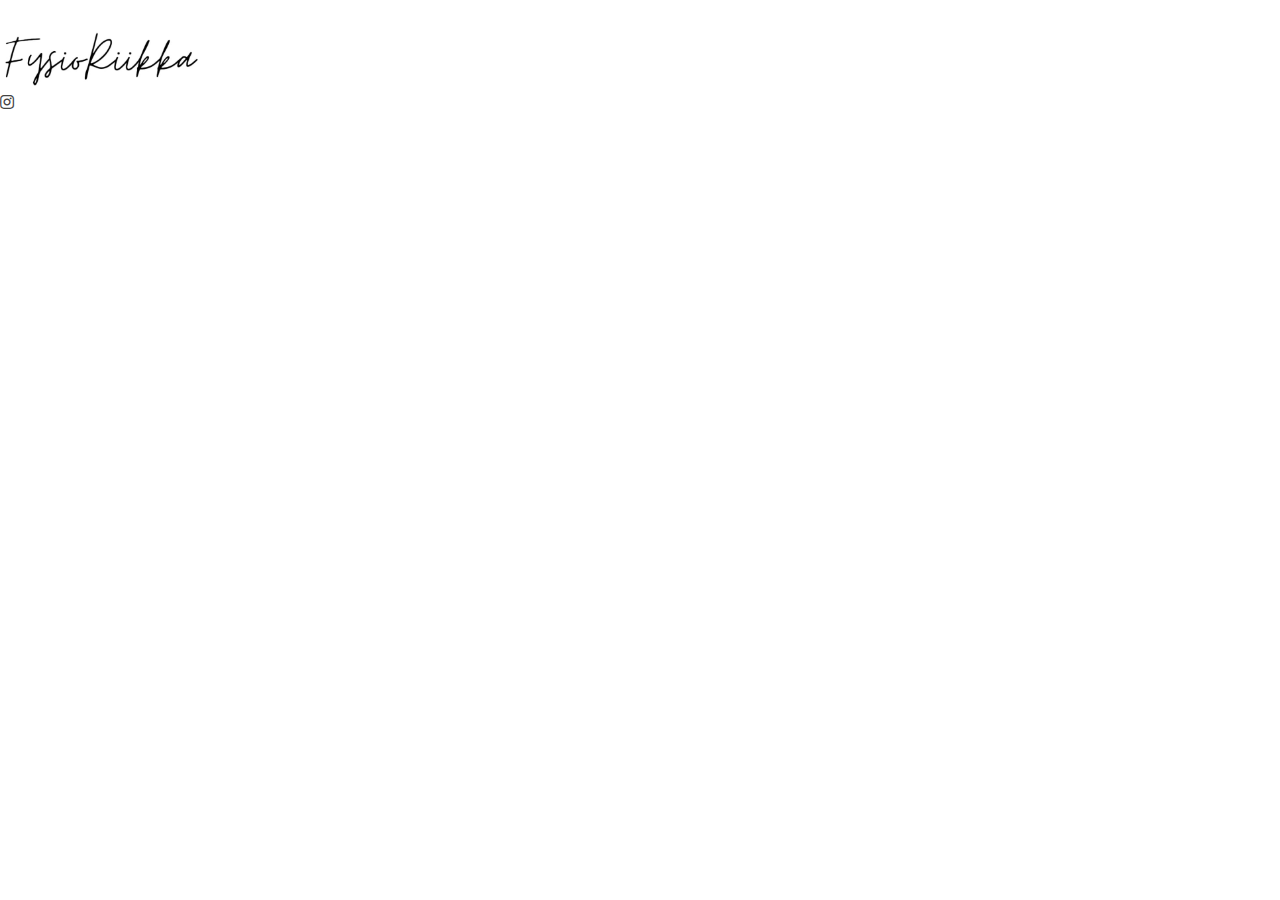
<file: index.html>
<!DOCTYPE html>
<html>
  <head>
    <title>FysioRiikka</title>
    <meta
      name="viewport"
      content="width=device-width, height=device-height, initial-scale=1.0"
      charset="UTF-8"
    />
    <link
      rel="stylesheet"
      href="https://stackpath.bootstrapcdn.com/bootstrap/4.1.3/css/bootstrap.min.css"
      integrity="sha384-MCw98/SFnGE8fJT3GXwEOngsV7Zt27NXFoaoApmYm81iuXoPkFOJwJ8ERdknLPMO"
      crossorigin="anonymous"
    />
    <link
      href="https://fonts.googleapis.com/css?family=Lato"
      rel="stylesheet"
    />
    <link
      rel="stylesheet"
      href="https://use.fontawesome.com/releases/v5.3.1/css/all.css"
    />
    <link type="text/css" rel="stylesheet" href="css/ux_blocks.css" />
    <style>
      .Ux-block {
        border-bottom: 1px solid var(--light);
      }
    </style>
    <link rel="icon" href="./images/accessibility-outline.svg">
  </head>

  <body>
    <header>
      <div class="container text-center fr-navbar">
        <nav class="navbar">
          <a href="https://fysioriikka.fi">
            <img src="./images/logo1.png" height="70" alt="fysioriikka-logo" />
          </a>
        </nav>
      </div>
    </header>

    <section class="Ux-block">
      <div class="container">
        <div class="row text-center">
          <div class="col-12">                        
              <h1>Monipuoliset Fysioterapiapalvelut Turun alueella</h1>                                        
          </div>
        </div>
    </section>
    
    <section class="Ux-block team-2">
      <div class="container">
        <div class="row text-center justify-content-center">
          <div class="col-sm-3 m-sm-auto">
            <img alt="image" class="img-fluid main-image" src="./images/riikka1-crop.jpg">
            <p class="lead">
              Fysioterapeutti Riikka Heinonen              
            </p>
            <p class="lead">
              <a href="mailto:ftriikka@gmail.com">ftriikka@gmail.com</a>
            </p>
            <p class="lead">
              0400 420 555
            </p>
            <p class="lead">
              Instagram <a target="_blank" ref="noopener noreferer" href="https://www.instagram.com/fysioriikka/">@fysioriikka</a>
            </p>                              
          </div>
        </div>
      </div>
    </section>
    <section class="Ux-block py-0 fr-main-section"">
      <div
        class="container py-5 my-5"
        style="background-image: url(images/shapes/2.svg)"
      >
        <div class="row justify-content-center py-5">
          <div class="col-12 col-md-10 col-lg-8 text-center">
            <div class="Ux-box">
              <h1>Tervetuloa FysioRiikan kotisivuille!</h1>                                             
              <p class="lead">
                Hienoa, että saavuit sivuilleni! Olen Riikka, fysioterapeutti ja kuntoutusalan ammattilainen.
              </p>
              <p class="lead">
                Olen erikoistunut purentaelimistön toimintahäiriöiden hoitoon sekä työfysioterapiaan. Hoidan laajasti tuki- ja liikuntaelimistön ongelmia ja kiputiloja. Ohjaan myös ryhmiä ja luennoin mielelläni. Löydät lisätietoja palveluistani rullaamalla sivua eteenpäin.
              </p>
              <p class="lead">
                En valitettavasti ota tällä hetkellä uusia asiakkaita tai uusia ajanvarauksia.
                Mikäli sinulla on jotakin kysyttävää, voit laittaa minulle sähköpostia, viestiä tai soittaa.
              </p>
              <p class="lead">
                Lämpimästi tervetuloa vastaanotolleni! Mietitään yhdessä Sinulle sopiva kokonaisuus.
              </p>                
            </div>
          </div>
        </div>
      </div>
    </section>
    <section class="Ux-block">
      <div class="container">
        <div class="row text-center">
          <div class="col-12">            
            <p class="h2">              
              Ajanvaraus:              
            </p>
          </div>
        </div>
    </section>
    <section class="Ux-block py-5 fr-section-1">
      <div
        class="container py-5"
        style="background-image: url(images/shapes/1.svg)"
      >

          <div class="col-lg-9 col-xl-6 mt-4 mt-xl-0">
            <div class="Ux-box">
              <div class="row">
                <div class="col-8 col-sm-6 col-md-4 col-xl-3 ml-auto mr-auto">
                  <img
                    alt="image"
                    class="img-fluid rounded"
                    src="./images/mmclogo.png"
                  />
                </div>

                <div class="col-md-8 mt-4 mt-md-0">
                  <p class="lead">
                    Modern Movement Clinic
                  </p>
                  <p><a class="lead" target="_blank" href="https://mmclinic.fi/ajanvaraus/">Tästä nettiajanvaraukseen</a></p>
                  <p class="lead">Löydät palveluni kategorioista ”Fysioterapia” ja ”Klassinen hieronta”. Valitse tekijäksi <b>Riikka Heinonen</b>.</p>

                  <p class="h3 mt-4 mt-xl-5"><strong>Verkahovi, Verkatehtaankatu 4, 20100 Turku</strong></p>                  
                </div>
              </div>
            </div>
          </div>
        </div>
      </div>
    </section>

    <section class="Ux-block py-5 fr-section-1">
      <div
        class="container py-5"
        style="background-image: url(images/shapes/1.svg)"
      >
        <div class="row align-items-center justify-content-center">
          <div class="col-lg-9 col-xl-6">
            <div class="Ux-box">
              <div class="row">
                <div class="col-md-8 mt-4 mt-md-0">
                  <h2>
                    Purentaelimistön fysioterapia
                  </h2>
                  <p>Purentaelimistön fysioterapia (TMD-fysioterapia) voi olla hyödyksi sinulle, jos kärsit mm.</p>
                  
                  <ul>
                    <li>
                      <p>hampaiden narskuttelusta</p>
                    </li>
                    <li>
                      <p>kasvojen, kaulan tai purentaelimistön lihasten kivuista tai jännityksestä</p>
                    </li>
                    <li>
                      <p>leukanivelongelmista</p>
                    </li>
                    <li>
                      <p>päänsärystä tai migreenistä</p>
                    </li>
                    <li>
                      <p>kallonpohjan kivuista</p>
                    </li>
                  </ul>
                  <p>Purentaelimistön fysioterapia alkaa aina yksilöllisellä tutkimuksella, jossa selvitetään mm. oireiden taustaa, lihasten toimintaa ja nivelten liikkuvuutta. Fysioterapia sisältää yksilöllisen tarpeen mukaan mm. manuaalista käsittelyä, liikeharjoitteita, rentoutusta sekä omahoito-ohjeita. Fysioterapiaprosessi on kokonaisuus, yhteistyötä fysioterapeutin ja asiakkaan välillä.</p>
                </div>
              </div>
            </div>
          </div>
        </div>
      </div>
    </section>

    <section class="Ux-block fr-section-1">
      <div class="container">
        <div class="row text-center">
          <div class="col-12">
            <h1>Palvelut</h1>
          </div>
        </div>
        <div class="row text-left mt-5">
          <div class="col-12 col-sm-6 col-lg-3">
            <div class="row">
              <div class="col-3">
                <img alt="image" class="img-fluid" src="./images/heart-circle-outline.svg">                
              </div>
              <div class="col-9">
                <h3><strong>Tuki- ja liikuntaelimistön fysioterapia</strong></h3>
                <p>Niska-hartiaseudun oireyhtymät, selkäkivut, ylä- ja alaraajaongelmat, nivelrikko, post-
                  operatiivinen kuntoutus.</p>
              </div>
            </div>
          </div>
          <div class="col-12 col-sm-6 col-lg-3 pt-3 pt-sm-0">
            <div class="row">
              <div class="col-3">
                <img alt="image" class="img-fluid" src="./images/teeth-solid.svg">
              </div>
              <div class="col-9">
                <h3><strong>Purentaelimistön fysioterapia (TMD)</strong></h3>
                <p>Kasvojen ja leuan alueen kiputilat, narskutus, päänsärky,
                  migreeni, tinnitus.</p>
              </div>
            </div>
          </div>
          <div class="col-12 col-sm-6 col-lg-3 pt-3 pt-lg-0">
            <div class="row">
              <div class="col-3">
                <img alt="image" class="img-fluid" src="./images/neuro.svg">                
              </div>
              <div class="col-9">
                <h3><strong>Neurologinen fysioterapia, allasterapia</strong></h3>
                <p>Toimintakyvyn ylläpito neurologisen sairauden kanssa. Allasterapia hyvä treenimuoto monille.</p>
              </div>
            </div>
          </div>
          <div class="col-12 col-sm-6 col-lg-3 pt-3 pt-lg-0">
            <div class="row">
              <div class="col-3">
                <img alt="image" class="img-fluid" src="./images/body-outline.svg">
              </div>
              <div class="col-9">
                <h3><strong>Klassinen hieronta</strong></h3>
                <p>Jännittyneiden lihasten rentouttaminen. Mielen ja hermoston rentoutus. Kehonhuoltoa
                  liikkujalle.</p>
              </div>
            </div>
          </div>
        </div>
  
        <div class="row text-left pt-3 pt-lg-5">
          <div class="col-12 col-sm-6 col-lg-3">
            <div class="row">
              <div class="col-3">
                <img alt="image" class="img-fluid" src="./images/walk-outline.svg">
              </div>
              <div class="col-9">
                <h3><strong>Vesijumppa ja allastreenit</strong></h3>
                <p>Tule liikkumaan fysioterapeutin ohjauksessa yksin tai ystävän kanssa. Käytössä viihtyisät Verkahovin allastilat.</p>
              </div>
            </div>
          </div>
          <div class="col-12 col-sm-6 col-lg-3 pt-3 pt-sm-0">
            <div class="row">
              <div class="col-3">
                <img alt="image" class="img-fluid" src="./images/home-outline.svg">
              </div>
              <div class="col-9">
                <h3><strong>Koti- ja etäkuntoutuspalvelut</strong></h3>
                <p>Palvelua joustavasti, oikea-aikaisesti ja paikkariippumattomasti.</p>
              </div>
            </div>
          </div>
          <div class="col-12 col-sm-6 col-lg-3 pt-3 pt-lg-0">
            <div class="row">
              <div class="col-3">
                <img alt="image" class="img-fluid" src="./images/business.svg">
              </div>
              <div class="col-9">
                <h3><strong>Työhyvinvointi ja virkistyspäivät</strong></h3>
                <p>Ryhmälle räätälöidyt palvelut toiveidenne mukaan, esim.
                  hierontapalvelut työpaikalla 1x kk:ssa tai treenipäivä.</p>
              </div>
            </div>
          </div>
          <div class="col-12 col-sm-6 col-lg-3 pt-3 pt-lg-0">
            <div class="row">
              <div class="col-3">
                <img alt="image" class="img-fluid" src="./images/people-circle-outline.svg">
              </div>
              <div class="col-9">
                <h3><strong>Liikuntaryhmien ohjaus</strong></h3>
                <p>Tule liikkumaan fysioterapeutin ohjaukseen kaveriporukalla tai vaikka
                  puolison kanssa. Treenien sisältö määritellään teidän toiveidenne mukaan.</p>
              </div>
            </div>
          </div>
        </div>
      </div>
    </section>

    <section class="Ux-block py-0 fr-section-1">
      <div
        class="container py-5 my-5"
        style="background-image: url(images/shapes/10.svg)"
      >
        <div class="row text-left py-5">
          <div class="col-12 col-sm-10 m-auto ml-md-5 col-md-8 col-lg-6">
            <div class="Ux-box Ux-touch">
              <div class="row justify-content-center">
                <div class="col-12 col-xl-8 text-center">
                  <h1>Sinua varten</h1>
                  <p class="lead">
                    Olen toiminut fysioterapeuttina vuodesta 2014 lähtien. Voit tulla luokseni esimerkiksi
                    rentoutumaan hierontaan tai treenaamaan fysioterapeuttisessa ohjauksessa. Suunnittelen
                    jokaisen asiakkaani hoidon ja tavoitteet Sinua kokonaisvaltaisesti kuunnellen.
                  </p>
                </div>
              </div>
            </div>
          </div>
        </div>
      </div>
    </section>

    <section class="Ux-block py-0 fr-section-1">
      <div
        class="container py-5 my-5 bg-r"
        style="background-image: url(images/shapes/7.svg);"
      >
        <div class="row text-left py-5">
          <div class="col-12 col-md-8 col-lg-6 ml-sm-auto">
            <div class="Ux-box Ux-touch">
              <div class="row justify-content-center">
                <div class="col-12 col-xl-8 text-center">
                  <h1>Yksilöllisyys</h1>
                  <p class="lead">
                    Ohjaustapani on lempeän kannustava, mutta napakka. Koko ammattitaitoni ja
                    palveluvalikoimani on Sinun käytettävissäsi toiveidesi mukaan.
                  </p>
                </div>
              </div>
            </div>
          </div>
        </div>
      </div>
    </section>

    <section class="Ux-block" style="background-image: url(images/hero/pink1.svg);">
      <div class="container">
        <div class="row text-center">
          <div class="col">
            <h1 class="text-white">Hinnasto Modern Movement Clinic</h1>
          </div>
        </div>
    
        <div class="row mt-5 align-items-center">
          <div class="col-12 col-sm-10 col-md-8 m-auto col-lg-4 text-center">
            <div class="Ux-box p-4">
              <h2>Fysioterapia</h2>              
              <p class="lead">30 minuuttia 50€</p>              
              <p class="lead">45 minuuttia 60€</p>
              <p class="lead">60 minuuttia 70€</p>        
              
              <p class="lead mt-5 mb-5">Ergonomiakartoitus alk. 79€/60min</p>
              
              <p class="lead mt-5 mb-5">Käytössä Kelan suorakorvausjärjestelmä. Allasmaksu +5€</p>
                  
            </div>
          </div>
    
          <div class="col-12 col-sm-10 col-md-8 m-auto col-lg-4 text-center pt-4 pt-lg-0">
            <div class="Ux-box p-4">
              <h2>Purentaelimistön Fysioterapia</h2>              
              <p class="lead">45 minuuttia 70€</p>
              <p class="lead">60 minuuttia 76€</p>              
              
    
              <p class="lead mt-5 mb-5">Ensimmäiseksi käynniksi suosittelen 60 minuutin varausta.</p>
                  
            </div>
          </div>
    
          <div class="col-12 col-sm-10 col-md-8 m-auto col-lg-4 text-center pt-4 pt-lg-0">
            <div class="Ux-box p-4">
              <h2>Klassinen Hieronta</h2>              
              <p class="lead">30 minuuttia 35€</p>              
              <p class="lead">45 minuuttia 42€</p>
              <p class="lead">60 minuuttia 50€</p>
              <p class="lead">75 minuuttia 65€</p>
              <p class="lead">90 minuuttia 75€</p>
              
    
              <p class="lead mt-5 mb-5">Jos toiveissasi on useamman ongelma-alueen käsittely, niin varaa vähintään 60 minuuttia.</p>
                  
            </div>
          </div>
        </div>
      </div>
    </section>
    <section class="Ux-block">
      <div class="container">
        <div class="row text-center">
          <div class="col-12">            
            <p class="h2">              
                Teen erillisen sopimuksen mukaan kotikäyntejä, järjestän työhyvinvointipäiviä sekä pienryhmätreenejä. Kysy lisää!              
            </p>
          </div>
        </div>
    </section>

    <section class="Ux-block">
      <div class="container">
        <div class="row text-center">
          <div class="col-12">            
            <p class="h2">              
              Peruutukset viimeistään edellisenä päivänä. Peruuttamaton aika laskutetaan.              
            </p>
          </div>
        </div>
    </section>

    <section class="Ux-block fr-section-1">
      <div class="container">
        <div class="row justify-content-center">
          <div class="col col-md-8 text-center">
            <p class="lead">Maksutavat: yleisimmät maksukortit, käteinen, E-passi, Edenred ja Smartum.</p>           
            <p class="lead"><b>
              Lahjakortti on aina hyvä valinta. Kun haluat ostaa lahjakortin palveluihini, laita minulle
              sähköpostia ftriikka@gmail.com.</b>
            </p>
          </div>
        </div>
      </div>
    </section>

    <section class="Ux-block">
      <div class="container">
        <div class="row text-center">
          <div class="col-12">            
            <p class="h2">              
              Asiakaskokemuksia              
            </p>
          </div>
        </div>
    </section>

    <section class="Ux-block team-2">
      <div class="container">
    
        <div class="row-50"></div>
    
        <div class="row text-center justify-content-center">
          <div class="col-sm-3 m-sm-auto">
            <img alt="image" class="img-fluid main-image" src="./images/riikka2.jpg">                        
          </div>
        </div>
      </div>
    </section>

    <!-- Contents 21 -->
    
    <section class="Ux-block py-5 fr-section-1">
      <div
        class="container py-5"
        style="background-image: url(images/shapes/7.svg)"
      >
        <div class="row align-items-center justify-content-center">
          <div class="col-lg-9 col-xl-6">
            <div class="Ux-box">
              <div class="row">
                <div class="col-8 col-sm-6 col-md-4 col-xl-3 ml-auto mr-auto">
                </div>

                <div class="col-md-8 mt-4 mt-md-0">
                  <p class="lead">
                    ”Fysioterapiajakso Riikan ohjauksessa on saanut minut innostumaan liikunnasta.
                      Polvivaivani ovat helpottuneet ja askel keventynyt!”
                  </p>

                  <p class="h3 mt-4 mt-xl-5"><strong>Leila</strong></p>                  
                </div>
              </div>
            </div>
          </div>

          <div class="col-lg-9 col-xl-6 mt-4 mt-xl-0">
            <div class="Ux-box">
              <div class="row">
                <div class="col-8 col-sm-6 col-md-4 col-xl-3 ml-auto mr-auto">
                </div>

                <div class="col-md-8 mt-4 mt-md-0">
                  <p class="lead">
                    ”Rentouttavin hieronta missä olen ikinä ollut! Saavuin stressaantuneena, lähdin
                    rentoutuneena ja vain 30min hieronnan jälkeen. Iso suositus Riikalle!”
                  </p>
                  <p class="h3 mt-4 mt-xl-5"><strong>Mika</strong></p>                  
                </div>
              </div>
            </div>
          </div>
        </div>
      </div>
    </section>
    <section class="Ux-block py-5 fr-section-1">
      <div
        class="container py-5"
        style="background-image: url(images/shapes/4.svg)"
      >
        <div class="row align-items-center justify-content-center">
          <div class="col-lg-9 col-xl-6">
            <div class="Ux-box">
              <div class="row">
                <div class="col-8 col-sm-6 col-md-4 col-xl-3 ml-auto mr-auto">
                </div>

                <div class="col-md-8 mt-4 mt-md-0">
                  <p class="lead">
                    ”Olen saanut Riikalta vinkkejä arjen toimintoihin ja konkreettista apua selkävaivoihin.
                    Hengitykseni on vapautunut, ryhtini pidentynyt ja syvien lihasten voima sekä hallinta
                    löytyneet.”
                  </p>
                  <p class="h3 mt-4 mt-xl-5"><strong>Niina</strong></p>                  
                </div>
              </div>
            </div>
          </div>

          <div class="col-lg-9 col-xl-6 mt-4 mt-xl-0">
            <div class="Ux-box">
              <div class="row">
                <div class="col-8 col-sm-6 col-md-4 col-xl-3 ml-auto mr-auto">
                </div>

                <div class="col-md-8 mt-4 mt-md-0">
                  <p class="lead">
                    ”Riikka on auttanut minua pärjäämään kotona, vaikka vaivoja on monenlaista. Yhteiset
                    jumppahetket ovat tuoneet iloa ja toimintakykyä arkeeni. Riikan läsnäolo ja iloinen
                    ohjaustapa tuovat hymyn huulille. ”
                  </p>
                  <p class="h3 mt-4 mt-xl-5"><strong>Leena</strong></p>                  
                </div>
              </div>
            </div>
          </div>
        </div>
      </div>
    </section>
    <section class="Ux-block py-0 fr-main-section"">
      <div
        class="container py-5 my-5"
        style="background-image: url(images/shapes/2.svg)"
      >
        <div class="row justify-content-center py-5">
          <div class="col-12 col-md-10 col-lg-8 text-center">
            <div class="Ux-box">
              <h2>Palaute purentafysioterapiasta</h2>                                                          
              <p class="lead">
                ”Jo lukioikäisestä lähtien olen kärsinyt bruksismista eli hampaiden narskuttelusta öisin
                sekä stressaavissa tilanteissa. Purentakiskosta huolimatta aloin keväällä 2020 kärsimään
                voimakkaista päänsäryistä sekä purentalihasten jäykkyydestä niin paljon, että koin
                tarvitsevani lisää apua. Riikkaa suositeltiin minulle. Jo ensikäynnistä alkaen Riikka oli
                todella rento, ammattimainen ja helposti lähestyttävä. Purentalihaksiani on käsitelty
                monipuolisesti. Jo ensimmäisen käynnin jälkeen muutos oli suuri. Riikka on auttanut minua
                myös yläselän sekä hartioiden kipujen kanssa. Olen myös saanut Riikalta vinkkejä
                venytyksistä ja harjoitteista, joita voin tehdä omatoimisesti. Riikan luokse meneminen on
                aina miellyttävää ja helppoa. Suosittelen Riikan palveluita lämmöllä kaikille. ”
              </p>
              <p class="lead">
                <b>Salla</b>
              </p>                
            </div>
          </div>
        </div>
      </div>
    </section>
    <footer class="Ux-block footer-small">
        <div class="container">
          <div class="row text-center align-items-center">
            <div class="col-12 col-sm-6 col-md-4 text-sm-left">
              <img alt="image" src="./images/logo1.png" height="60">
            </div>
      
            <div class="col-12 col-sm-6 col-md-4 mt-4 mt-sm-0 text-center text-sm-right text-md-center">
              
            </div>
      
            <div class="col-12 col-md-4 mt-4 mt-md-0 text-center text-md-right">                            
              <a target="_blank" href="https://www.instagram.com/fysioriikka/" class="mx-2"><i class="fab fa-instagram" aria-hidden="true"></i></a>                            
            </div>
          </div>
        </div>
      </footer>
  </body>  
</html>
</file>
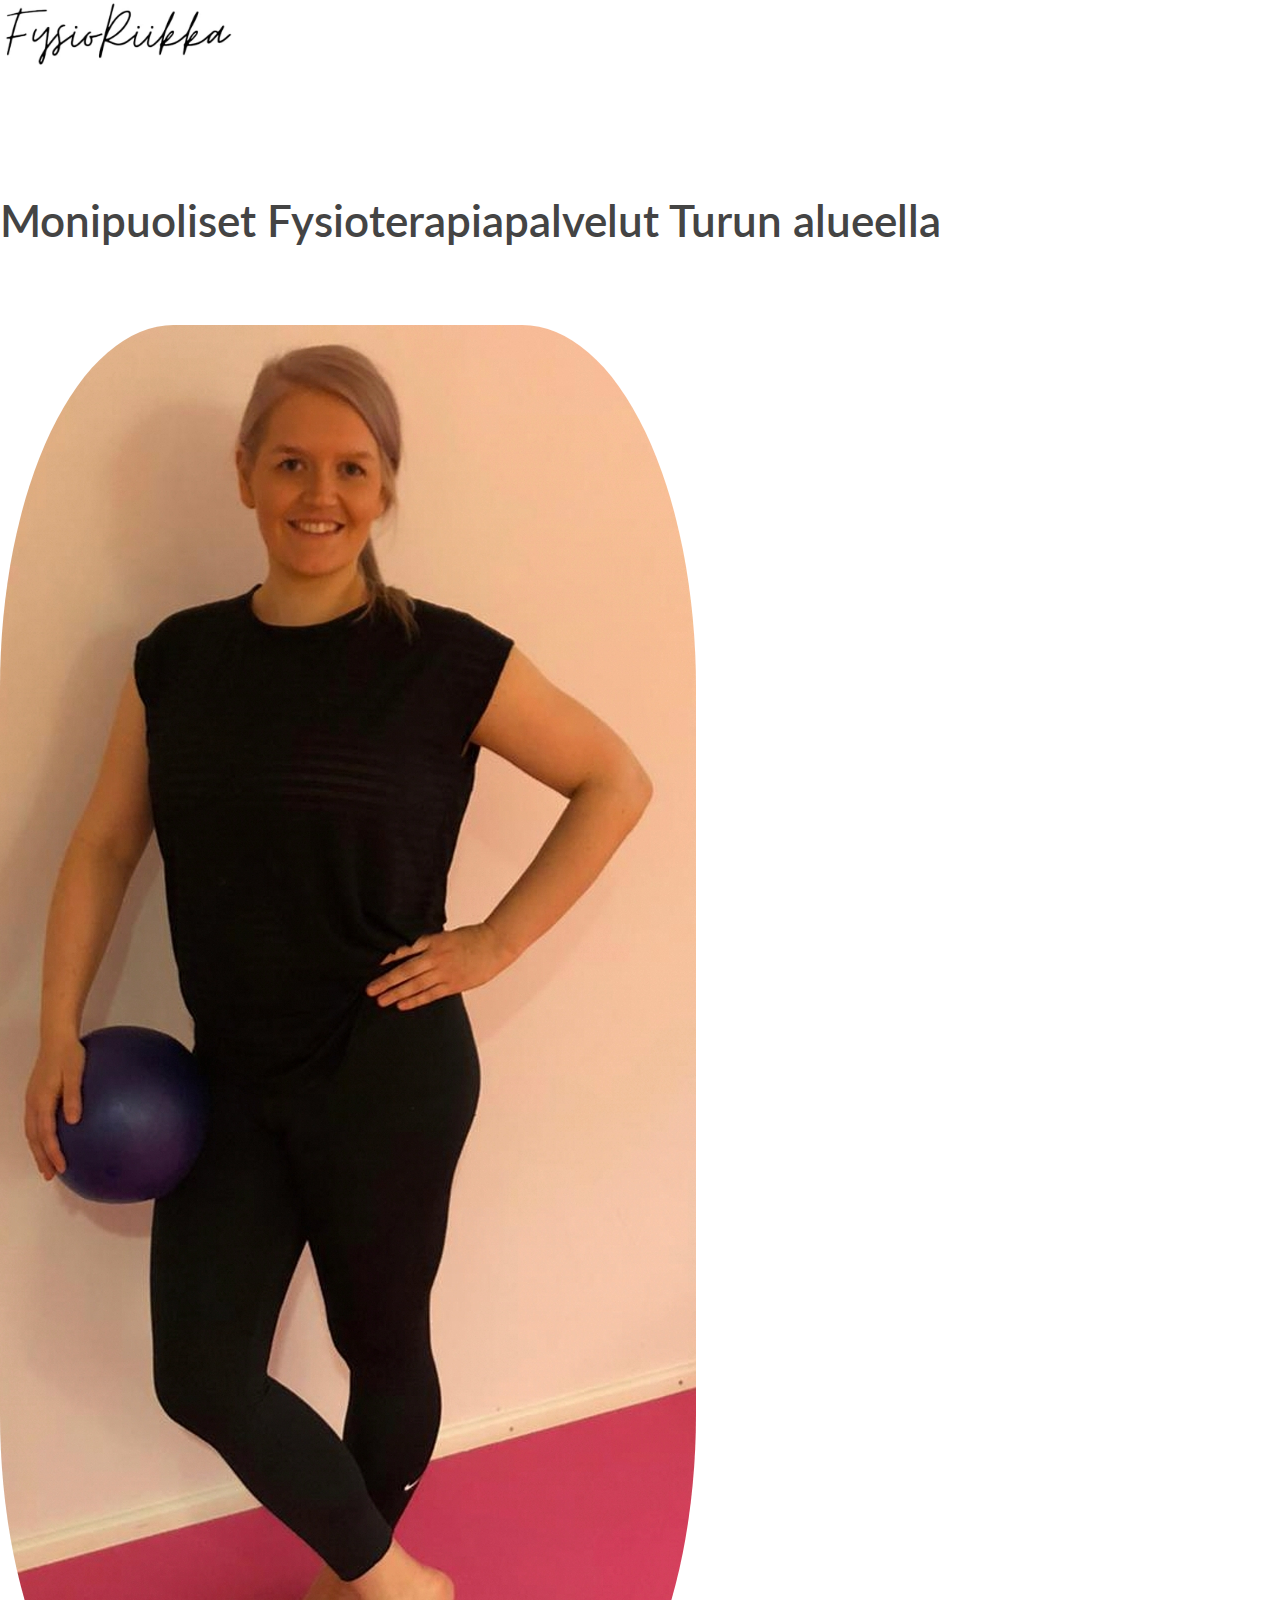
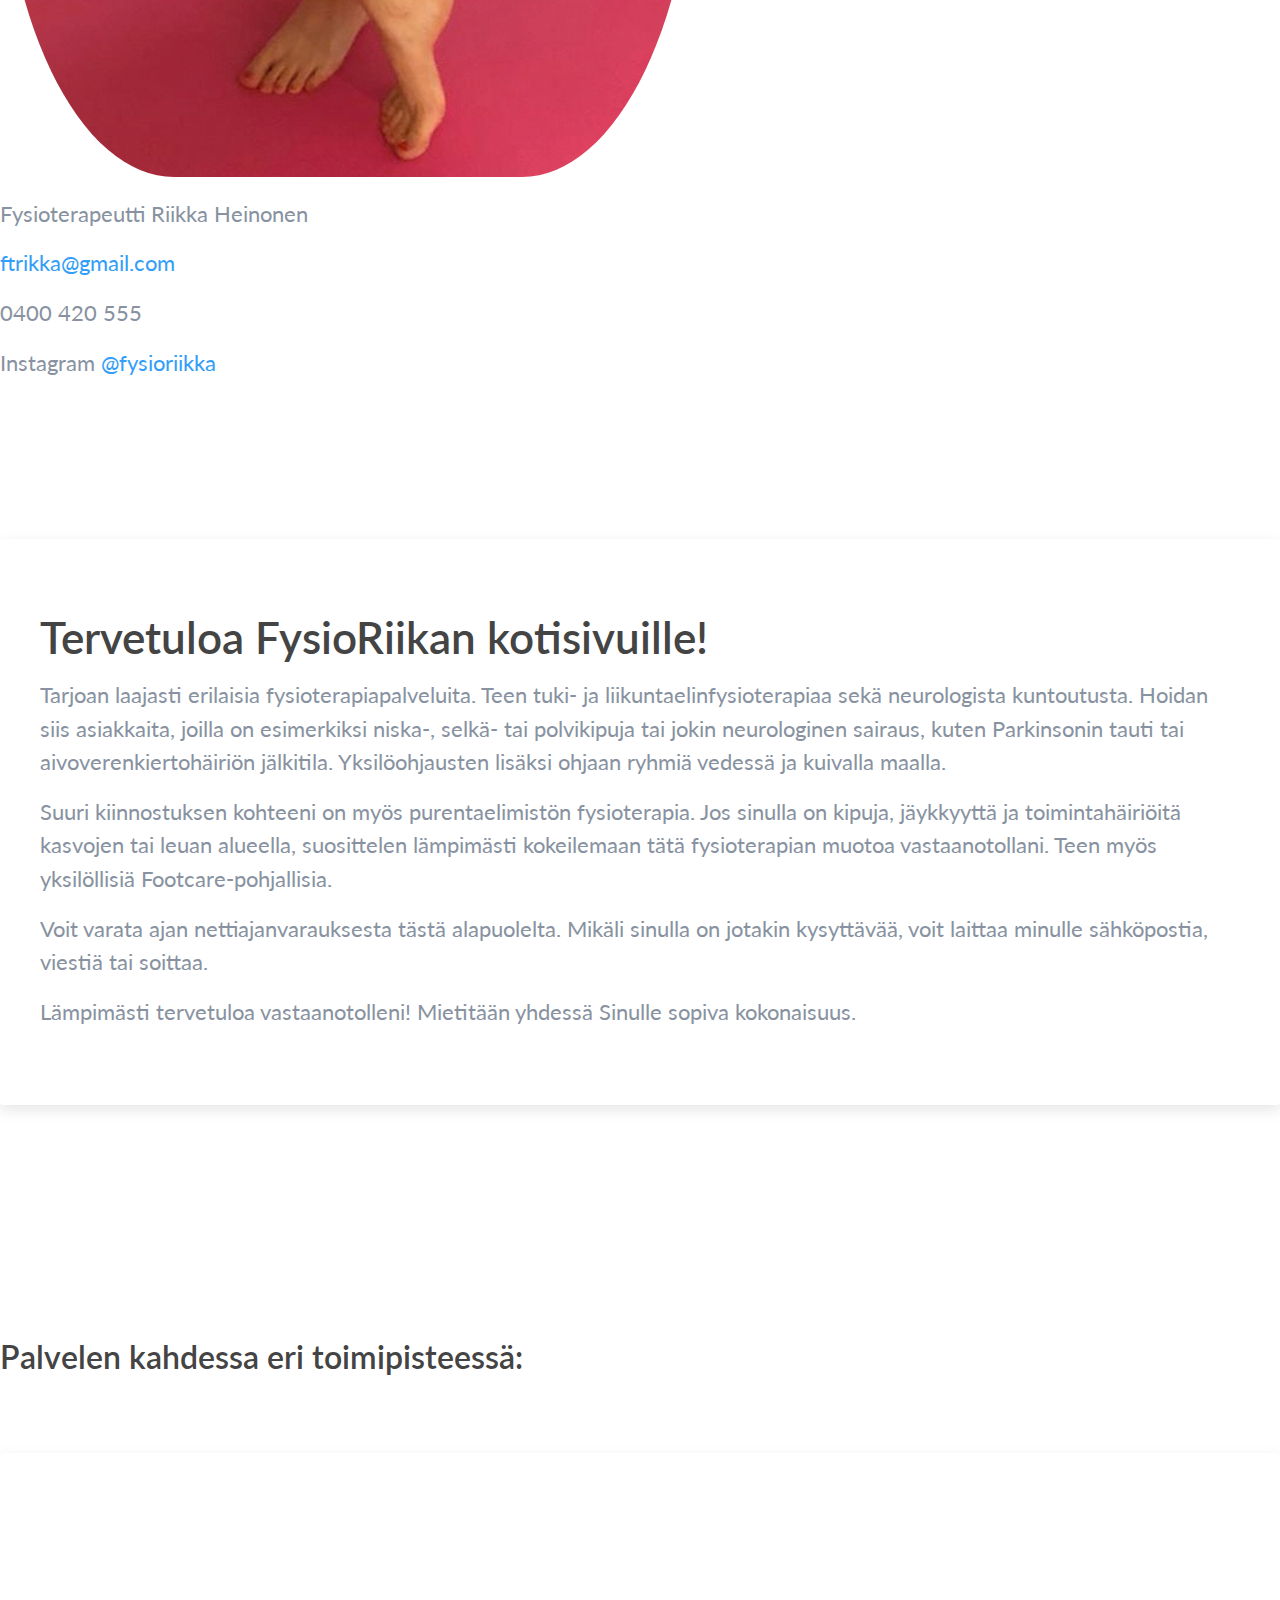
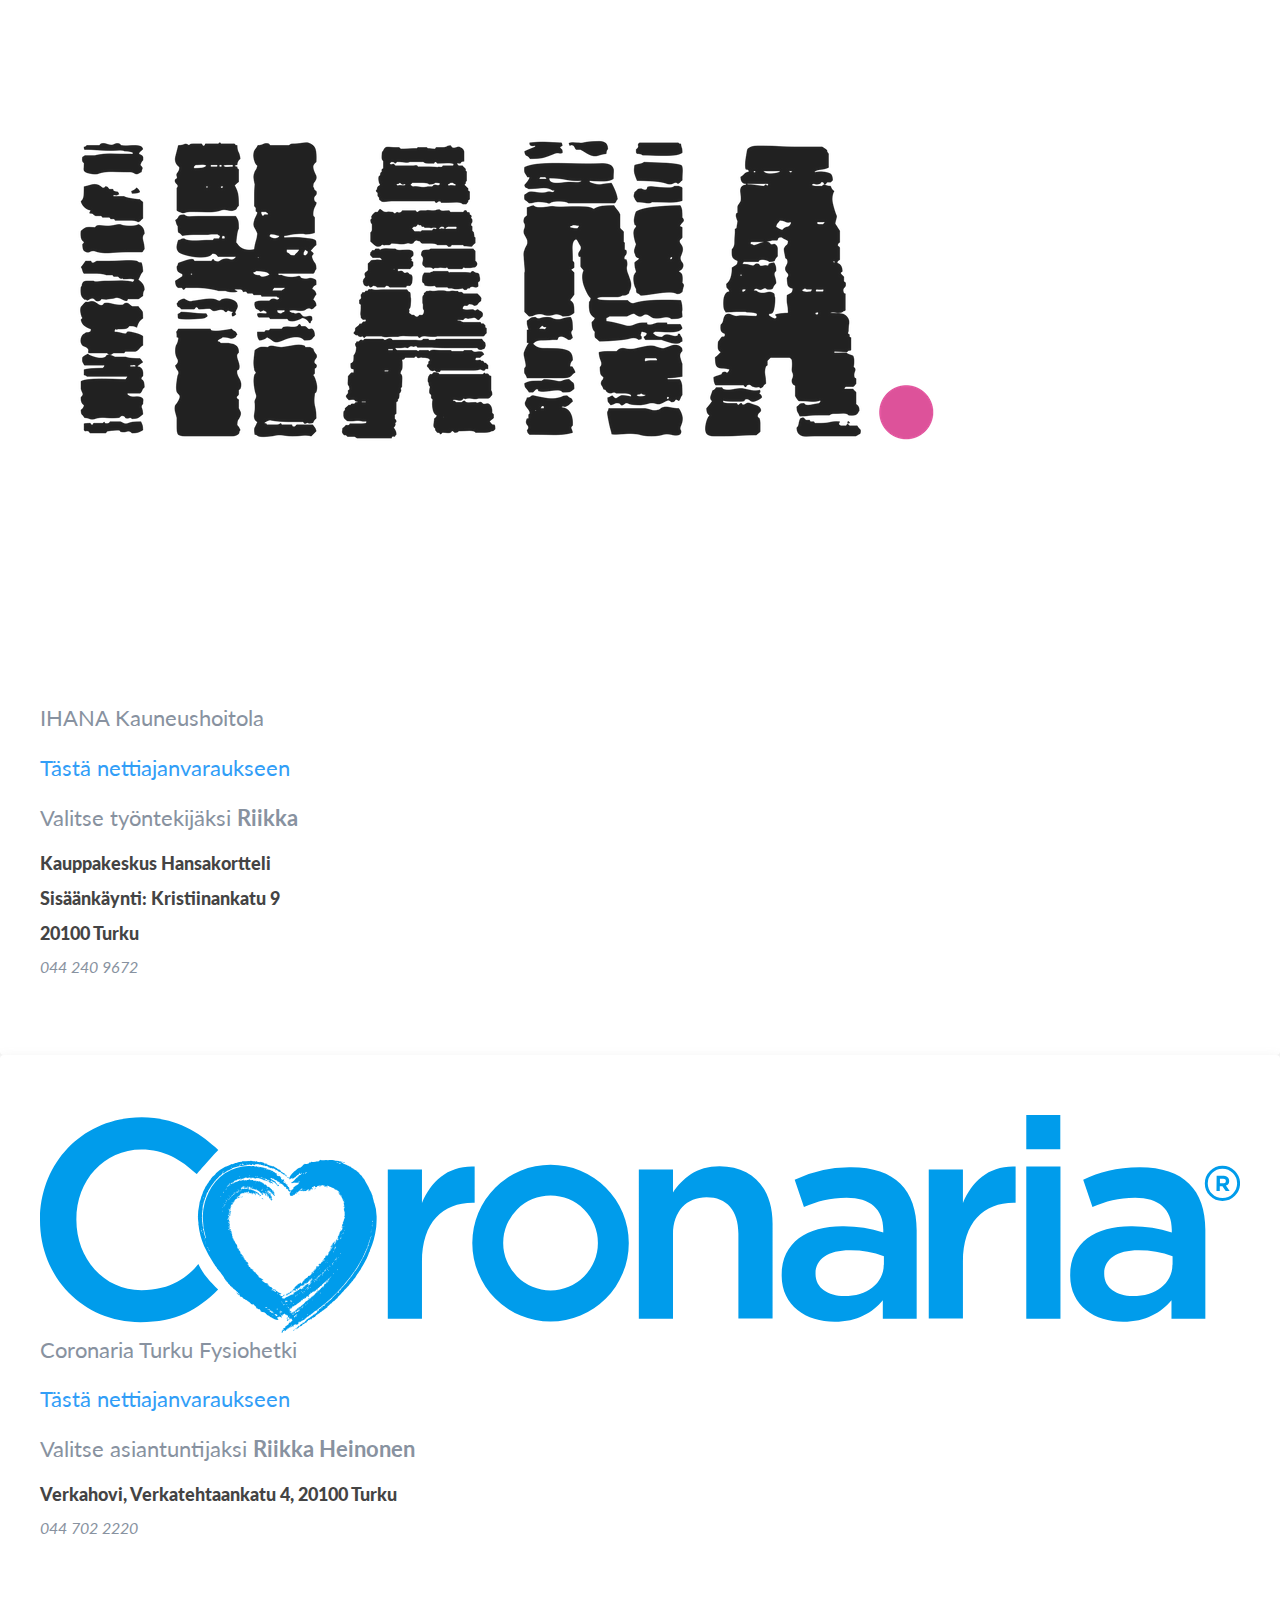
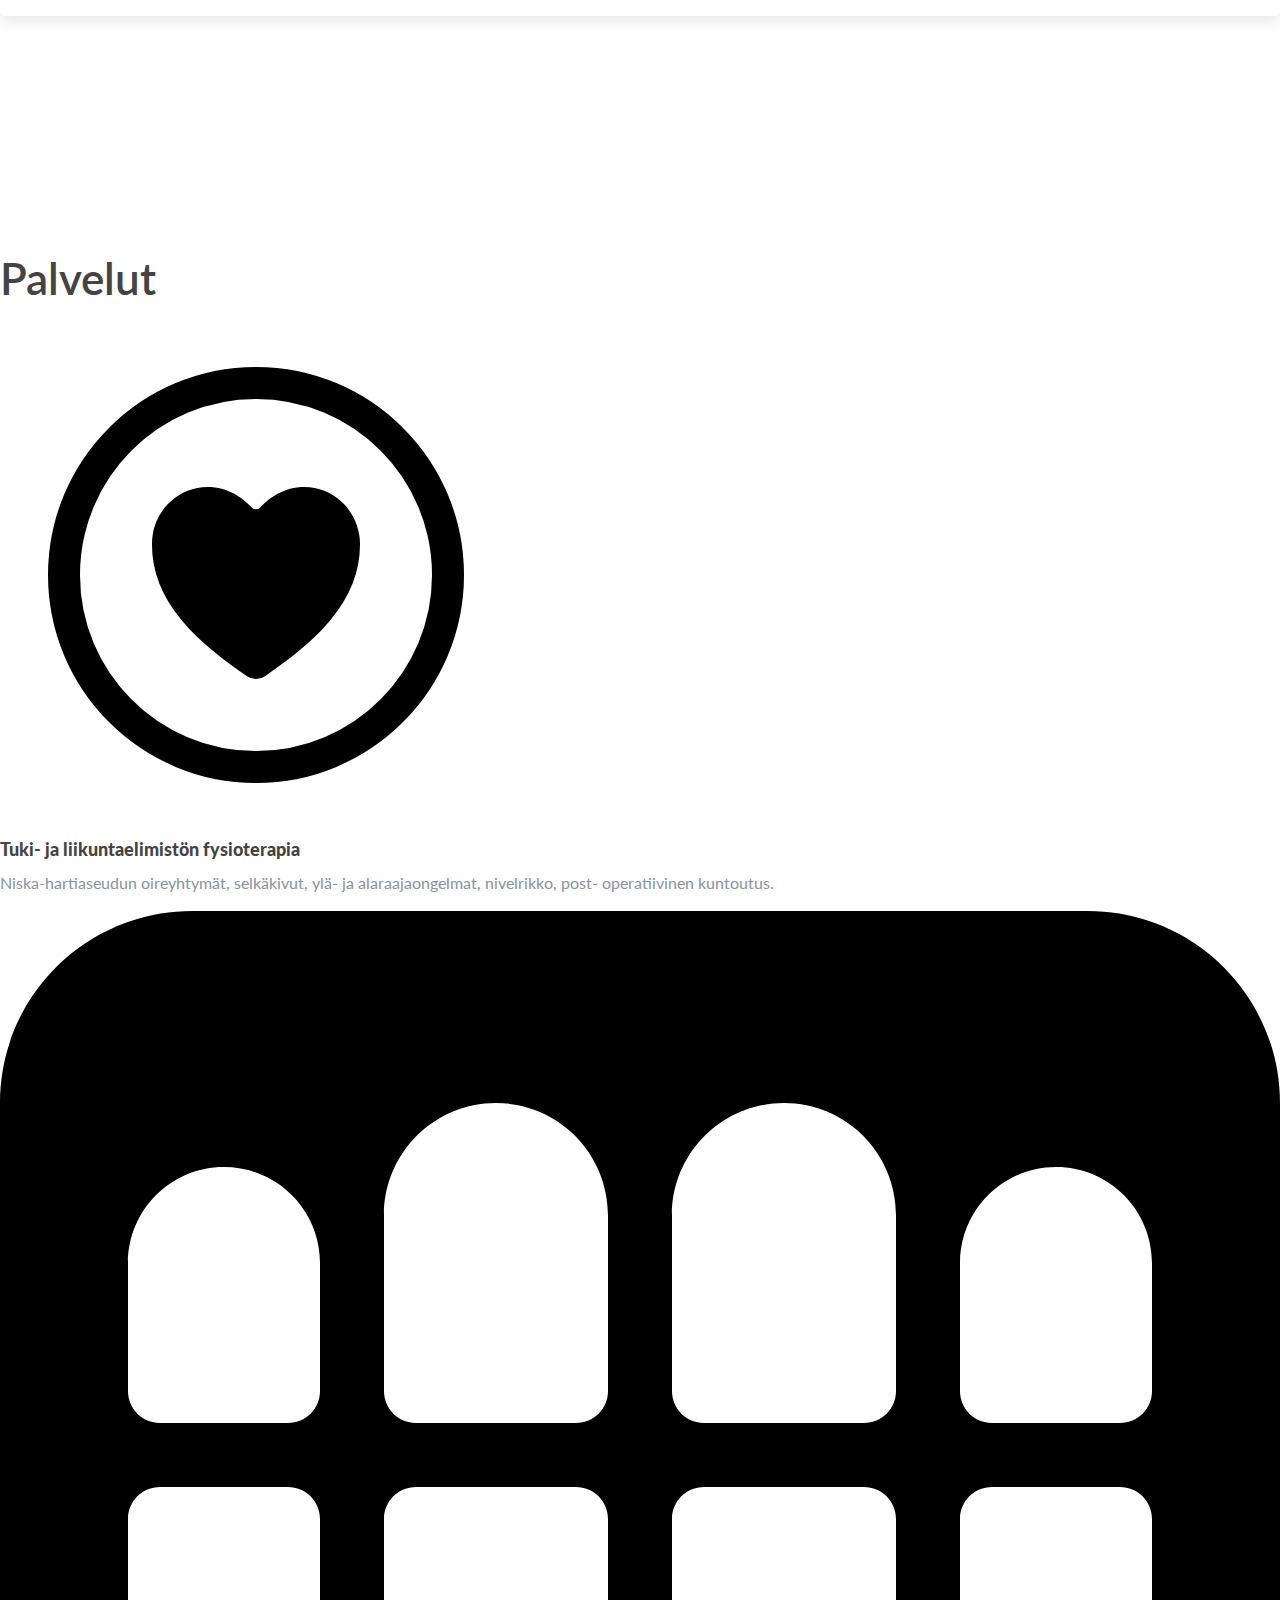
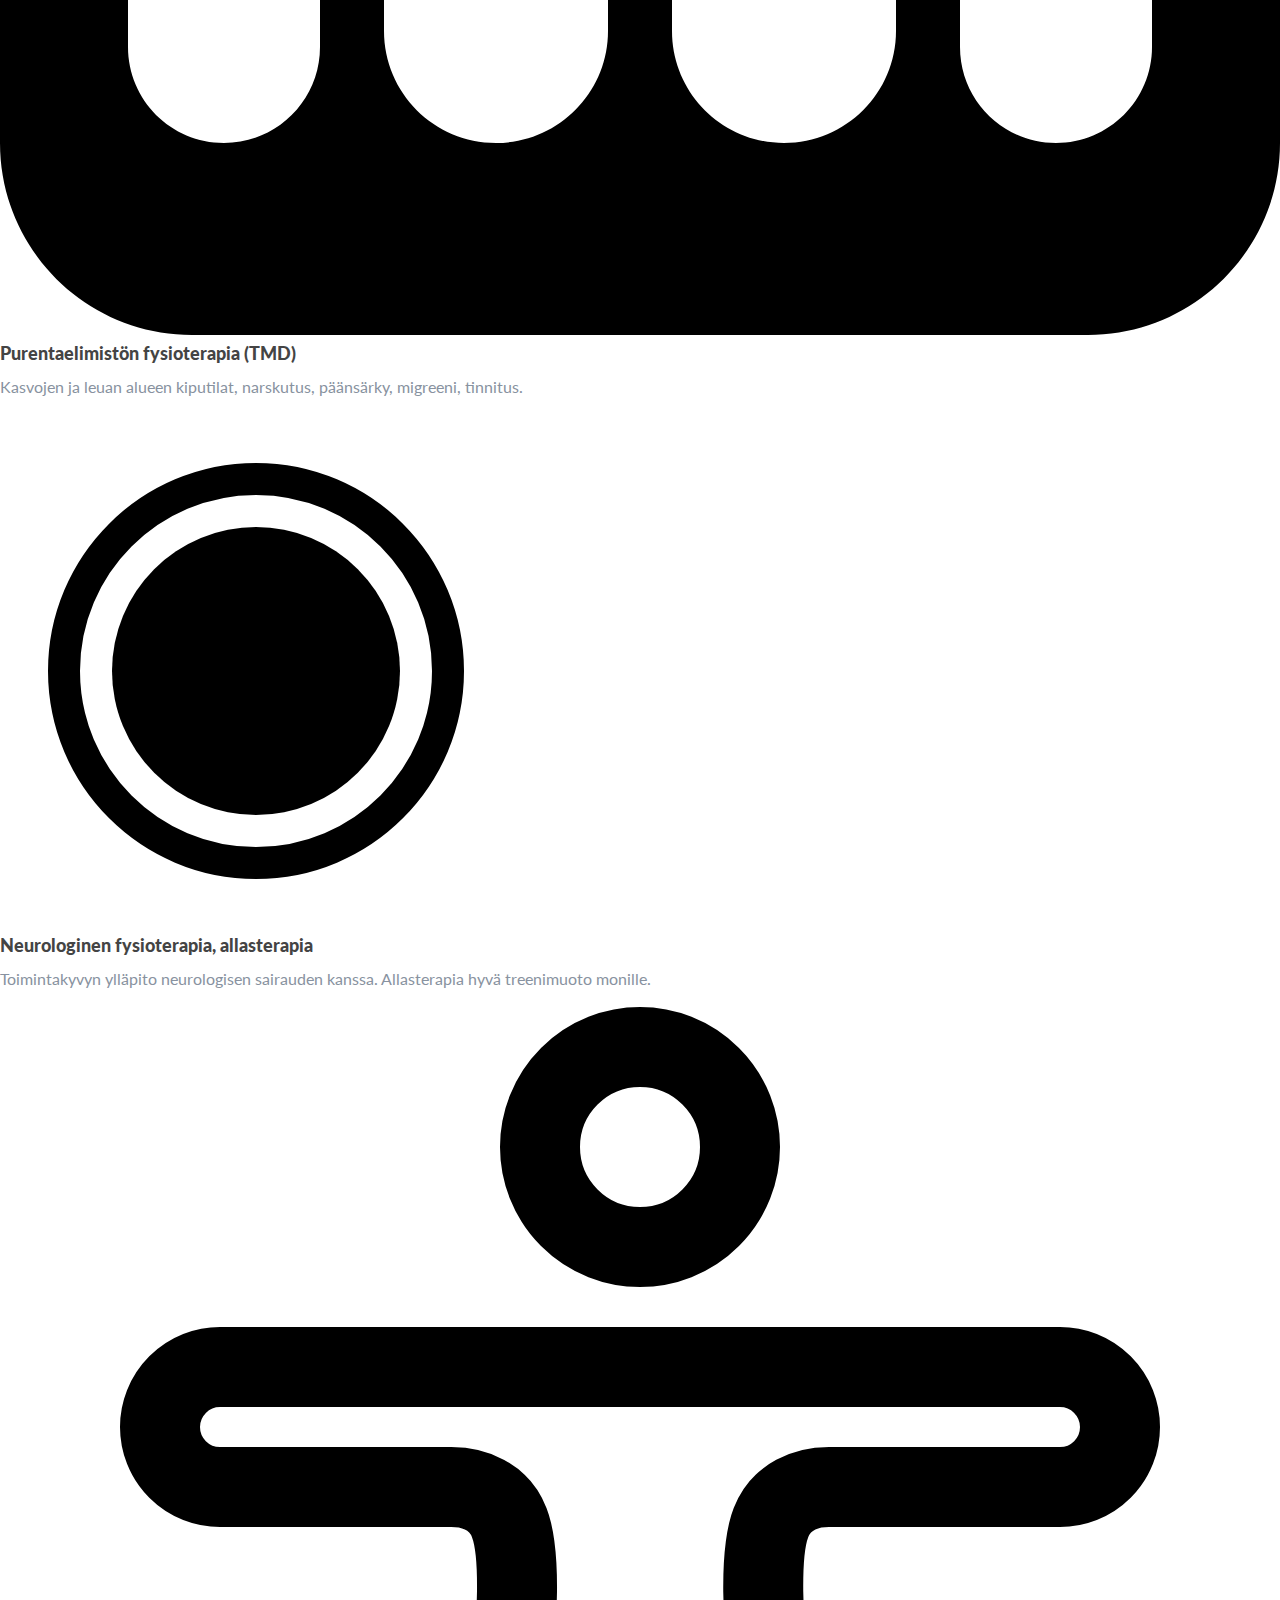
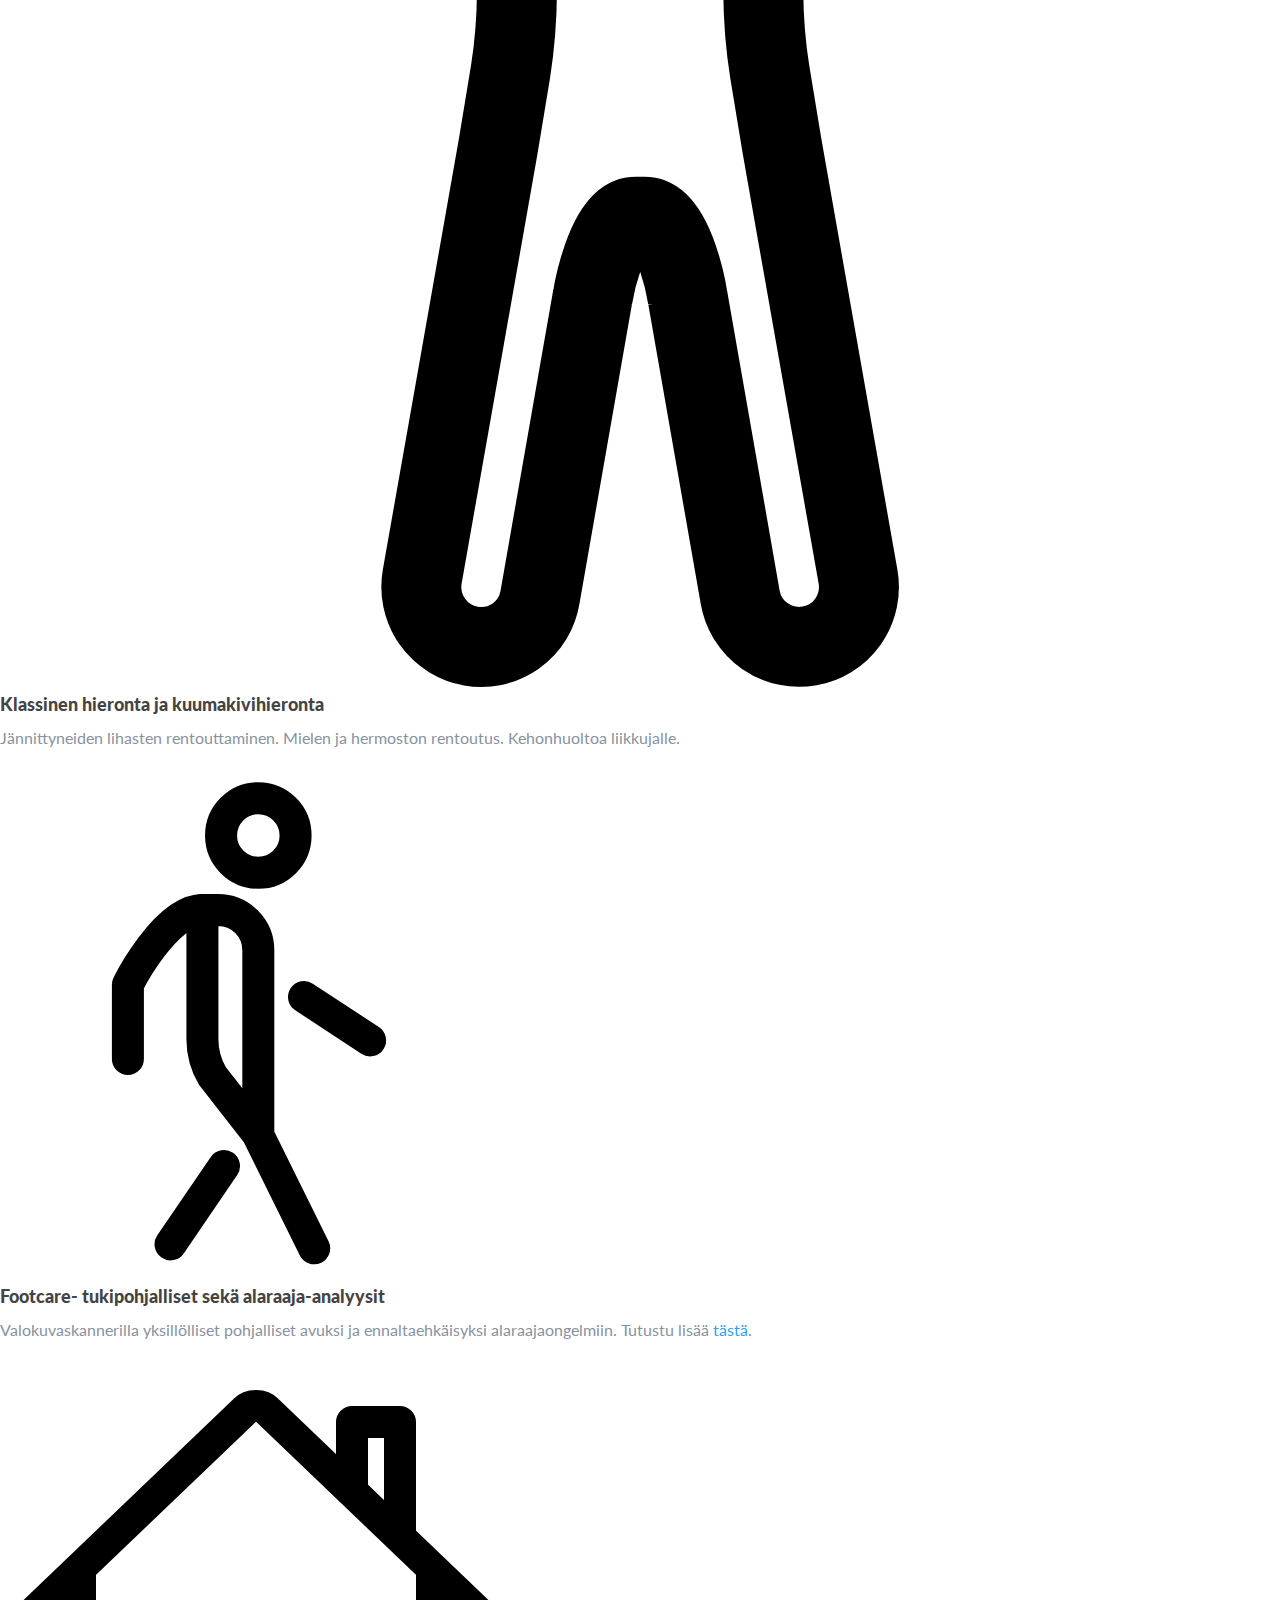
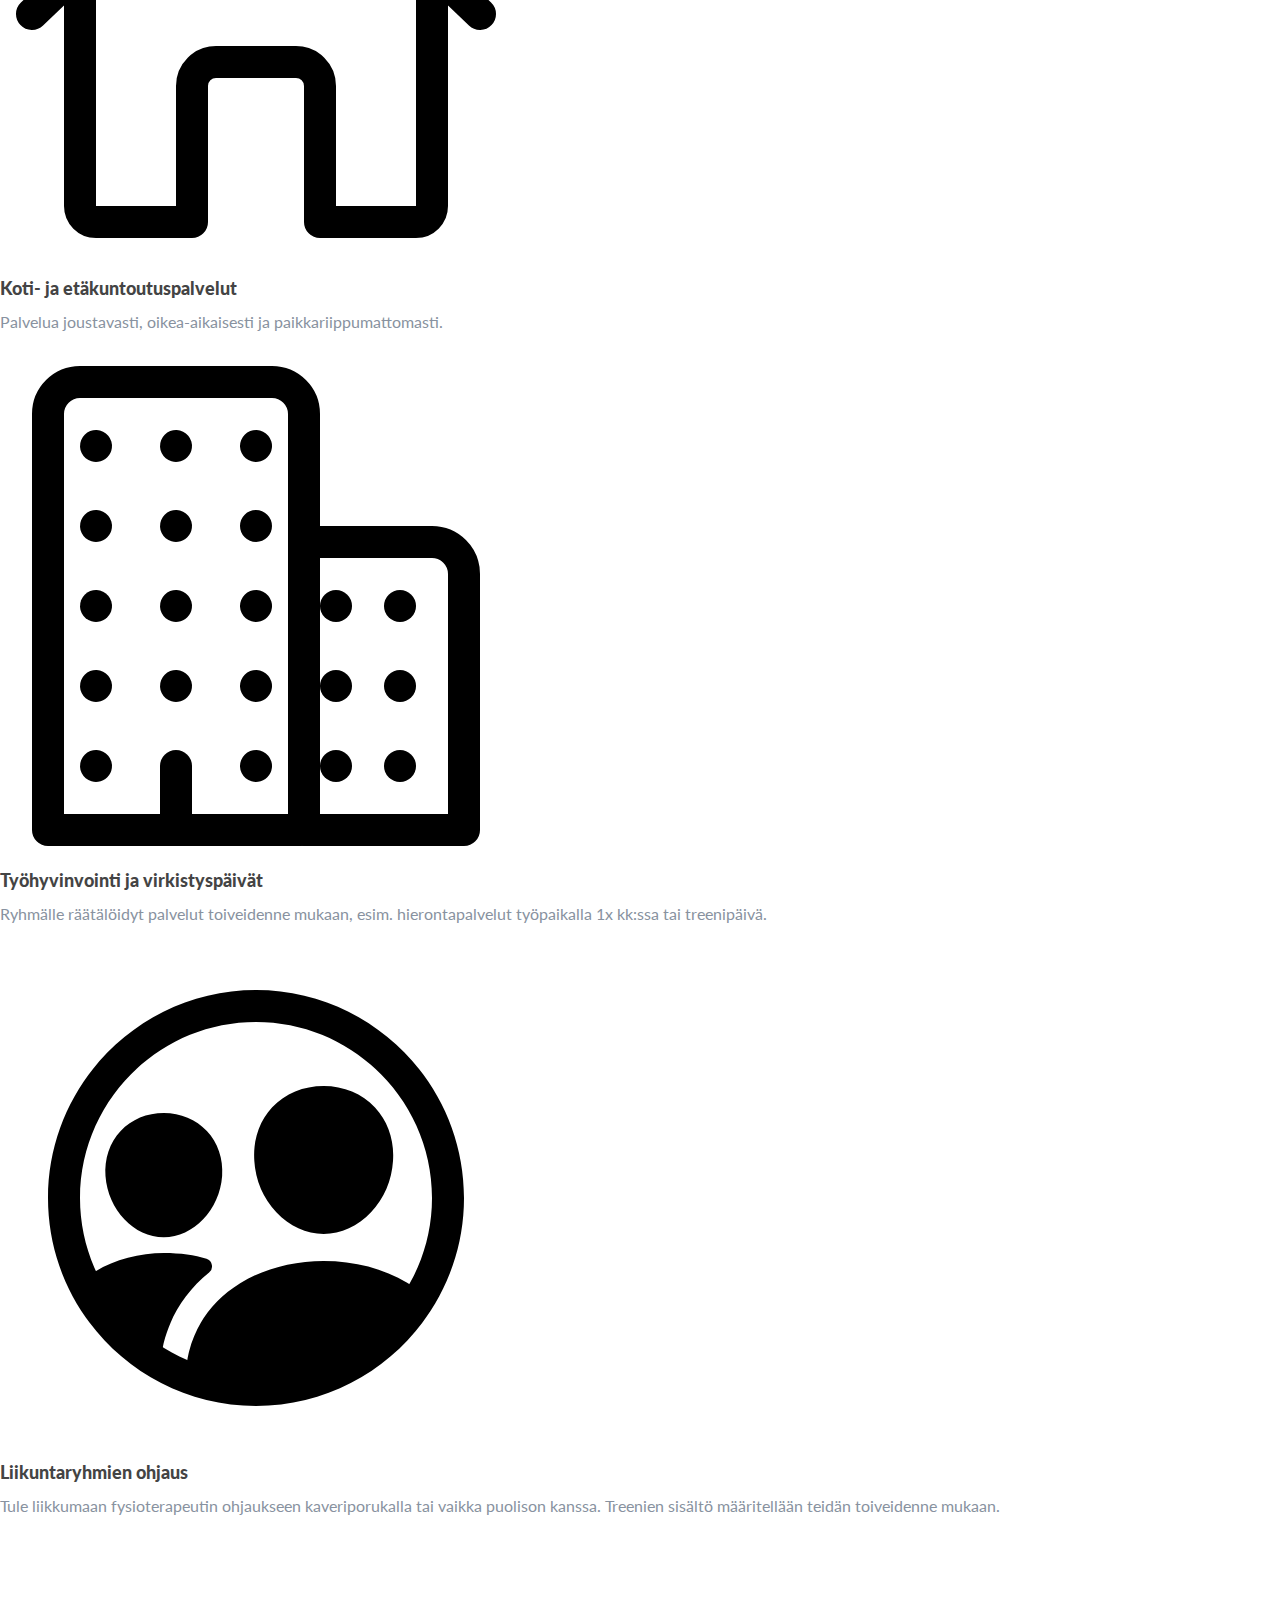
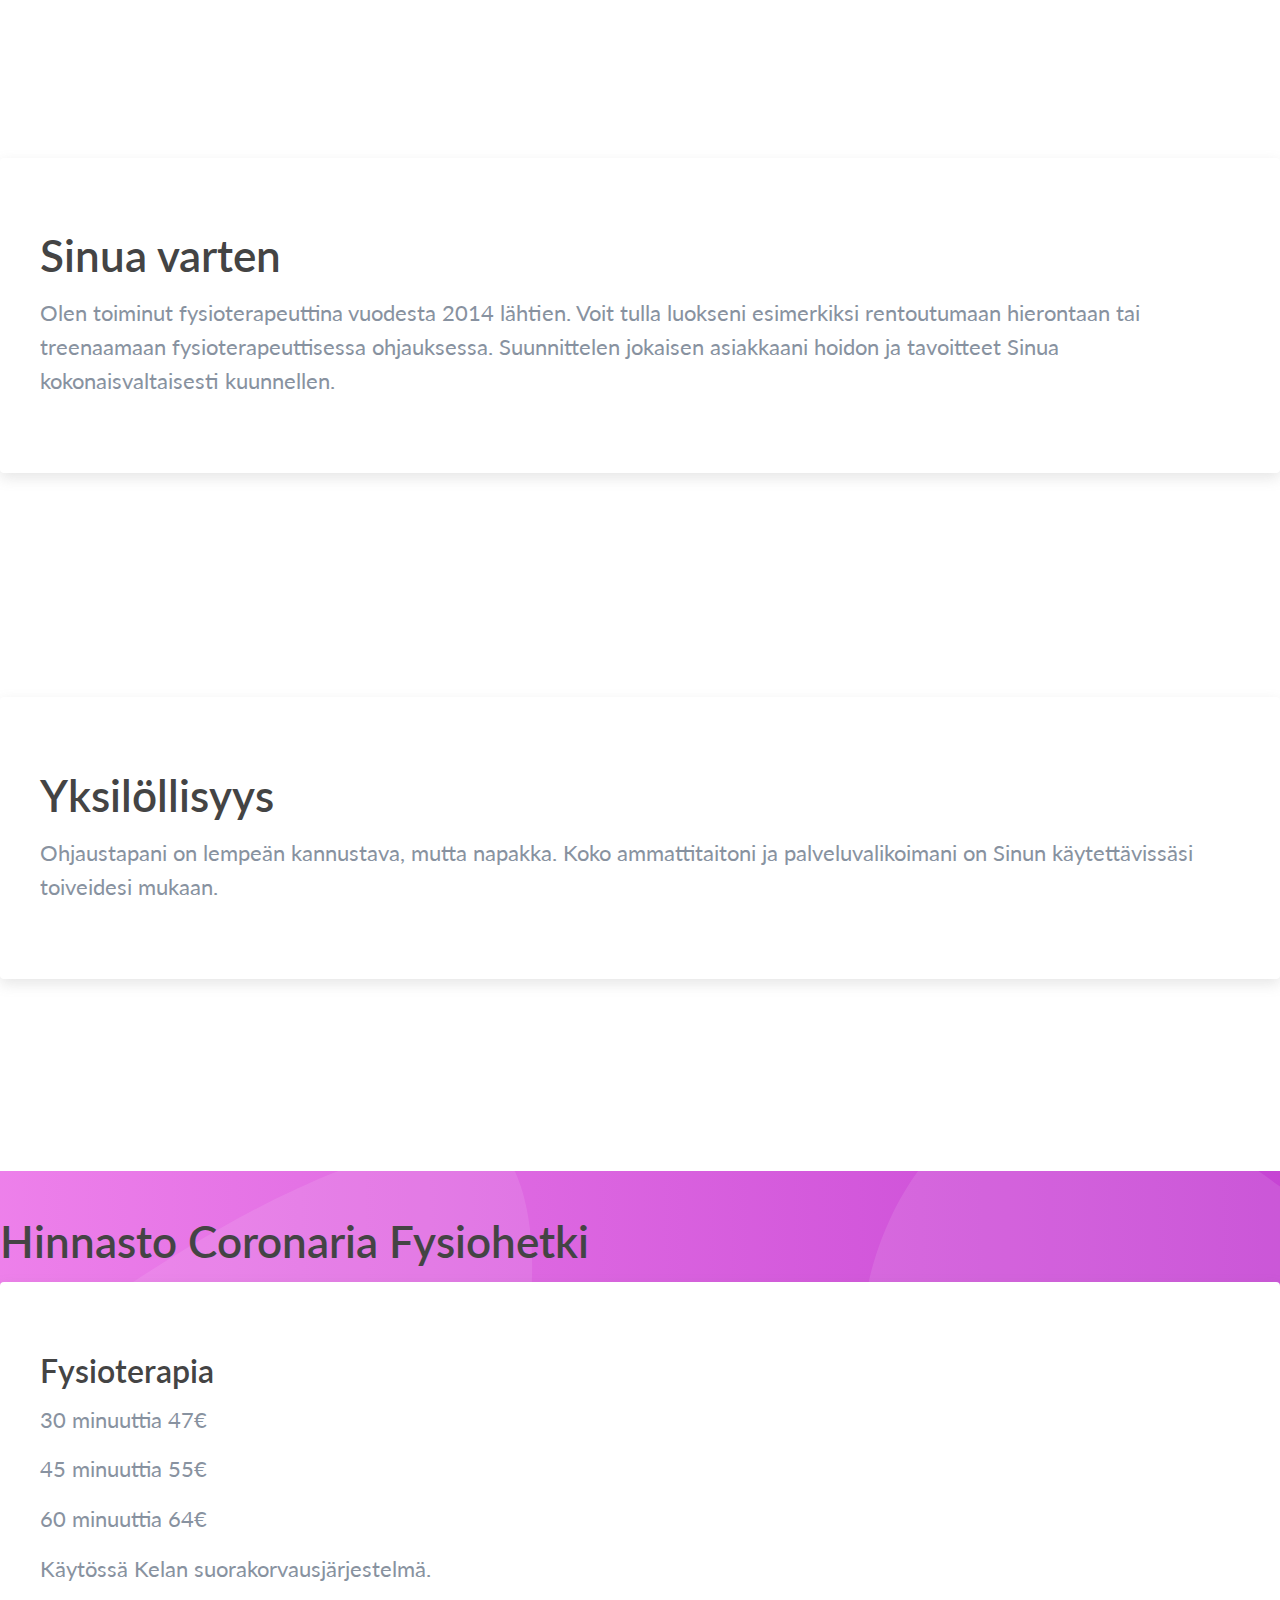
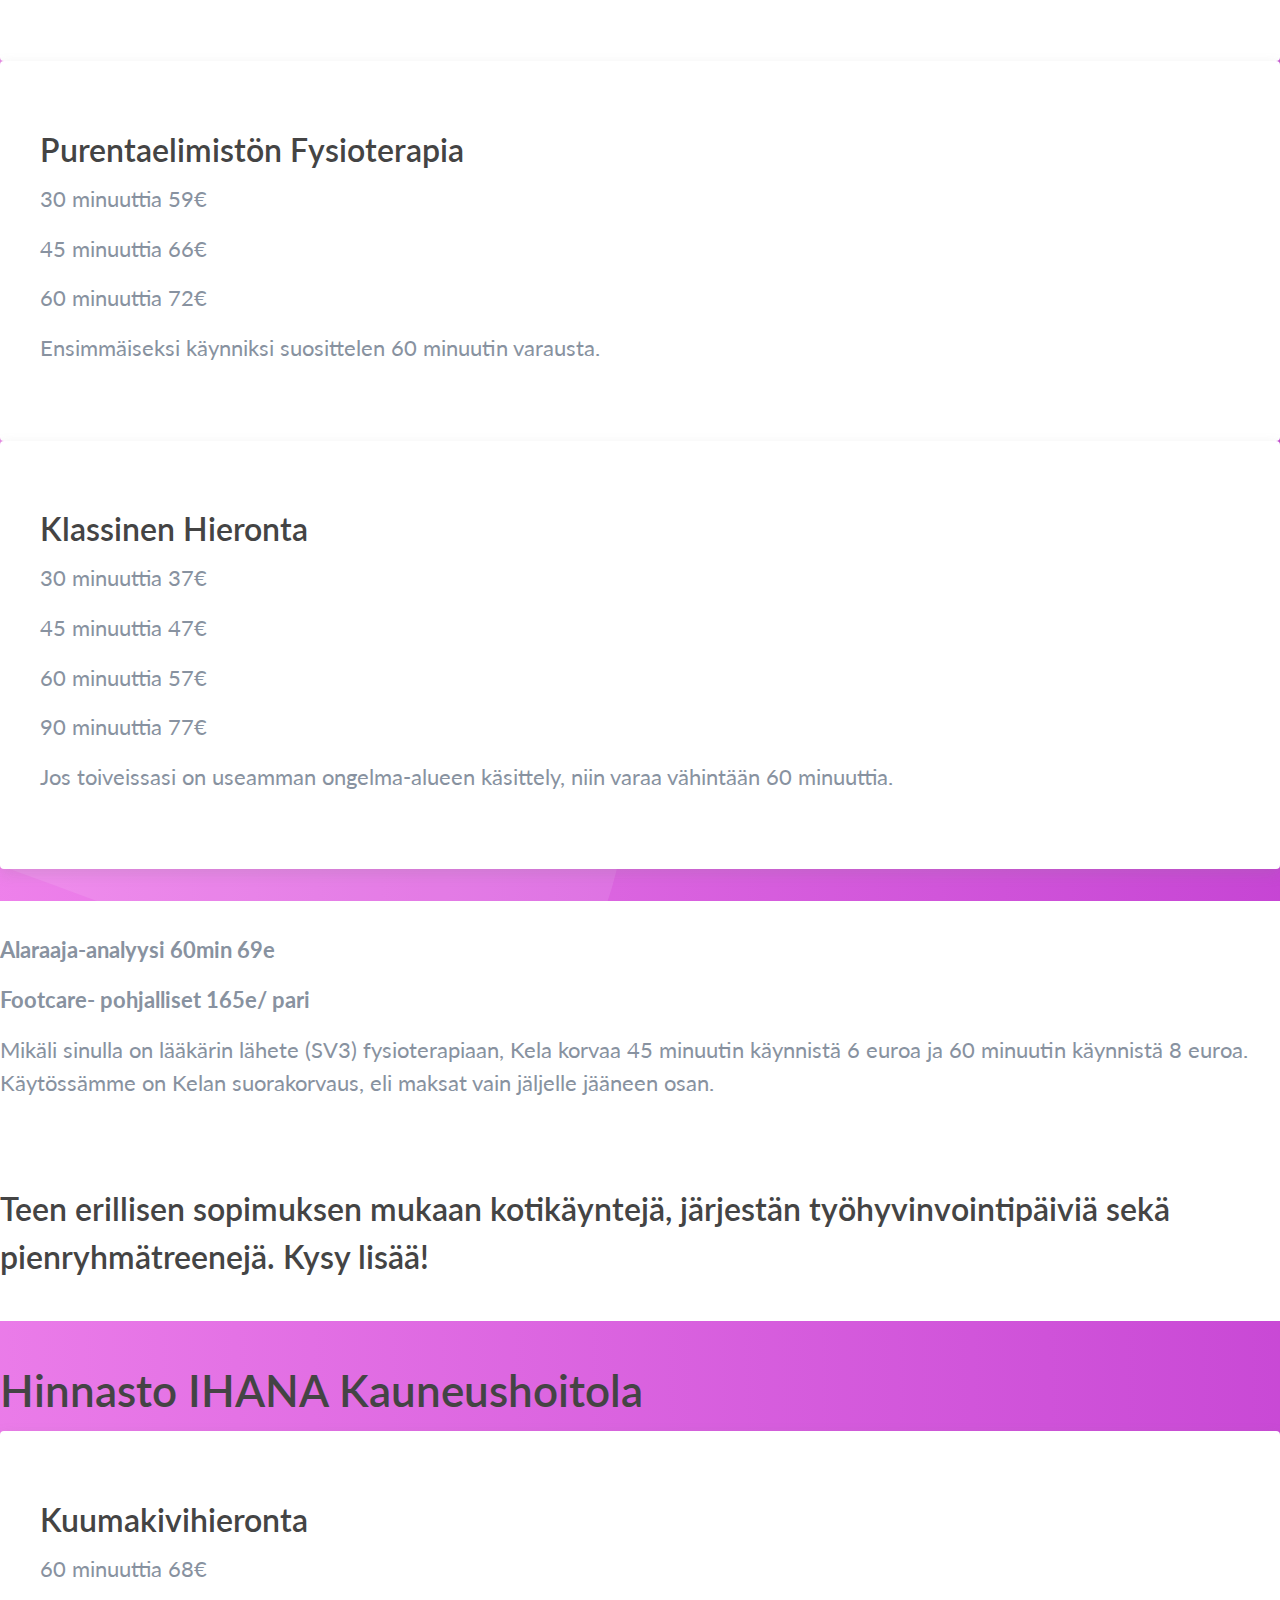
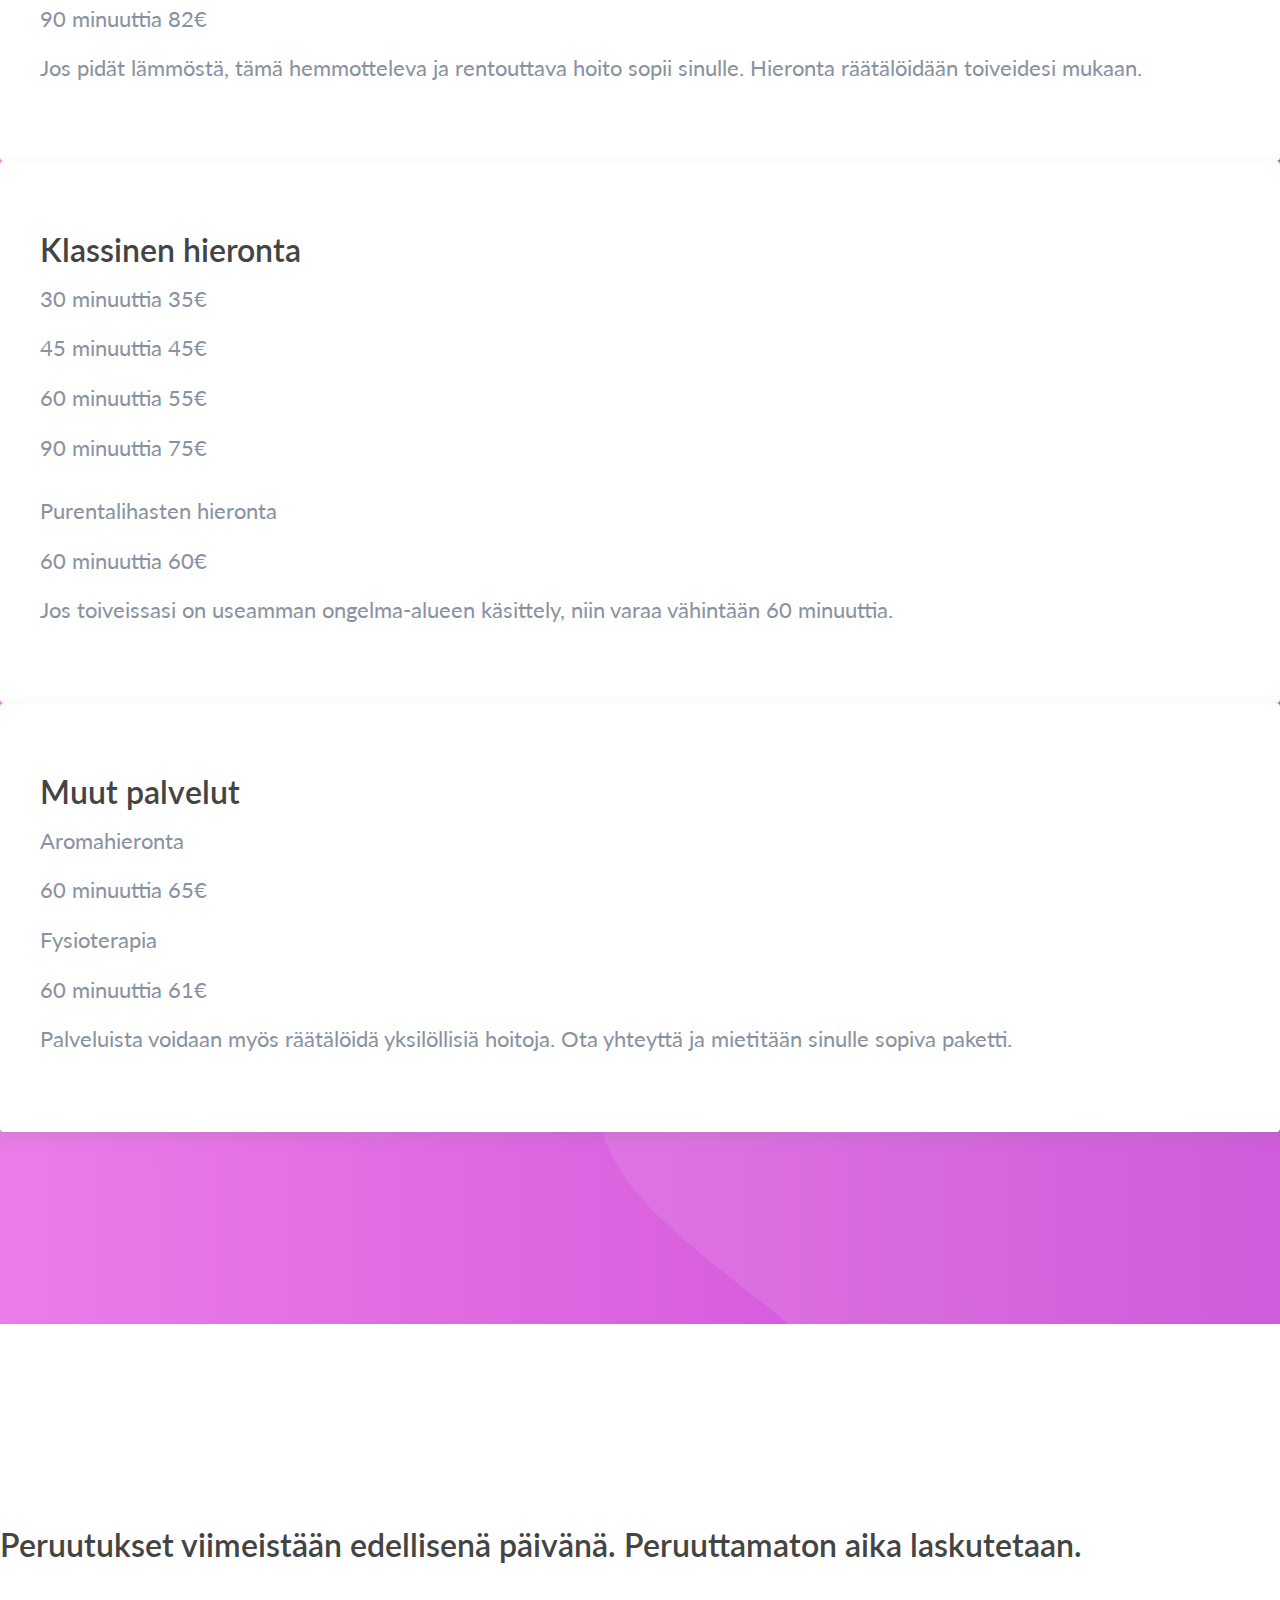
<file: site/index.html>
<!DOCTYPE html>
<html>
  <head>
    <title>FysioRiikka</title>
    <meta
      name="viewport"
      content="width=device-width, height=device-height, initial-scale=1.0"
      charset="UTF-8"
    />
    <link
      rel="stylesheet"
      href="https://stackpath.bootstrapcdn.com/bootstrap/4.1.3/css/bootstrap.min.css"
      integrity="sha384-MCw98/SFnGE8fJT3GXwEOngsV7Zt27NXFoaoApmYm81iuXoPkFOJwJ8ERdknLPMO"
      crossorigin="anonymous"
    />
    <link
      href="https://fonts.googleapis.com/css?family=Lato"
      rel="stylesheet"
    />
    <link
      rel="stylesheet"
      href="https://use.fontawesome.com/releases/v5.3.1/css/all.css"
    />
    <link type="text/css" rel="stylesheet" href="css/ux_blocks.css" />
    <style>
      .Ux-block {
        border-bottom: 1px solid var(--light);
      }
    </style>
    <link rel="icon" href="./images/accessibility-outline.svg">
  </head>

  <body>
    <header>
      <div class="container text-center fr-navbar">
        <nav class="navbar">
          <a href="https://fysioriikka.fi">
            <img src="./images/logo1.png" height="70" alt="fysioriikka-logo" />
          </a>
        </nav>
      </div>
    </header>

    <section class="Ux-block">
      <div class="container">
        <div class="row text-center">
          <div class="col-12">                        
              <h1>Monipuoliset Fysioterapiapalvelut Turun alueella</h1>                                        
          </div>
        </div>
    </section>
    
    <section class="Ux-block team-2">
      <div class="container">
        <div class="row text-center justify-content-center">
          <div class="col-sm-3 m-sm-auto">
            <img alt="image" class="img-fluid main-image" src="./images/riikka1-crop.jpg">
            <p class="lead">
              Fysioterapeutti Riikka Heinonen              
            </p>
            <p class="lead">
              <a href="mailto:ftriikka@gmail.com">ftrikka@gmail.com</a>
            </p>
            <p class="lead">
              0400 420 555
            </p>
            <p class="lead">
              Instagram <a target="_blank" ref="noopener noreferer" href="https://www.instagram.com/fysioriikka/">@fysioriikka</a>
            </p>                              
          </div>
        </div>
      </div>
    </section>
    <section class="Ux-block py-0 fr-main-section"">
      <div
        class="container py-5 my-5"
        style="background-image: url(images/shapes/2.svg)"
      >
        <div class="row justify-content-center py-5">
          <div class="col-12 col-md-10 col-lg-8 text-center">
            <div class="Ux-box">
              <h1>Tervetuloa FysioRiikan kotisivuille!</h1>                                             
              <p class="lead">
                Tarjoan laajasti erilaisia fysioterapiapalveluita. Teen
                tuki- ja liikuntaelinfysioterapiaa sekä neurologista kuntoutusta. Hoidan siis asiakkaita, joilla
                on esimerkiksi niska-, selkä- tai polvikipuja tai jokin neurologinen sairaus, kuten
                Parkinsonin tauti tai aivoverenkiertohäiriön jälkitila. Yksilöohjausten lisäksi ohjaan ryhmiä
                vedessä ja kuivalla maalla. 
              </p>
              <p class="lead">
                Suuri kiinnostuksen kohteeni on myös purentaelimistön
                fysioterapia. Jos sinulla on kipuja, jäykkyyttä ja toimintahäiriöitä kasvojen tai leuan
                alueella, suosittelen lämpimästi kokeilemaan tätä fysioterapian muotoa vastaanotollani.
                Teen myös yksilöllisiä Footcare-pohjallisia.
              </p>
              <p class="lead">
                Voit varata ajan nettiajanvarauksesta tästä alapuolelta.
                Mikäli sinulla on jotakin kysyttävää, voit laittaa minulle sähköpostia, viestiä tai soittaa.
              </p>
              <p class="lead">
                Lämpimästi tervetuloa vastaanotolleni! Mietitään yhdessä Sinulle sopiva kokonaisuus.
              </p>                
            </div>
          </div>
        </div>
      </div>
    </section>
    <section class="Ux-block">
      <div class="container">
        <div class="row text-center">
          <div class="col-12">            
            <p class="h2">              
              Palvelen kahdessa eri toimipisteessä:              
            </p>
          </div>
        </div>
    </section>
    <section class="Ux-block py-5 fr-section-1">
      <div
        class="container py-5"
        style="background-image: url(images/shapes/1.svg)"
      >
        <div class="row align-items-center justify-content-center">
          <div class="col-lg-9 col-xl-6">
            <div class="Ux-box">
              <div class="row">
                <div class="col-8 col-sm-6 col-md-4 col-xl-3 ml-auto mr-auto">
                  <img
                    alt="image"
                    class="img-fluid rounded"
                    src="./images/ihanalogo.png"
                  />
                </div>

                <div class="col-md-8 mt-4 mt-md-0">
                  <p class="lead">
                    IHANA Kauneushoitola
                  </p>
                  <p><a class="lead" target="_blank" href="https://ihanakauneushoitola.fi/ajanvaraus/">Tästä nettiajanvaraukseen</a></p>
                  <p class="lead">Valitse työntekijäksi <b>Riikka</b></p>

                  <p class="h3 mt-4 mt-xl-5"><strong>Kauppakeskus Hansakortteli</strong></p>
                  <p class="h3"><strong>Sisäänkäynti: Kristiinankatu 9</strong></p>
                  <p class="h3"><strong>20100 Turku</strong></p>
                  <p><em>044 240 9672</em></p>
                </div>
              </div>
            </div>
          </div>

          <div class="col-lg-9 col-xl-6 mt-4 mt-xl-0">
            <div class="Ux-box">
              <div class="row">
                <div class="col-8 col-sm-6 col-md-4 col-xl-3 ml-auto mr-auto">
                  <img
                    alt="image"
                    class="img-fluid rounded"
                    src="./images/coronarialogo.svg"
                  />
                </div>

                <div class="col-md-8 mt-4 mt-md-0">
                  <p class="lead">
                    Coronaria Turku Fysiohetki
                  </p>
                  <p><a class="lead" target="_blank" href="https://ajanvaraus.coronaria.fi/fysioterapia.html">Tästä nettiajanvaraukseen</a></p>
                  <p class="lead">Valitse asiantuntijaksi <b>Riikka Heinonen</b></p>

                  <p class="h3 mt-4 mt-xl-5"><strong>Verkahovi, Verkatehtaankatu 4, 20100 Turku</strong></p>
                  <p><em>044 702 2220</em></p>
                </div>
              </div>
            </div>
          </div>
        </div>
      </div>
    </section>

    <section class="Ux-block fr-section-1">
      <div class="container">
        <div class="row text-center">
          <div class="col-12">
            <h1>Palvelut</h1>
          </div>
        </div>
        <div class="row text-left mt-5">
          <div class="col-12 col-sm-6 col-lg-3">
            <div class="row">
              <div class="col-3">
                <img alt="image" class="img-fluid" src="./images/heart-circle-outline.svg">                
              </div>
              <div class="col-9">
                <h3><strong>Tuki- ja liikuntaelimistön fysioterapia</strong></h3>
                <p>Niska-hartiaseudun oireyhtymät, selkäkivut, ylä- ja alaraajaongelmat, nivelrikko, post-
                  operatiivinen kuntoutus.</p>
              </div>
            </div>
          </div>
          <div class="col-12 col-sm-6 col-lg-3 pt-3 pt-sm-0">
            <div class="row">
              <div class="col-3">
                <img alt="image" class="img-fluid" src="./images/teeth-solid.svg">
              </div>
              <div class="col-9">
                <h3><strong>Purentaelimistön fysioterapia (TMD)</strong></h3>
                <p>Kasvojen ja leuan alueen kiputilat, narskutus, päänsärky,
                  migreeni, tinnitus.</p>
              </div>
            </div>
          </div>
          <div class="col-12 col-sm-6 col-lg-3 pt-3 pt-lg-0">
            <div class="row">
              <div class="col-3">
                <img alt="image" class="img-fluid" src="./images/neuro.svg">                
              </div>
              <div class="col-9">
                <h3><strong>Neurologinen fysioterapia, allasterapia</strong></h3>
                <p>Toimintakyvyn ylläpito neurologisen sairauden kanssa. Allasterapia hyvä treenimuoto monille.</p>
              </div>
            </div>
          </div>
          <div class="col-12 col-sm-6 col-lg-3 pt-3 pt-lg-0">
            <div class="row">
              <div class="col-3">
                <img alt="image" class="img-fluid" src="./images/body-outline.svg">
              </div>
              <div class="col-9">
                <h3><strong>Klassinen hieronta ja kuumakivihieronta</strong></h3>
                <p>Jännittyneiden lihasten rentouttaminen. Mielen ja hermoston rentoutus. Kehonhuoltoa
                  liikkujalle.</p>
              </div>
            </div>
          </div>
        </div>
  
        <div class="row text-left pt-3 pt-lg-5">
          <div class="col-12 col-sm-6 col-lg-3">
            <div class="row">
              <div class="col-3">
                <img alt="image" class="img-fluid" src="./images/walk-outline.svg">
              </div>
              <div class="col-9">
                <h3><strong>Footcare- tukipohjalliset sekä alaraaja-analyysit</strong></h3>
                <p>Valokuvaskannerilla yksillölliset pohjalliset avuksi ja ennaltaehkäisyksi alaraajaongelmiin. Tutustu lisää <a target="_blank" href="https://www.footcare.fi/">tästä</a>.</p>
              </div>
            </div>
          </div>
          <div class="col-12 col-sm-6 col-lg-3 pt-3 pt-sm-0">
            <div class="row">
              <div class="col-3">
                <img alt="image" class="img-fluid" src="./images/home-outline.svg">
              </div>
              <div class="col-9">
                <h3><strong>Koti- ja etäkuntoutuspalvelut</strong></h3>
                <p>Palvelua joustavasti, oikea-aikaisesti ja paikkariippumattomasti.</p>
              </div>
            </div>
          </div>
          <div class="col-12 col-sm-6 col-lg-3 pt-3 pt-lg-0">
            <div class="row">
              <div class="col-3">
                <img alt="image" class="img-fluid" src="./images/business.svg">
              </div>
              <div class="col-9">
                <h3><strong>Työhyvinvointi ja virkistyspäivät</strong></h3>
                <p>Ryhmälle räätälöidyt palvelut toiveidenne mukaan, esim.
                  hierontapalvelut työpaikalla 1x kk:ssa tai treenipäivä.</p>
              </div>
            </div>
          </div>
          <div class="col-12 col-sm-6 col-lg-3 pt-3 pt-lg-0">
            <div class="row">
              <div class="col-3">
                <img alt="image" class="img-fluid" src="./images/people-circle-outline.svg">
              </div>
              <div class="col-9">
                <h3><strong>Liikuntaryhmien ohjaus</strong></h3>
                <p>Tule liikkumaan fysioterapeutin ohjaukseen kaveriporukalla tai vaikka
                  puolison kanssa. Treenien sisältö määritellään teidän toiveidenne mukaan.</p>
              </div>
            </div>
          </div>
        </div>
      </div>
    </section>

    <section class="Ux-block py-0 fr-section-1">
      <div
        class="container py-5 my-5"
        style="background-image: url(images/shapes/10.svg)"
      >
        <div class="row text-left py-5">
          <div class="col-12 col-sm-10 m-auto ml-md-5 col-md-8 col-lg-6">
            <div class="Ux-box Ux-touch">
              <div class="row justify-content-center">
                <div class="col-12 col-xl-8 text-center">
                  <h1>Sinua varten</h1>
                  <p class="lead">
                    Olen toiminut fysioterapeuttina vuodesta 2014 lähtien. Voit tulla luokseni esimerkiksi
                    rentoutumaan hierontaan tai treenaamaan fysioterapeuttisessa ohjauksessa. Suunnittelen
                    jokaisen asiakkaani hoidon ja tavoitteet Sinua kokonaisvaltaisesti kuunnellen.
                  </p>
                </div>
              </div>
            </div>
          </div>
        </div>
      </div>
    </section>

    <section class="Ux-block py-0 fr-section-1">
      <div
        class="container py-5 my-5 bg-r"
        style="background-image: url(images/shapes/7.svg);"
      >
        <div class="row text-left py-5">
          <div class="col-12 col-md-8 col-lg-6 ml-sm-auto">
            <div class="Ux-box Ux-touch">
              <div class="row justify-content-center">
                <div class="col-12 col-xl-8 text-center">
                  <h1>Yksilöllisyys</h1>
                  <p class="lead">
                    Ohjaustapani on lempeän kannustava, mutta napakka. Koko ammattitaitoni ja
                    palveluvalikoimani on Sinun käytettävissäsi toiveidesi mukaan.
                  </p>
                </div>
              </div>
            </div>
          </div>
        </div>
      </div>
    </section>

    <section class="Ux-block" style="background-image: url(images/hero/pink1.svg);">
      <div class="container">
        <div class="row text-center">
          <div class="col">
            <h1 class="text-white">Hinnasto Coronaria Fysiohetki</h1>
          </div>
        </div>
    
        <div class="row mt-5 align-items-center">
          <div class="col-12 col-sm-10 col-md-8 m-auto col-lg-4 text-center">
            <div class="Ux-box p-4">
              <h2>Fysioterapia</h2>              
              <p class="lead">30 minuuttia 47€</p>              
              <p class="lead">45 minuuttia 55€</p>
              <p class="lead">60 minuuttia 64€</p>              
              
    
              <p class="lead mt-5 mb-5">Käytössä Kelan suorakorvausjärjestelmä.</p>
                  
            </div>
          </div>
    
          <div class="col-12 col-sm-10 col-md-8 m-auto col-lg-4 text-center pt-4 pt-lg-0">
            <div class="Ux-box p-4">
              <h2>Purentaelimistön Fysioterapia</h2>              
              <p class="lead">30 minuuttia 59€</p>              
              <p class="lead">45 minuuttia 66€</p>
              <p class="lead">60 minuuttia 72€</p>              
              
    
              <p class="lead mt-5 mb-5">Ensimmäiseksi käynniksi suosittelen 60 minuutin varausta.</p>
                  
            </div>
          </div>
    
          <div class="col-12 col-sm-10 col-md-8 m-auto col-lg-4 text-center pt-4 pt-lg-0">
            <div class="Ux-box p-4">
              <h2>Klassinen Hieronta</h2>              
              <p class="lead">30 minuuttia 37€</p>              
              <p class="lead">45 minuuttia 47€</p>
              <p class="lead">60 minuuttia 57€</p>
              <p class="lead">90 minuuttia 77€</p>
              
    
              <p class="lead mt-5 mb-5">Jos toiveissasi on useamman ongelma-alueen käsittely, niin varaa vähintään 60 minuuttia.</p>
                  
            </div>
          </div>
        </div>
      </div>
    </section>
    <section class="Ux-block">
      <div class="container">
        <div class="row justify-content-center">
          <div class="col col-md-8 text-center">            
            <p class="lead">
              <b>Alaraaja-analyysi 60min 69e</b>
            </p>
            <p class="lead">              
              <b>Footcare- pohjalliset 165e/ pari</b>
            </p>
            <p class="lead">
              Mikäli sinulla on lääkärin lähete (SV3) fysioterapiaan, Kela korvaa 45 minuutin käynnistä 6
              euroa ja 60 minuutin käynnistä 8 euroa. Käytössämme on Kelan suorakorvaus, eli maksat
              vain jäljelle jääneen osan.
            </p>
          </div>
        </div>
      </div>
    </section>
    <section class="Ux-block">
      <div class="container">
        <div class="row text-center">
          <div class="col-12">            
            <p class="h2">              
                Teen erillisen sopimuksen mukaan kotikäyntejä, järjestän työhyvinvointipäiviä sekä pienryhmätreenejä. Kysy lisää!              
            </p>
          </div>
        </div>
    </section>
    <section class="Ux-block fr-section-1" style="background-image: url(images/hero/pink2.svg);">
      <div class="container fr-section-1">
        <div class="row text-center">
          <div class="col">
            <h1 class="text-white">Hinnasto IHANA Kauneushoitola</h1>
          </div>
        </div>
    
        <div class="row mt-5 align-items-center">
          <div class="col-12 col-sm-10 col-md-8 m-auto col-lg-4 text-center">
            <div class="Ux-box p-4">
              <h2>Kuumakivihieronta</h2>              
              <p class="lead">60 minuuttia 68€</p>              
              <p class="lead">90 minuuttia 82€</p>               
              
    
              <p class="lead mt-5 mb-5">Jos pidät lämmöstä, tämä hemmotteleva ja rentouttava hoito sopii sinulle. Hieronta räätälöidään toiveidesi mukaan.</p>
                  
            </div>
          </div>
    
          <div class="col-12 col-sm-10 col-md-8 m-auto col-lg-4 text-center pt-4 pt-lg-0">
            <div class="Ux-box p-4">
              <h2>Klassinen hieronta</h2>              
              <p class="lead">30 minuuttia 35€</p>              
              <p class="lead">45 minuuttia 45€</p>
              <p class="lead">60 minuuttia 55€</p>
              <p class="lead" style="margin-bottom: 30px;">90 minuuttia 75€</p>              
              <p class="lead">Purentalihasten hieronta</p>
              <p class="lead">60 minuuttia 60€</p>       
              
    
              <p class="lead mt-5 mb-5">Jos toiveissasi on useamman ongelma-alueen käsittely, niin varaa vähintään 60 minuuttia.</p>
                  
            </div>
          </div>
    
          <div class="col-12 col-sm-10 col-md-8 m-auto col-lg-4 text-center pt-4 pt-lg-0">
            <div class="Ux-box p-4">
              <h2>Muut palvelut</h2>              
              <p class="lead">Aromahieronta</p>
              <p class="lead">60 minuuttia 65€</p>
                     
              <p class="lead">Fysioterapia</p>
              <p class="lead">60 minuuttia 61€</p>
    
              <p class="lead mt-5 mb-5">Palveluista voidaan myös räätälöidä yksilöllisiä hoitoja. Ota yhteyttä ja mietitään sinulle sopiva paketti.
              </p>
                  
            </div>
          </div>
        </div>
      </div>
    </section>

    <section class="Ux-block">
      <div class="container">
        <div class="row text-center">
          <div class="col-12">            
            <p class="h2">              
              Peruutukset viimeistään edellisenä päivänä. Peruuttamaton aika laskutetaan.              
            </p>
          </div>
        </div>
    </section>

    <section class="Ux-block fr-section-1">
      <div class="container">
        <div class="row justify-content-center">
          <div class="col col-md-8 text-center">            
            <p class="lead">
              Fysiohetkessä on Turun seudun Nivelyhdistyksen jäsenille käytössä oma, edullisempi
              hinnasto. Esitä voimassa oleva jäsenkorttisi maksun yhteydessä.
            </p>
            <p class="lead">
              Kauneushoitola Ihanassa opiskelija-alennus -10% voimassaolevalla opiskelijakortilla.
            </p>
            <p class="lead"><b>
              Lahjakortti on aina hyvä valinta. Kun haluat ostaa lahjakortin palveluihini, laita minulle
              sähköpostia ftriikka@gmail.com.</b>
            </p>
          </div>
        </div>
      </div>
    </section>

    <section class="Ux-block">
      <div class="container">
        <div class="row text-center">
          <div class="col-12">            
            <p class="h2">              
              Asiakaskokemuksia              
            </p>
          </div>
        </div>
    </section>

    <section class="Ux-block team-2">
      <div class="container">
    
        <div class="row-50"></div>
    
        <div class="row text-center justify-content-center">
          <div class="col-sm-3 m-sm-auto">
            <img alt="image" class="img-fluid main-image" src="./images/riikka2.jpg">                        
          </div>
        </div>
      </div>
    </section>

    <!-- Contents 21 -->
    
    <section class="Ux-block py-5 fr-section-1">
      <div
        class="container py-5"
        style="background-image: url(images/shapes/7.svg)"
      >
        <div class="row align-items-center justify-content-center">
          <div class="col-lg-9 col-xl-6">
            <div class="Ux-box">
              <div class="row">
                <div class="col-8 col-sm-6 col-md-4 col-xl-3 ml-auto mr-auto">
                </div>

                <div class="col-md-8 mt-4 mt-md-0">
                  <p class="lead">
                    ”Fysioterapiajakso Riikan ohjauksessa on saanut minut innostumaan liikunnasta.
                      Polvivaivani ovat helpottuneet ja askel keventynyt!”
                  </p>

                  <p class="h3 mt-4 mt-xl-5"><strong>Leila</strong></p>                  
                </div>
              </div>
            </div>
          </div>

          <div class="col-lg-9 col-xl-6 mt-4 mt-xl-0">
            <div class="Ux-box">
              <div class="row">
                <div class="col-8 col-sm-6 col-md-4 col-xl-3 ml-auto mr-auto">
                </div>

                <div class="col-md-8 mt-4 mt-md-0">
                  <p class="lead">
                    ”Rentouttavin hieronta missä olen ikinä ollut! Saavuin stressaantuneena, lähdin
                    rentoutuneena ja vain 30min hieronnan jälkeen. Iso suositus Riikalle!”
                  </p>
                  <p class="h3 mt-4 mt-xl-5"><strong>Mika</strong></p>                  
                </div>
              </div>
            </div>
          </div>
        </div>
      </div>
    </section>
    <section class="Ux-block py-5 fr-section-1">
      <div
        class="container py-5"
        style="background-image: url(images/shapes/4.svg)"
      >
        <div class="row align-items-center justify-content-center">
          <div class="col-lg-9 col-xl-6">
            <div class="Ux-box">
              <div class="row">
                <div class="col-8 col-sm-6 col-md-4 col-xl-3 ml-auto mr-auto">
                </div>

                <div class="col-md-8 mt-4 mt-md-0">
                  <p class="lead">
                    ”Olen saanut Riikalta vinkkejä arjen toimintoihin ja konkreettista apua selkävaivoihin.
                    Hengitykseni on vapautunut, ryhtini pidentynyt ja syvien lihasten voima sekä hallinta
                    löytyneet.”
                  </p>
                  <p class="h3 mt-4 mt-xl-5"><strong>Niina</strong></p>                  
                </div>
              </div>
            </div>
          </div>

          <div class="col-lg-9 col-xl-6 mt-4 mt-xl-0">
            <div class="Ux-box">
              <div class="row">
                <div class="col-8 col-sm-6 col-md-4 col-xl-3 ml-auto mr-auto">
                </div>

                <div class="col-md-8 mt-4 mt-md-0">
                  <p class="lead">
                    ”Riikka on auttanut minua pärjäämään kotona, vaikka vaivoja on monenlaista. Yhteiset
                    jumppahetket ovat tuoneet iloa ja toimintakykyä arkeeni. Riikan läsnäolo ja iloinen
                    ohjaustapa tuovat hymyn huulille. ”
                  </p>
                  <p class="h3 mt-4 mt-xl-5"><strong>Leena</strong></p>                  
                </div>
              </div>
            </div>
          </div>
        </div>
      </div>
    </section>
    <section class="Ux-block py-0 fr-main-section"">
      <div
        class="container py-5 my-5"
        style="background-image: url(images/shapes/2.svg)"
      >
        <div class="row justify-content-center py-5">
          <div class="col-12 col-md-10 col-lg-8 text-center">
            <div class="Ux-box">
              <h2>Palaute purentafysioterapiasta</h2>                                                          
              <p class="lead">
                ”Jo lukioikäisestä lähtien olen kärsinyt bruksismista eli hampaiden narskuttelusta öisin
                sekä stressaavissa tilanteissa. Purentakiskosta huolimatta aloin keväällä 2020 kärsimään
                voimakkaista päänsäryistä sekä purentalihasten jäykkyydestä niin paljon, että koin
                tarvitsevani lisää apua. Riikkaa suositeltiin minulle. Jo ensikäynnistä alkaen Riikka oli
                todella rento, ammattimainen ja helposti lähestyttävä. Purentalihaksiani on käsitelty
                monipuolisesti. Jo ensimmäisen käynnin jälkeen muutos oli suuri. Riikka on auttanut minua
                myös yläselän sekä hartioiden kipujen kanssa. Olen myös saanut Riikalta vinkkejä
                venytyksistä ja harjoitteista, joita voin tehdä omatoimisesti. Riikan luokse meneminen on
                aina miellyttävää ja helppoa. Suosittelen Riikan palveluita lämmöllä kaikille. ”
              </p>
              <p class="lead">
                <b>Salla</b>
              </p>                
            </div>
          </div>
        </div>
      </div>
    </section>
    <footer class="Ux-block footer-small">
        <div class="container">
          <div class="row text-center align-items-center">
            <div class="col-12 col-sm-6 col-md-4 text-sm-left">
              <img alt="image" src="./images/logo1.png" height="60">
            </div>
      
            <div class="col-12 col-sm-6 col-md-4 mt-4 mt-sm-0 text-center text-sm-right text-md-center">
              
            </div>
      
            <div class="col-12 col-md-4 mt-4 mt-md-0 text-center text-md-right">                            
              <a target="_blank" href="https://www.instagram.com/fysioriikka/" class="mx-2"><i class="fab fa-instagram" aria-hidden="true"></i></a>                            
            </div>
          </div>
        </div>
      </footer>
  </body>  
</html>
</file>
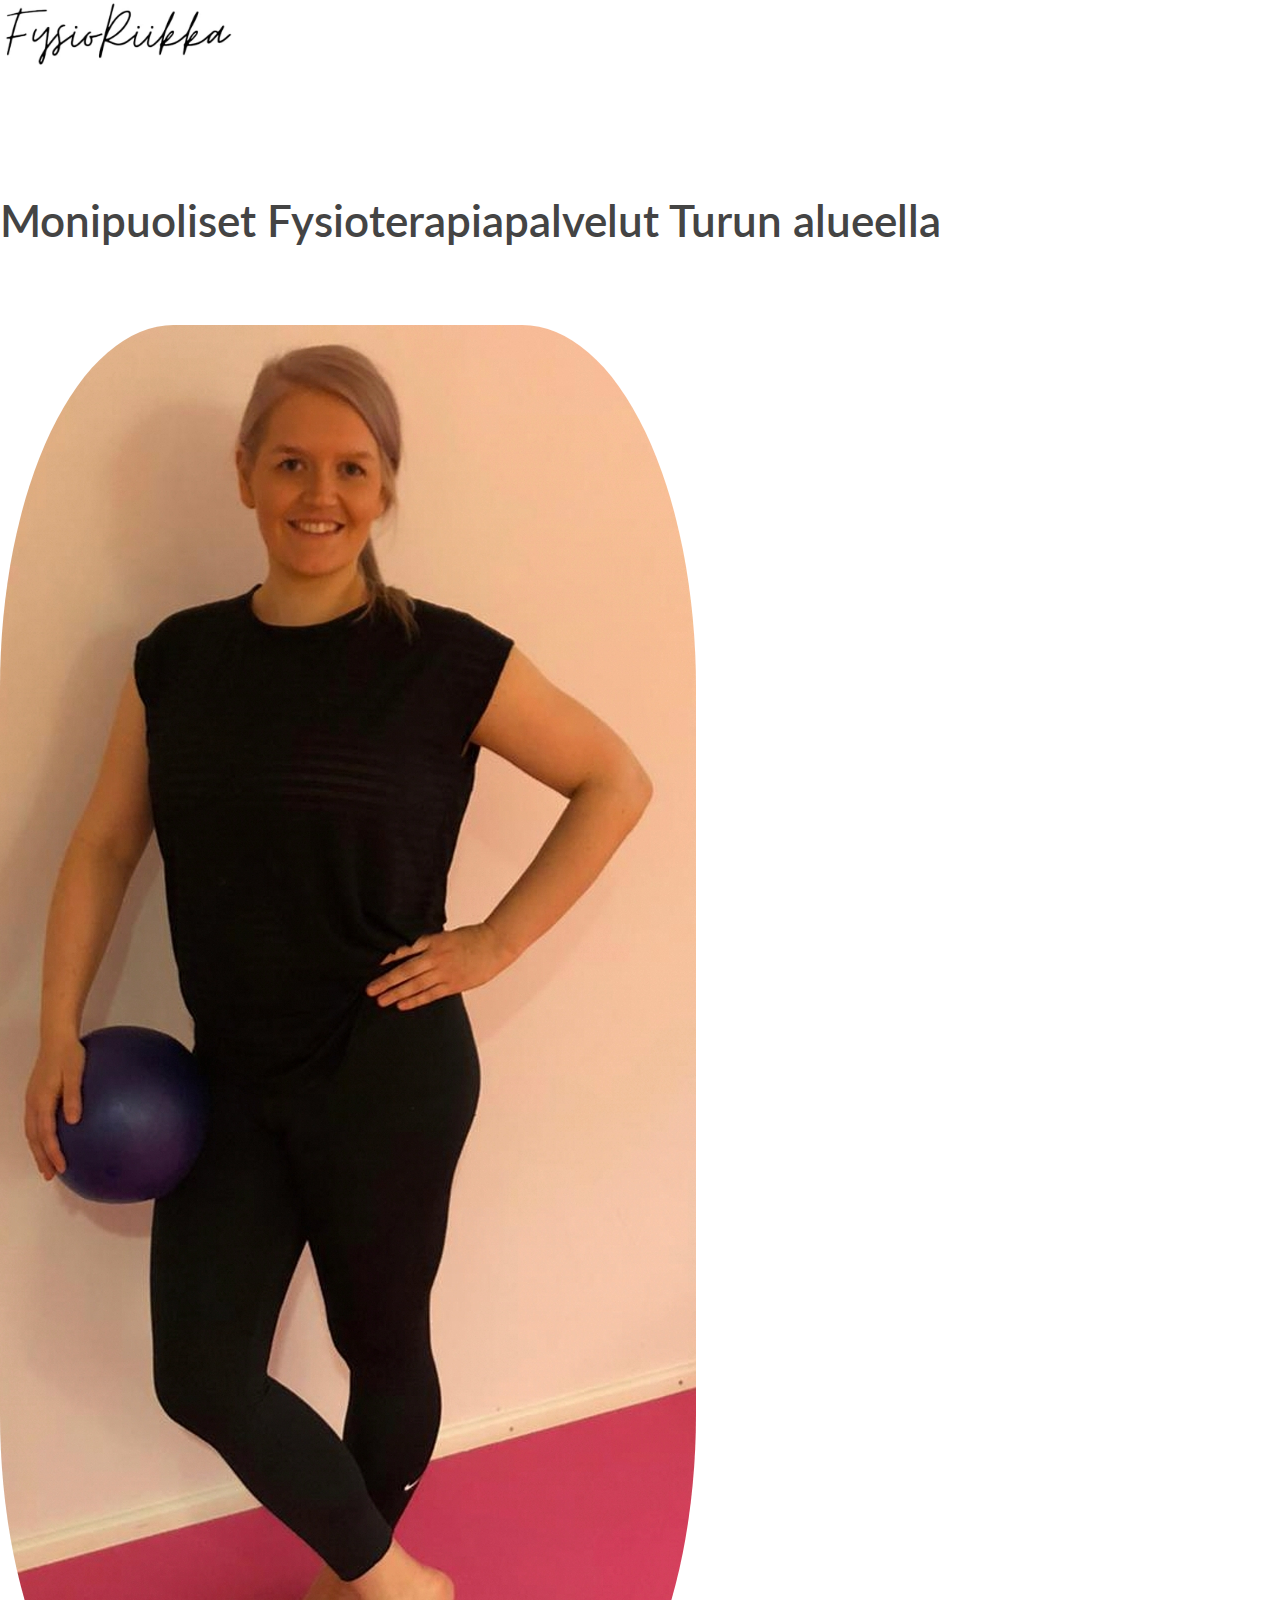
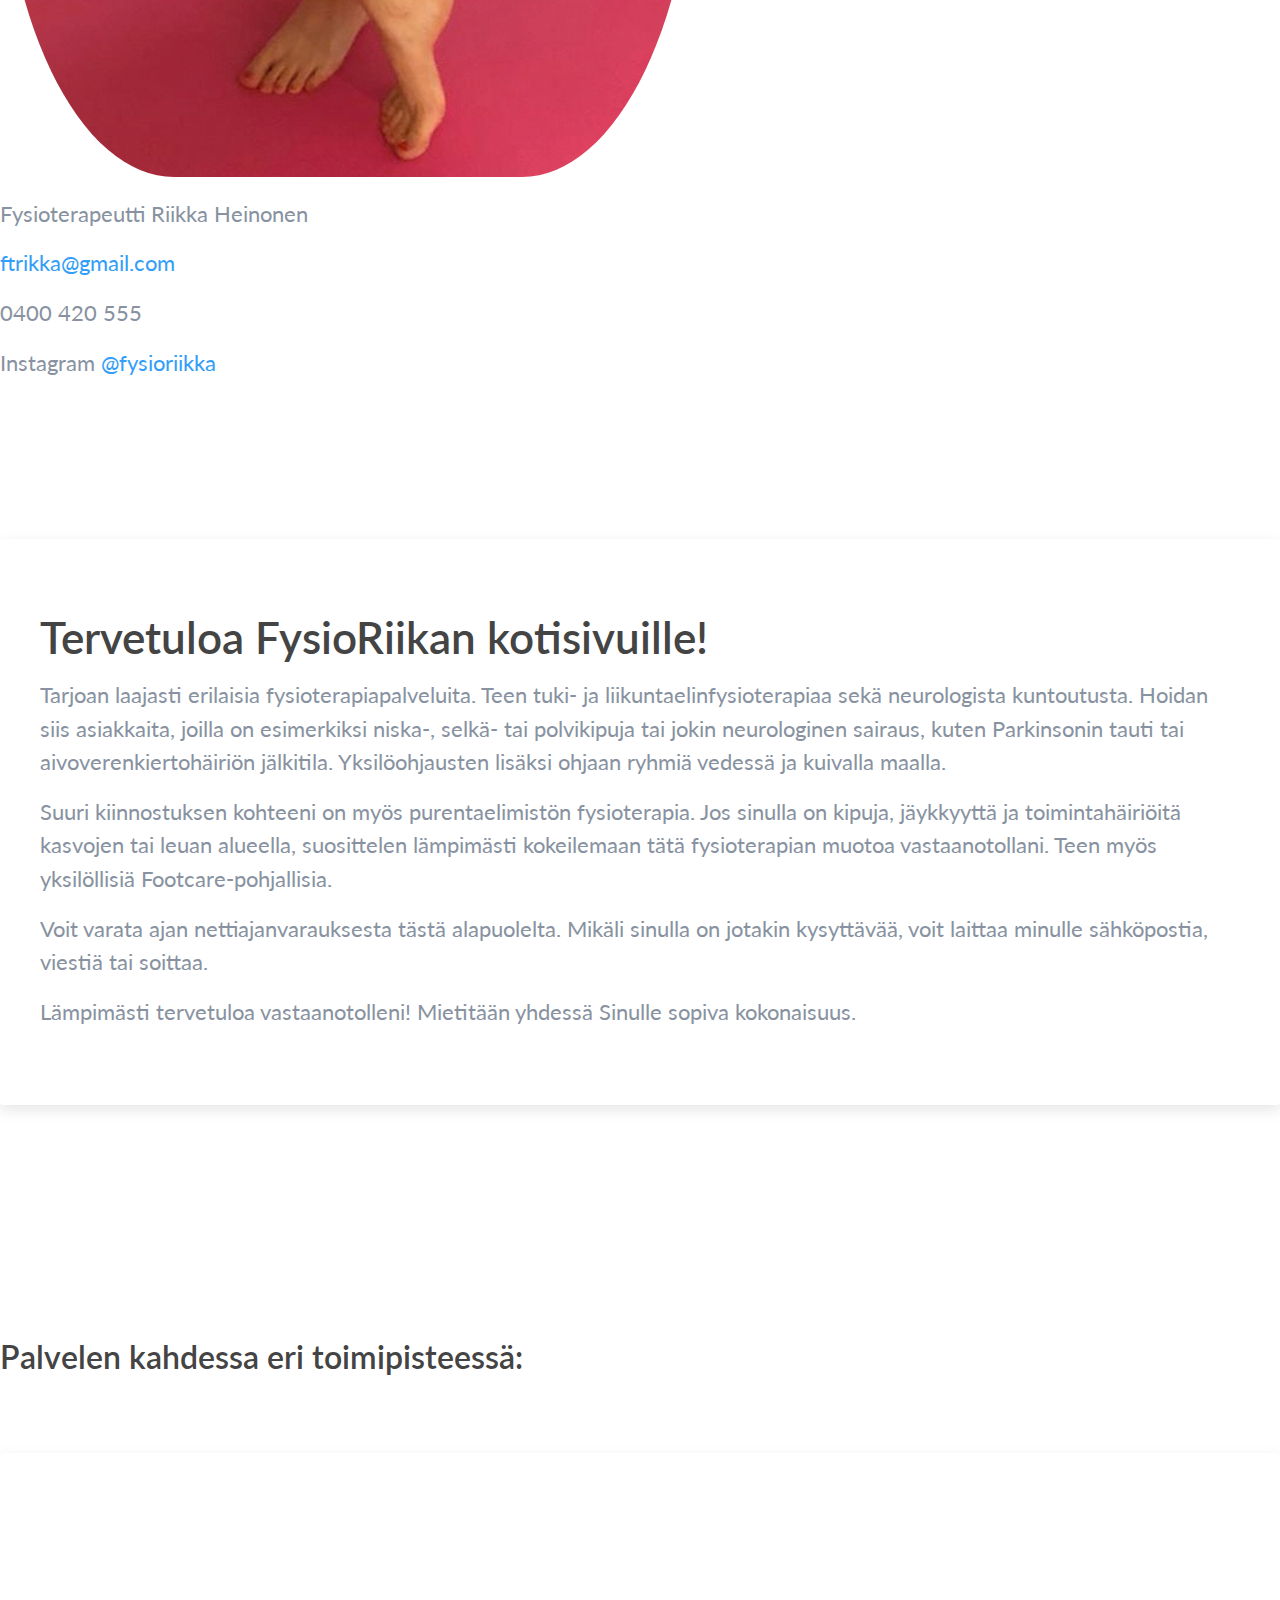
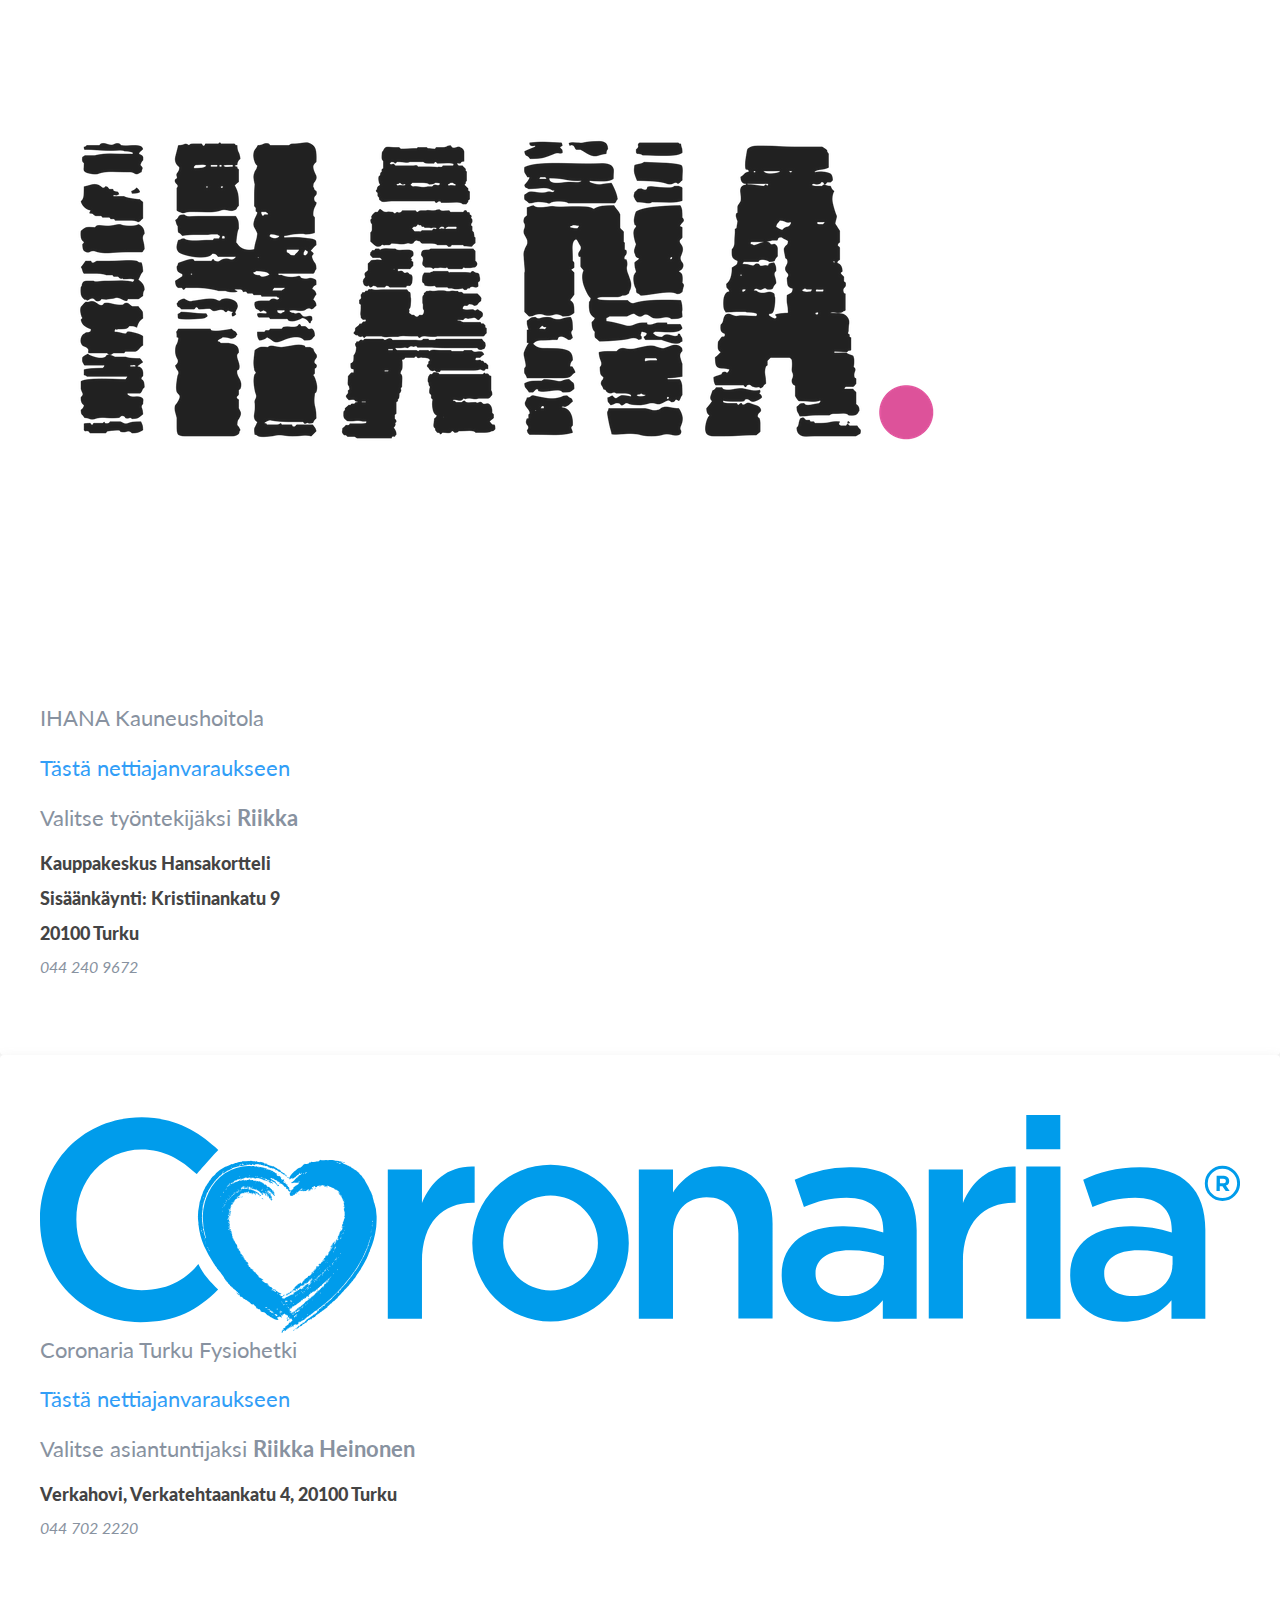
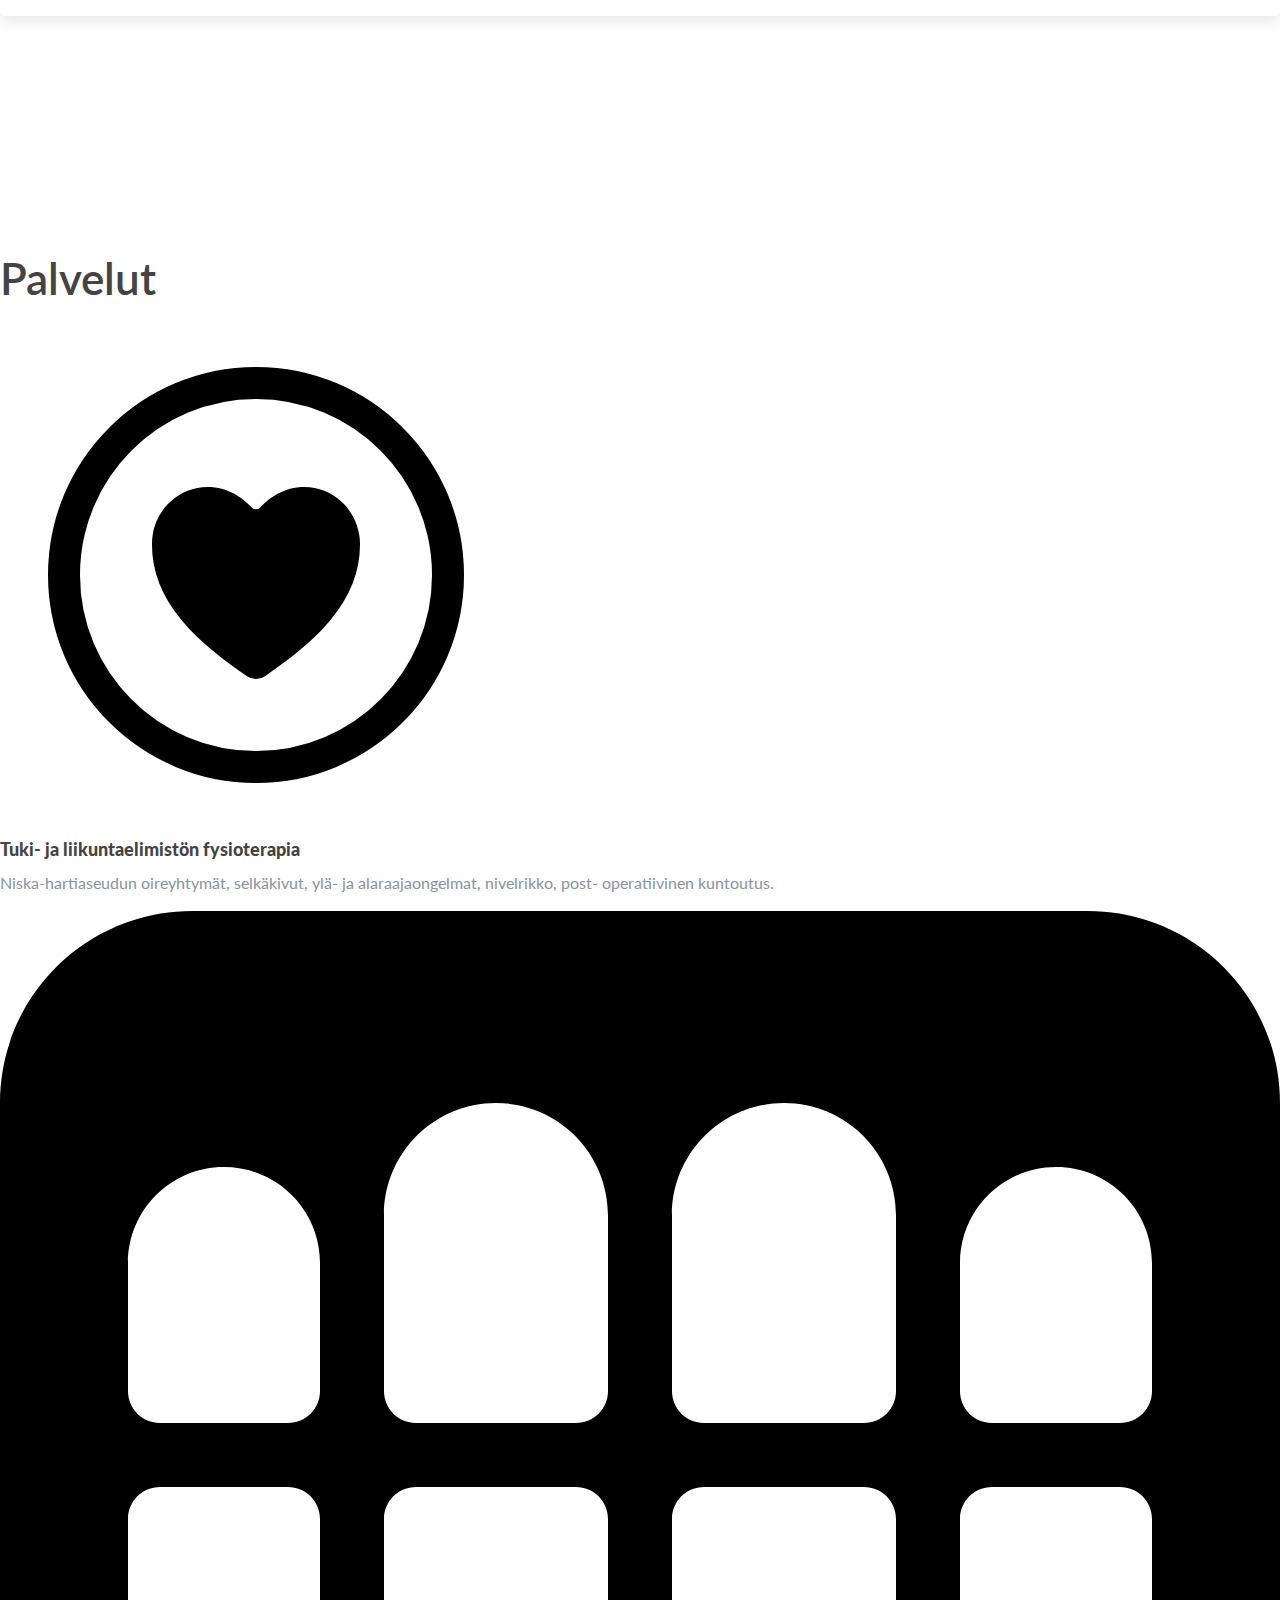
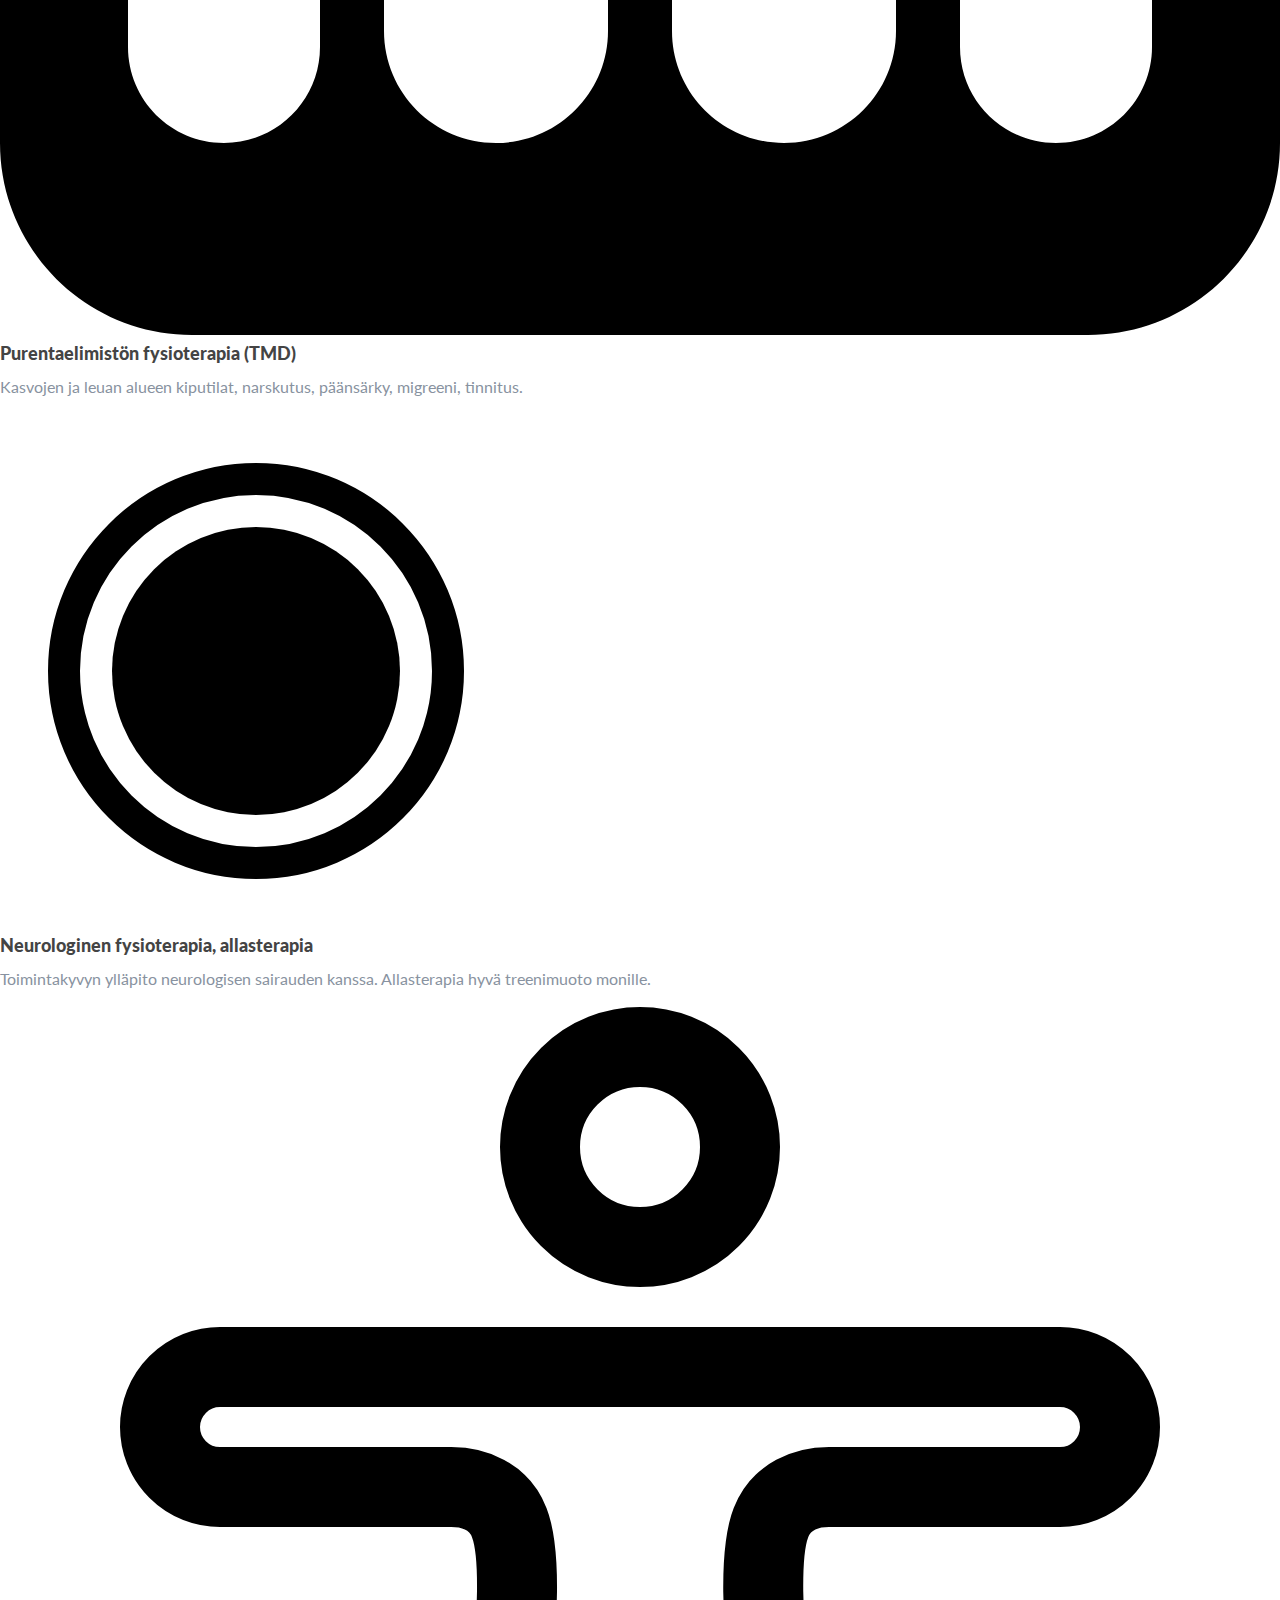
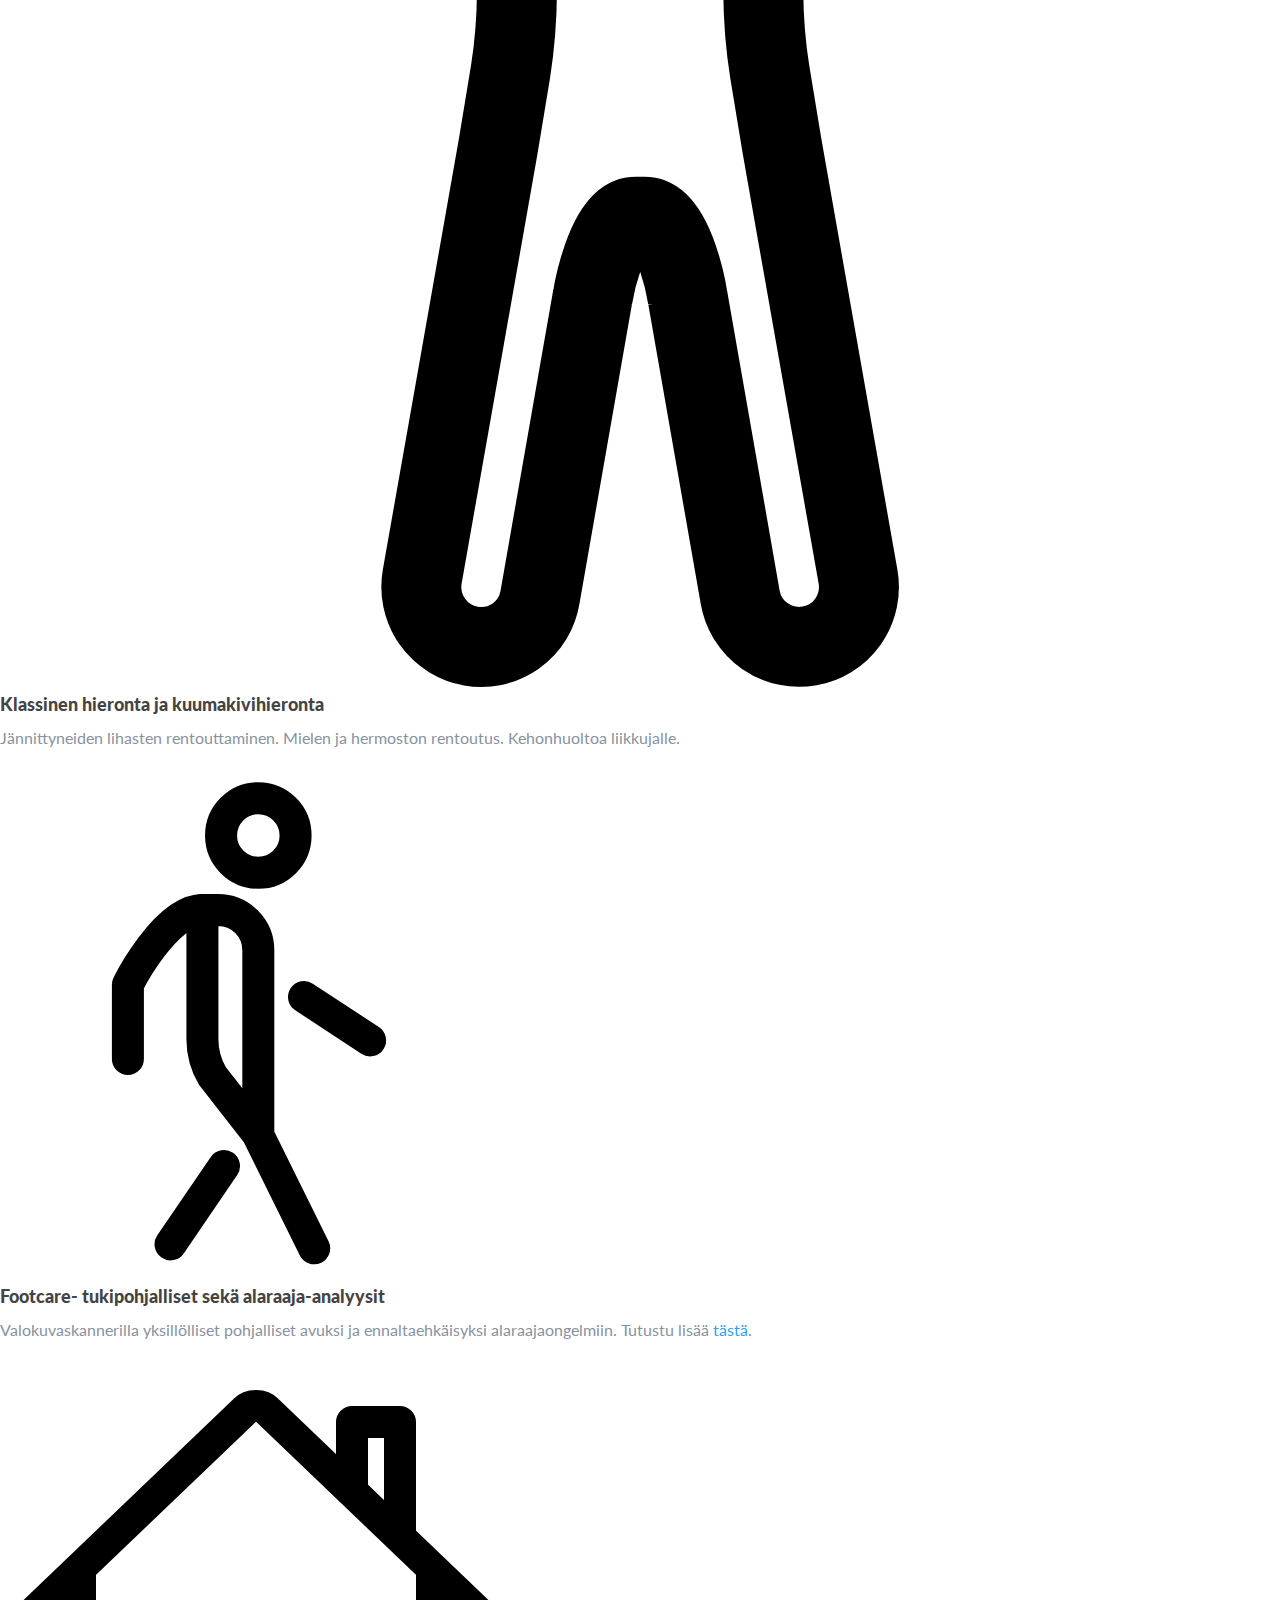
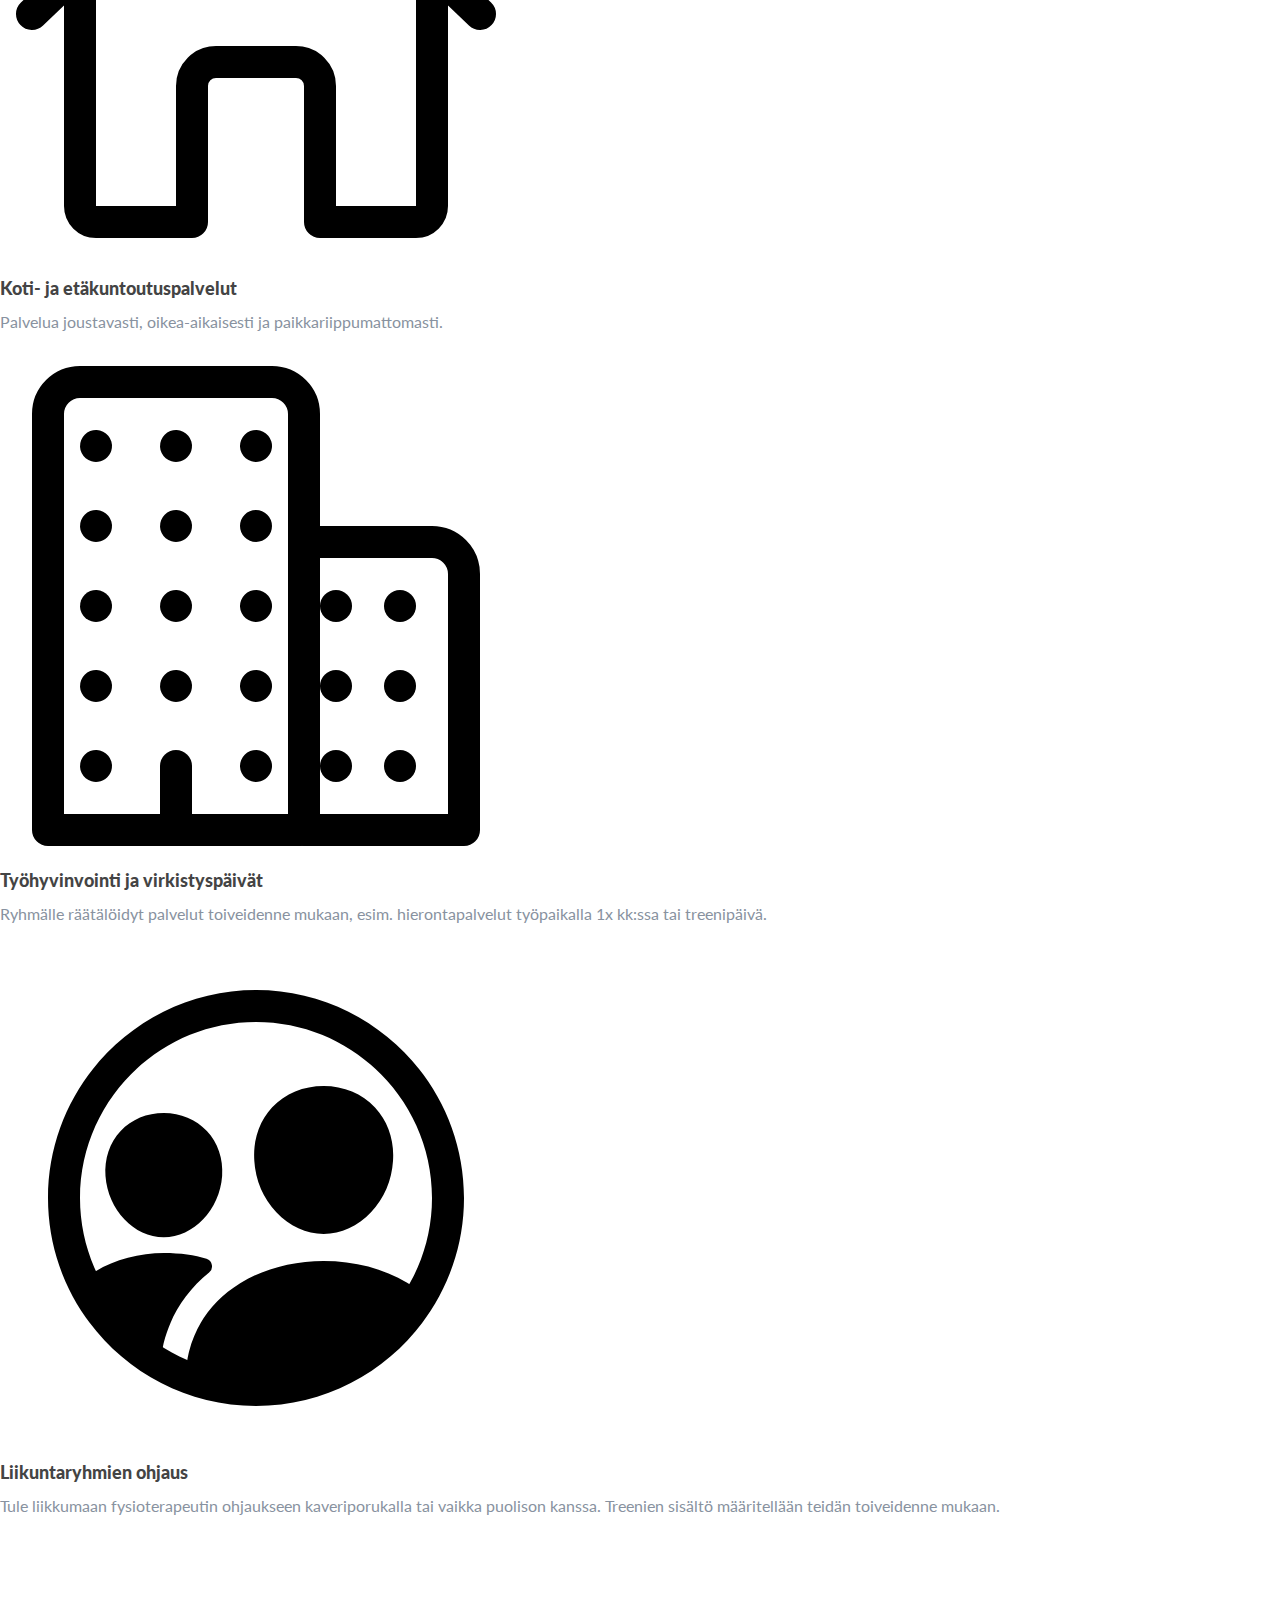
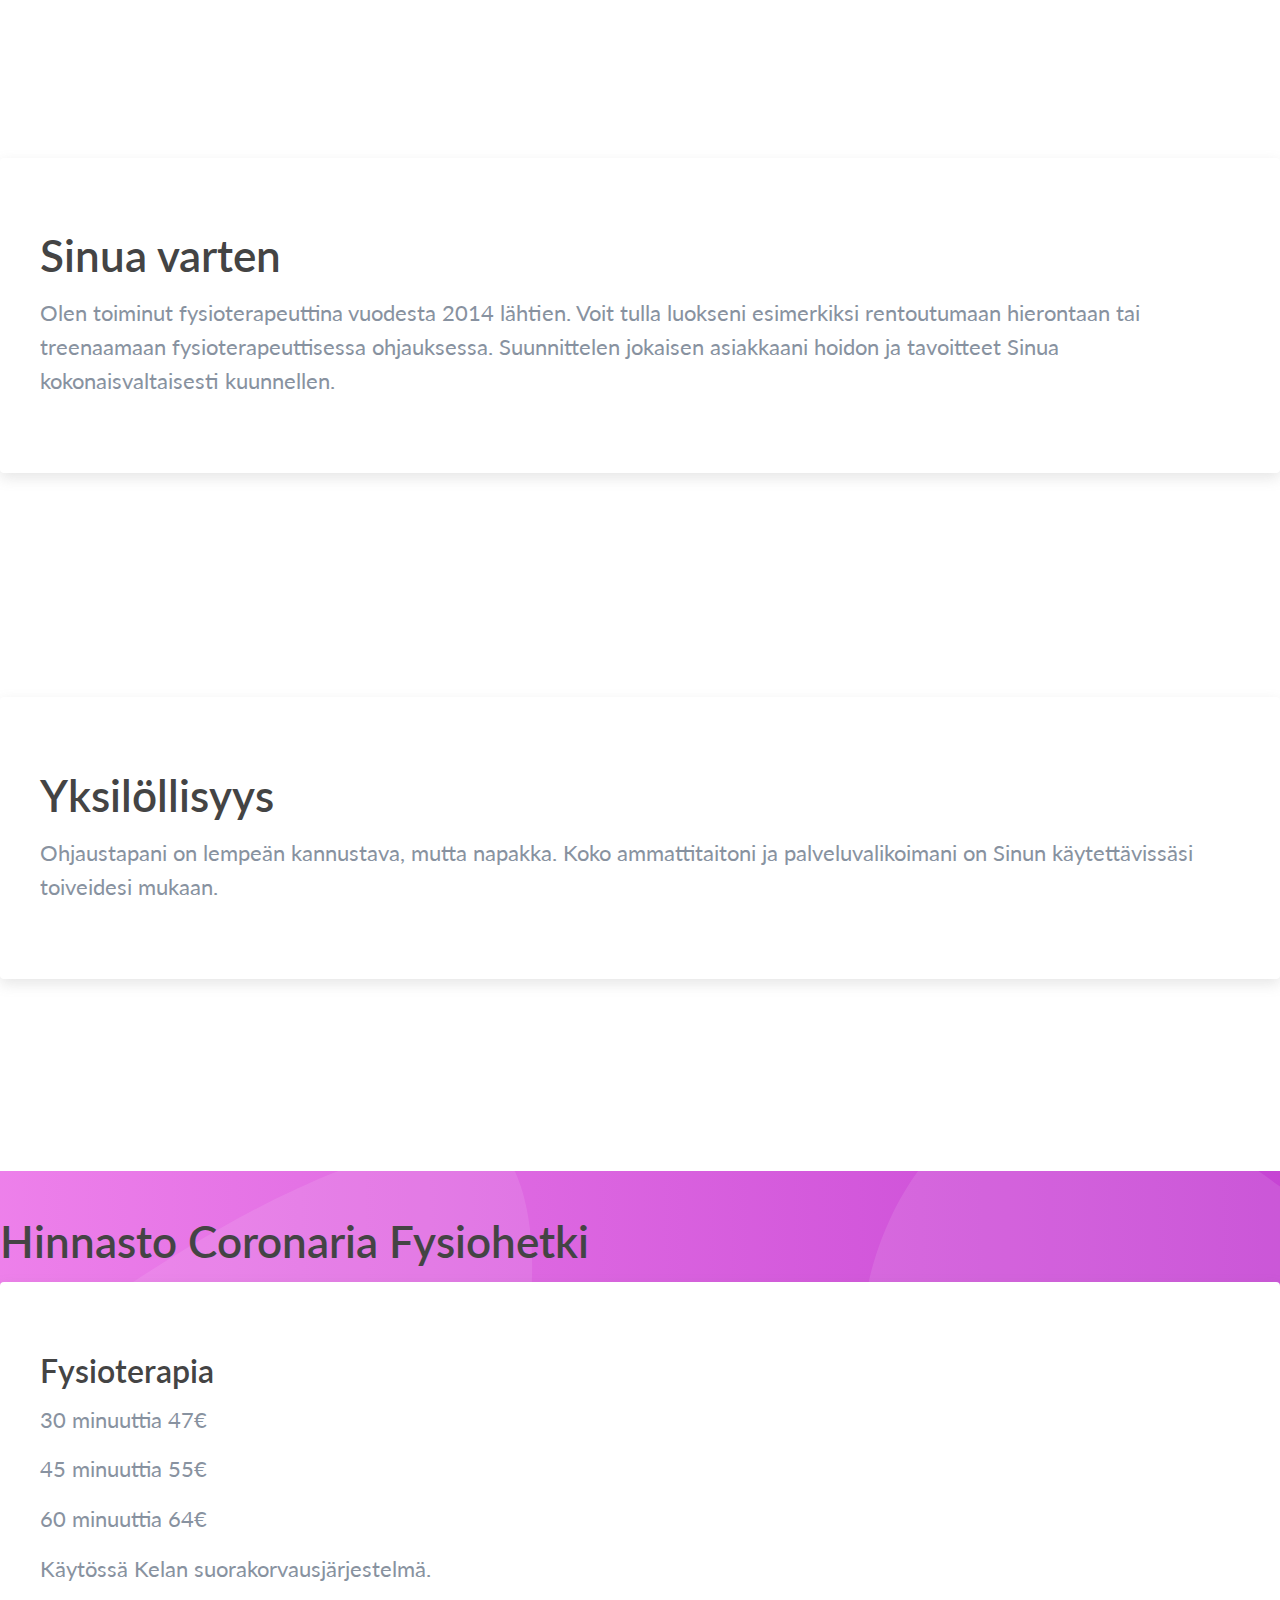
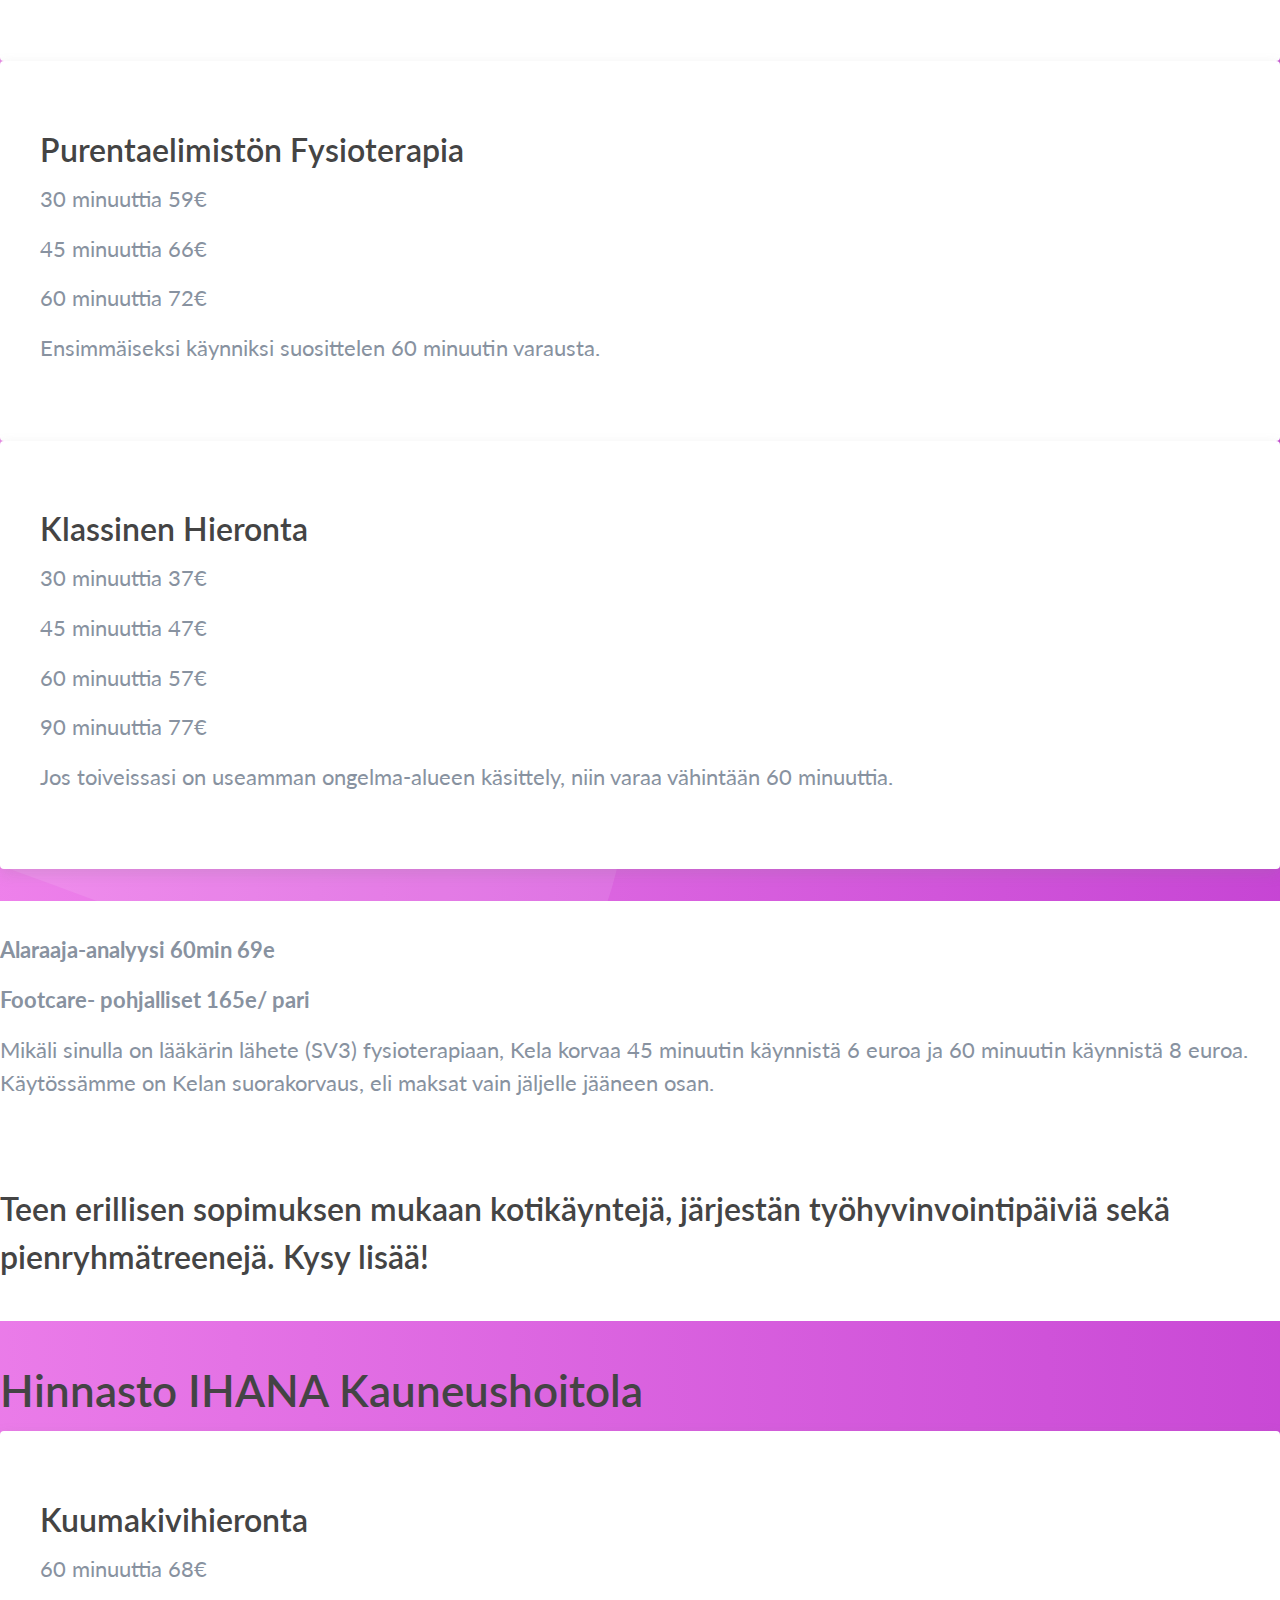
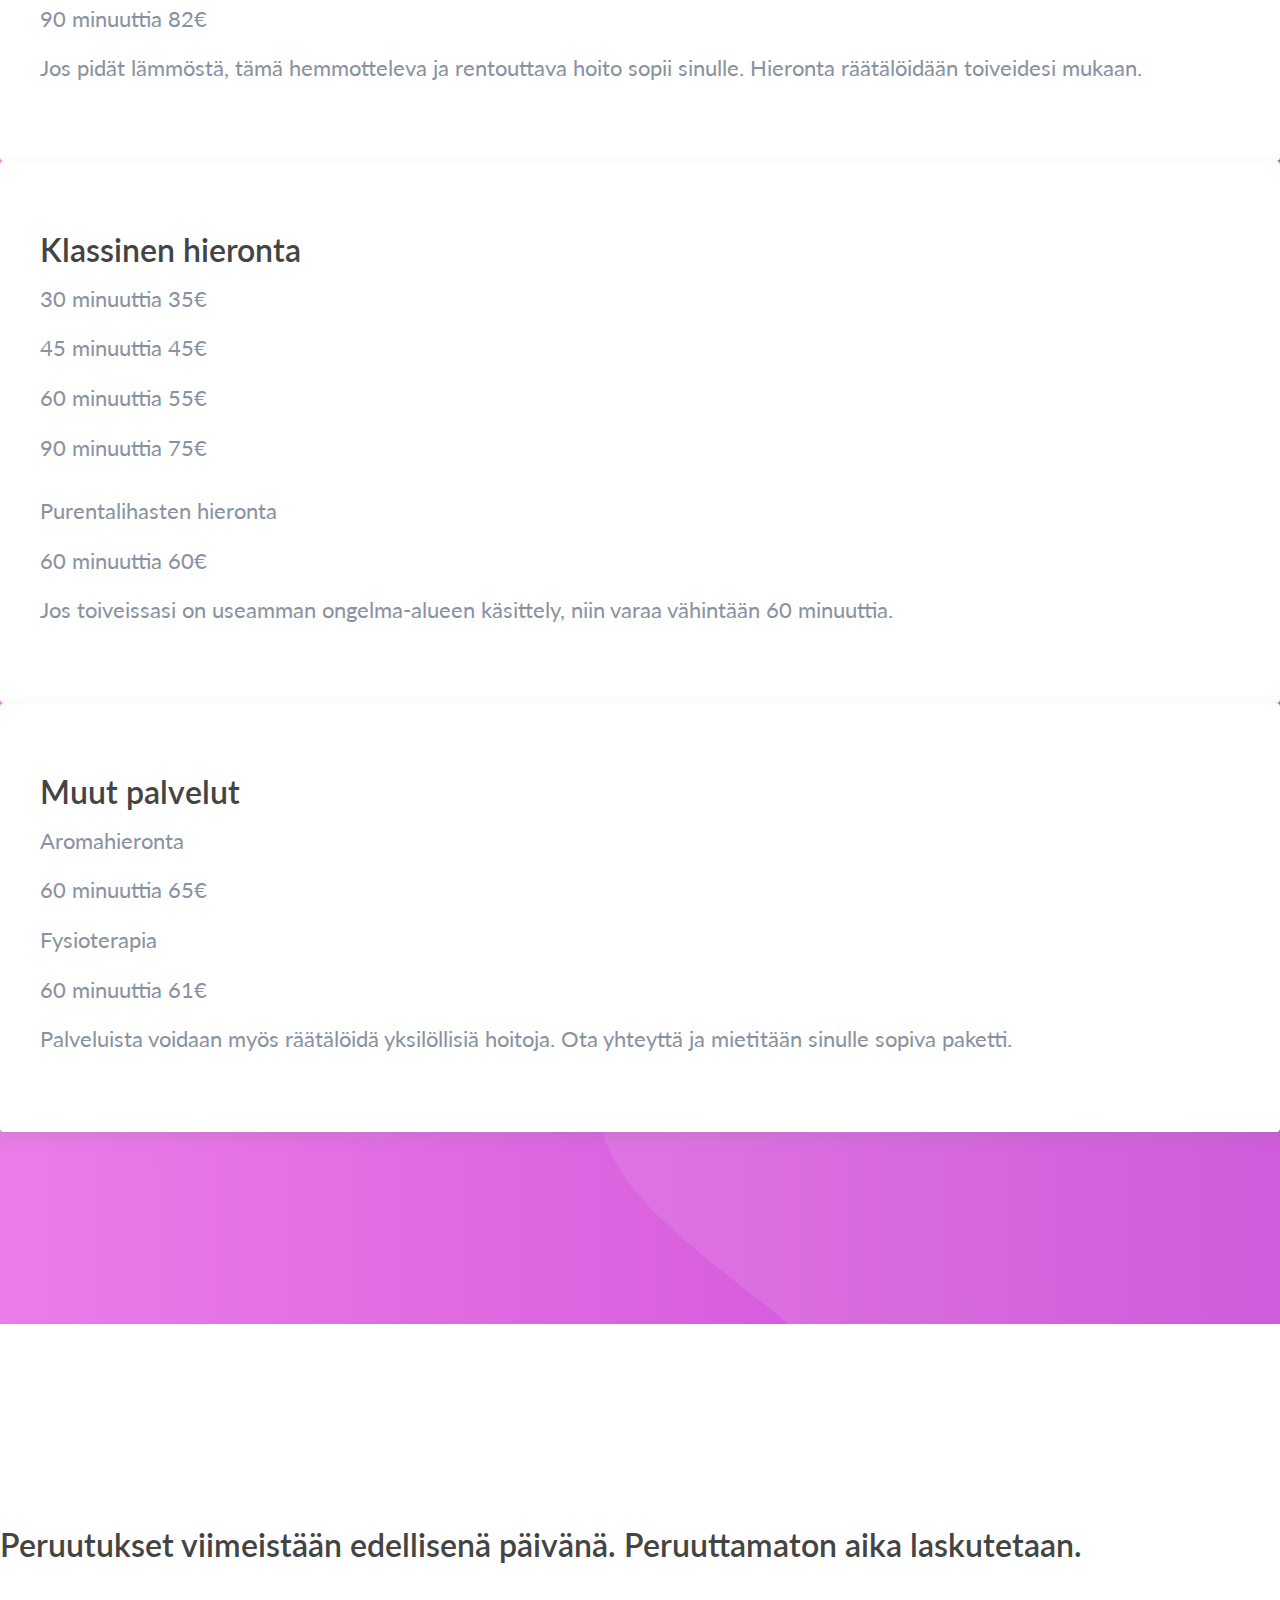
<file: site/home.html>
<!DOCTYPE html>
<html>
  <head>
    <title>FysioRiikka</title>
    <meta
      name="viewport"
      content="width=device-width, height=device-height, initial-scale=1.0"
    />
    <link
      rel="stylesheet"
      href="https://stackpath.bootstrapcdn.com/bootstrap/4.1.3/css/bootstrap.min.css"
      integrity="sha384-MCw98/SFnGE8fJT3GXwEOngsV7Zt27NXFoaoApmYm81iuXoPkFOJwJ8ERdknLPMO"
      crossorigin="anonymous"
    />
    <link
      href="https://fonts.googleapis.com/css?family=Lato"
      rel="stylesheet"
    />
    <link
      rel="stylesheet"
      href="https://use.fontawesome.com/releases/v5.3.1/css/all.css"
    />
    <link type="text/css" rel="stylesheet" href="css/ux_blocks.css" />
    <style>
      .Ux-block {
        border-bottom: 1px solid var(--light);
      }
    </style>
    <link rel="icon" href="./images/accessibility-outline.svg">
  </head>

  <body>
    <header>
      <div class="container text-center fr-navbar">
        <nav class="navbar">
          <a href="https://fysioriikka.fi">
            <img src="./images/logo1.png" height="70" alt="fysioriikka-logo" />
          </a>
        </nav>
      </div>
    </header>

    <section class="Ux-block">
      <div class="container">
        <div class="row text-center">
          <div class="col-12">                        
              <h1>Monipuoliset Fysioterapiapalvelut Turun alueella</h1>                                        
          </div>
        </div>
    </section>
    
    <section class="Ux-block team-2">
      <div class="container">
        <div class="row text-center justify-content-center">
          <div class="col-sm-3 m-sm-auto">
            <img alt="image" class="img-fluid main-image" src="./images/riikka1-crop.jpg">
            <p class="lead">
              Fysioterapeutti Riikka Heinonen              
            </p>
            <p class="lead">
              <a href="mailto:ftriikka@gmail.com">ftrikka@gmail.com</a>
            </p>
            <p class="lead">
              0400 420 555
            </p>
            <p class="lead">
              Instagram <a target="_blank" ref="noopener noreferer" href="https://www.instagram.com/fysioriikka/">@fysioriikka</a>
            </p>                              
          </div>
        </div>
      </div>
    </section>
    <section class="Ux-block py-0 fr-main-section"">
      <div
        class="container py-5 my-5"
        style="background-image: url(images/shapes/2.svg)"
      >
        <div class="row justify-content-center py-5">
          <div class="col-12 col-md-10 col-lg-8 text-center">
            <div class="Ux-box">
              <h1>Tervetuloa FysioRiikan kotisivuille!</h1>                                             
              <p class="lead">
                Tarjoan laajasti erilaisia fysioterapiapalveluita. Teen
                tuki- ja liikuntaelinfysioterapiaa sekä neurologista kuntoutusta. Hoidan siis asiakkaita, joilla
                on esimerkiksi niska-, selkä- tai polvikipuja tai jokin neurologinen sairaus, kuten
                Parkinsonin tauti tai aivoverenkiertohäiriön jälkitila. Yksilöohjausten lisäksi ohjaan ryhmiä
                vedessä ja kuivalla maalla. 
              </p>
              <p class="lead">
                Suuri kiinnostuksen kohteeni on myös purentaelimistön
                fysioterapia. Jos sinulla on kipuja, jäykkyyttä ja toimintahäiriöitä kasvojen tai leuan
                alueella, suosittelen lämpimästi kokeilemaan tätä fysioterapian muotoa vastaanotollani.
                Teen myös yksilöllisiä Footcare-pohjallisia.
              </p>
              <p class="lead">
                Voit varata ajan nettiajanvarauksesta tästä alapuolelta.
                Mikäli sinulla on jotakin kysyttävää, voit laittaa minulle sähköpostia, viestiä tai soittaa.
              </p>
              <p class="lead">
                Lämpimästi tervetuloa vastaanotolleni! Mietitään yhdessä Sinulle sopiva kokonaisuus.
              </p>                
            </div>
          </div>
        </div>
      </div>
    </section>
    <section class="Ux-block">
      <div class="container">
        <div class="row text-center">
          <div class="col-12">            
            <p class="h2">              
              Palvelen kahdessa eri toimipisteessä:              
            </p>
          </div>
        </div>
    </section>
    <section class="Ux-block py-5 fr-section-1">
      <div
        class="container py-5"
        style="background-image: url(images/shapes/1.svg)"
      >
        <div class="row align-items-center justify-content-center">
          <div class="col-lg-9 col-xl-6">
            <div class="Ux-box">
              <div class="row">
                <div class="col-8 col-sm-6 col-md-4 col-xl-3 ml-auto mr-auto">
                  <img
                    alt="image"
                    class="img-fluid rounded"
                    src="./images/ihanalogo.png"
                  />
                </div>

                <div class="col-md-8 mt-4 mt-md-0">
                  <p class="lead">
                    IHANA Kauneushoitola
                  </p>
                  <p><a class="lead" target="_blank" href="https://ihanakauneushoitola.fi/ajanvaraus/">Tästä nettiajanvaraukseen</a></p>
                  <p class="lead">Valitse työntekijäksi <b>Riikka</b></p>

                  <p class="h3 mt-4 mt-xl-5"><strong>Kauppakeskus Hansakortteli</strong></p>
                  <p class="h3"><strong>Sisäänkäynti: Kristiinankatu 9</strong></p>
                  <p class="h3"><strong>20100 Turku</strong></p>
                  <p><em>044 240 9672</em></p>
                </div>
              </div>
            </div>
          </div>

          <div class="col-lg-9 col-xl-6 mt-4 mt-xl-0">
            <div class="Ux-box">
              <div class="row">
                <div class="col-8 col-sm-6 col-md-4 col-xl-3 ml-auto mr-auto">
                  <img
                    alt="image"
                    class="img-fluid rounded"
                    src="./images/coronarialogo.svg"
                  />
                </div>

                <div class="col-md-8 mt-4 mt-md-0">
                  <p class="lead">
                    Coronaria Turku Fysiohetki
                  </p>
                  <p><a class="lead" target="_blank" href="https://ajanvaraus.coronaria.fi/fysioterapia.html">Tästä nettiajanvaraukseen</a></p>
                  <p class="lead">Valitse asiantuntijaksi <b>Riikka Heinonen</b></p>

                  <p class="h3 mt-4 mt-xl-5"><strong>Verkahovi, Verkatehtaankatu 4, 20100 Turku</strong></p>
                  <p><em>044 702 2220</em></p>
                </div>
              </div>
            </div>
          </div>
        </div>
      </div>
    </section>

    <section class="Ux-block fr-section-1">
      <div class="container">
        <div class="row text-center">
          <div class="col-12">
            <h1>Palvelut</h1>
          </div>
        </div>
        <div class="row text-left mt-5">
          <div class="col-12 col-sm-6 col-lg-3">
            <div class="row">
              <div class="col-3">
                <img alt="image" class="img-fluid" src="./images/heart-circle-outline.svg">                
              </div>
              <div class="col-9">
                <h3><strong>Tuki- ja liikuntaelimistön fysioterapia</strong></h3>
                <p>Niska-hartiaseudun oireyhtymät, selkäkivut, ylä- ja alaraajaongelmat, nivelrikko, post-
                  operatiivinen kuntoutus.</p>
              </div>
            </div>
          </div>
          <div class="col-12 col-sm-6 col-lg-3 pt-3 pt-sm-0">
            <div class="row">
              <div class="col-3">
                <img alt="image" class="img-fluid" src="./images/teeth-solid.svg">
              </div>
              <div class="col-9">
                <h3><strong>Purentaelimistön fysioterapia (TMD)</strong></h3>
                <p>Kasvojen ja leuan alueen kiputilat, narskutus, päänsärky,
                  migreeni, tinnitus.</p>
              </div>
            </div>
          </div>
          <div class="col-12 col-sm-6 col-lg-3 pt-3 pt-lg-0">
            <div class="row">
              <div class="col-3">
                <img alt="image" class="img-fluid" src="./images/neuro.svg">                
              </div>
              <div class="col-9">
                <h3><strong>Neurologinen fysioterapia, allasterapia</strong></h3>
                <p>Toimintakyvyn ylläpito neurologisen sairauden kanssa. Allasterapia hyvä treenimuoto monille.</p>
              </div>
            </div>
          </div>
          <div class="col-12 col-sm-6 col-lg-3 pt-3 pt-lg-0">
            <div class="row">
              <div class="col-3">
                <img alt="image" class="img-fluid" src="./images/body-outline.svg">
              </div>
              <div class="col-9">
                <h3><strong>Klassinen hieronta ja kuumakivihieronta</strong></h3>
                <p>Jännittyneiden lihasten rentouttaminen. Mielen ja hermoston rentoutus. Kehonhuoltoa
                  liikkujalle.</p>
              </div>
            </div>
          </div>
        </div>
  
        <div class="row text-left pt-3 pt-lg-5">
          <div class="col-12 col-sm-6 col-lg-3">
            <div class="row">
              <div class="col-3">
                <img alt="image" class="img-fluid" src="./images/walk-outline.svg">
              </div>
              <div class="col-9">
                <h3><strong>Footcare- tukipohjalliset sekä alaraaja-analyysit</strong></h3>
                <p>Valokuvaskannerilla yksillölliset pohjalliset avuksi ja ennaltaehkäisyksi alaraajaongelmiin. Tutustu lisää <a target="_blank" href="https://www.footcare.fi/">tästä</a>.</p>
              </div>
            </div>
          </div>
          <div class="col-12 col-sm-6 col-lg-3 pt-3 pt-sm-0">
            <div class="row">
              <div class="col-3">
                <img alt="image" class="img-fluid" src="./images/home-outline.svg">
              </div>
              <div class="col-9">
                <h3><strong>Koti- ja etäkuntoutuspalvelut</strong></h3>
                <p>Palvelua joustavasti, oikea-aikaisesti ja paikkariippumattomasti.</p>
              </div>
            </div>
          </div>
          <div class="col-12 col-sm-6 col-lg-3 pt-3 pt-lg-0">
            <div class="row">
              <div class="col-3">
                <img alt="image" class="img-fluid" src="./images/business.svg">
              </div>
              <div class="col-9">
                <h3><strong>Työhyvinvointi ja virkistyspäivät</strong></h3>
                <p>Ryhmälle räätälöidyt palvelut toiveidenne mukaan, esim.
                  hierontapalvelut työpaikalla 1x kk:ssa tai treenipäivä.</p>
              </div>
            </div>
          </div>
          <div class="col-12 col-sm-6 col-lg-3 pt-3 pt-lg-0">
            <div class="row">
              <div class="col-3">
                <img alt="image" class="img-fluid" src="./images/people-circle-outline.svg">
              </div>
              <div class="col-9">
                <h3><strong>Liikuntaryhmien ohjaus</strong></h3>
                <p>Tule liikkumaan fysioterapeutin ohjaukseen kaveriporukalla tai vaikka
                  puolison kanssa. Treenien sisältö määritellään teidän toiveidenne mukaan.</p>
              </div>
            </div>
          </div>
        </div>
      </div>
    </section>

    <section class="Ux-block py-0 fr-section-1">
      <div
        class="container py-5 my-5"
        style="background-image: url(images/shapes/10.svg)"
      >
        <div class="row text-left py-5">
          <div class="col-12 col-sm-10 m-auto ml-md-5 col-md-8 col-lg-6">
            <div class="Ux-box Ux-touch">
              <div class="row justify-content-center">
                <div class="col-12 col-xl-8 text-center">
                  <h1>Sinua varten</h1>
                  <p class="lead">
                    Olen toiminut fysioterapeuttina vuodesta 2014 lähtien. Voit tulla luokseni esimerkiksi
                    rentoutumaan hierontaan tai treenaamaan fysioterapeuttisessa ohjauksessa. Suunnittelen
                    jokaisen asiakkaani hoidon ja tavoitteet Sinua kokonaisvaltaisesti kuunnellen.
                  </p>
                </div>
              </div>
            </div>
          </div>
        </div>
      </div>
    </section>

    <section class="Ux-block py-0 fr-section-1">
      <div
        class="container py-5 my-5 bg-r"
        style="background-image: url(images/shapes/7.svg);"
      >
        <div class="row text-left py-5">
          <div class="col-12 col-md-8 col-lg-6 ml-sm-auto">
            <div class="Ux-box Ux-touch">
              <div class="row justify-content-center">
                <div class="col-12 col-xl-8 text-center">
                  <h1>Yksilöllisyys</h1>
                  <p class="lead">
                    Ohjaustapani on lempeän kannustava, mutta napakka. Koko ammattitaitoni ja
                    palveluvalikoimani on Sinun käytettävissäsi toiveidesi mukaan.
                  </p>
                </div>
              </div>
            </div>
          </div>
        </div>
      </div>
    </section>

    <section class="Ux-block" style="background-image: url(images/hero/pink1.svg);">
      <div class="container">
        <div class="row text-center">
          <div class="col">
            <h1 class="text-white">Hinnasto Coronaria Fysiohetki</h1>
          </div>
        </div>
    
        <div class="row mt-5 align-items-center">
          <div class="col-12 col-sm-10 col-md-8 m-auto col-lg-4 text-center">
            <div class="Ux-box p-4">
              <h2>Fysioterapia</h2>              
              <p class="lead">30 minuuttia 47€</p>              
              <p class="lead">45 minuuttia 55€</p>
              <p class="lead">60 minuuttia 64€</p>              
              
    
              <p class="lead mt-5 mb-5">Käytössä Kelan suorakorvausjärjestelmä.</p>
                  
            </div>
          </div>
    
          <div class="col-12 col-sm-10 col-md-8 m-auto col-lg-4 text-center pt-4 pt-lg-0">
            <div class="Ux-box p-4">
              <h2>Purentaelimistön Fysioterapia</h2>              
              <p class="lead">30 minuuttia 59€</p>              
              <p class="lead">45 minuuttia 66€</p>
              <p class="lead">60 minuuttia 72€</p>              
              
    
              <p class="lead mt-5 mb-5">Ensimmäiseksi käynniksi suosittelen 60 minuutin varausta.</p>
                  
            </div>
          </div>
    
          <div class="col-12 col-sm-10 col-md-8 m-auto col-lg-4 text-center pt-4 pt-lg-0">
            <div class="Ux-box p-4">
              <h2>Klassinen Hieronta</h2>              
              <p class="lead">30 minuuttia 37€</p>              
              <p class="lead">45 minuuttia 47€</p>
              <p class="lead">60 minuuttia 57€</p>
              <p class="lead">90 minuuttia 77€</p>
              
    
              <p class="lead mt-5 mb-5">Jos toiveissasi on useamman ongelma-alueen käsittely, niin varaa vähintään 60 minuuttia.</p>
                  
            </div>
          </div>
        </div>
      </div>
    </section>
    <section class="Ux-block">
      <div class="container">
        <div class="row justify-content-center">
          <div class="col col-md-8 text-center">            
            <p class="lead">
              <b>Alaraaja-analyysi 60min 69e</b>
            </p>
            <p class="lead">              
              <b>Footcare- pohjalliset 165e/ pari</b>
            </p>
            <p class="lead">
              Mikäli sinulla on lääkärin lähete (SV3) fysioterapiaan, Kela korvaa 45 minuutin käynnistä 6
              euroa ja 60 minuutin käynnistä 8 euroa. Käytössämme on Kelan suorakorvaus, eli maksat
              vain jäljelle jääneen osan.
            </p>
          </div>
        </div>
      </div>
    </section>
    <section class="Ux-block">
      <div class="container">
        <div class="row text-center">
          <div class="col-12">            
            <p class="h2">              
                Teen erillisen sopimuksen mukaan kotikäyntejä, järjestän työhyvinvointipäiviä sekä pienryhmätreenejä. Kysy lisää!              
            </p>
          </div>
        </div>
    </section>
    <section class="Ux-block fr-section-1" style="background-image: url(images/hero/pink2.svg);">
      <div class="container fr-section-1">
        <div class="row text-center">
          <div class="col">
            <h1 class="text-white">Hinnasto IHANA Kauneushoitola</h1>
          </div>
        </div>
    
        <div class="row mt-5 align-items-center">
          <div class="col-12 col-sm-10 col-md-8 m-auto col-lg-4 text-center">
            <div class="Ux-box p-4">
              <h2>Kuumakivihieronta</h2>              
              <p class="lead">60 minuuttia 68€</p>              
              <p class="lead">90 minuuttia 82€</p>               
              
    
              <p class="lead mt-5 mb-5">Jos pidät lämmöstä, tämä hemmotteleva ja rentouttava hoito sopii sinulle. Hieronta räätälöidään toiveidesi mukaan.</p>
                  
            </div>
          </div>
    
          <div class="col-12 col-sm-10 col-md-8 m-auto col-lg-4 text-center pt-4 pt-lg-0">
            <div class="Ux-box p-4">
              <h2>Klassinen hieronta</h2>              
              <p class="lead">30 minuuttia 35€</p>              
              <p class="lead">45 minuuttia 45€</p>
              <p class="lead">60 minuuttia 55€</p>
              <p class="lead" style="margin-bottom: 30px;">90 minuuttia 75€</p>              
              <p class="lead">Purentalihasten hieronta</p>
              <p class="lead">60 minuuttia 60€</p>       
              
    
              <p class="lead mt-5 mb-5">Jos toiveissasi on useamman ongelma-alueen käsittely, niin varaa vähintään 60 minuuttia.</p>
                  
            </div>
          </div>
    
          <div class="col-12 col-sm-10 col-md-8 m-auto col-lg-4 text-center pt-4 pt-lg-0">
            <div class="Ux-box p-4">
              <h2>Muut palvelut</h2>              
              <p class="lead">Aromahieronta</p>
              <p class="lead">60 minuuttia 65€</p>
                     
              <p class="lead">Fysioterapia</p>
              <p class="lead">60 minuuttia 61€</p>
    
              <p class="lead mt-5 mb-5">Palveluista voidaan myös räätälöidä yksilöllisiä hoitoja. Ota yhteyttä ja mietitään sinulle sopiva paketti.
              </p>
                  
            </div>
          </div>
        </div>
      </div>
    </section>

    <section class="Ux-block">
      <div class="container">
        <div class="row text-center">
          <div class="col-12">            
            <p class="h2">              
              Peruutukset viimeistään edellisenä päivänä. Peruuttamaton aika laskutetaan.              
            </p>
          </div>
        </div>
    </section>

    <section class="Ux-block fr-section-1">
      <div class="container">
        <div class="row justify-content-center">
          <div class="col col-md-8 text-center">            
            <p class="lead">
              Fysiohetkessä on Turun seudun Nivelyhdistyksen jäsenille käytössä oma, edullisempi
              hinnasto. Esitä voimassa oleva jäsenkorttisi maksun yhteydessä.
            </p>
            <p class="lead">
              Kauneushoitola Ihanassa opiskelija-alennus -10% voimassaolevalla opiskelijakortilla.
            </p>
            <p class="lead"><b>
              Lahjakortti on aina hyvä valinta. Kun haluat ostaa lahjakortin palveluihini, laita minulle
              sähköpostia ftriikka@gmail.com.</b>
            </p>
          </div>
        </div>
      </div>
    </section>

    <section class="Ux-block">
      <div class="container">
        <div class="row text-center">
          <div class="col-12">            
            <p class="h2">              
              Asiakaskokemuksia              
            </p>
          </div>
        </div>
    </section>

    <section class="Ux-block team-2">
      <div class="container">
    
        <div class="row-50"></div>
    
        <div class="row text-center justify-content-center">
          <div class="col-sm-3 m-sm-auto">
            <img alt="image" class="img-fluid main-image" src="./images/riikka2.jpg">                        
          </div>
        </div>
      </div>
    </section>

    <!-- Contents 21 -->
    
    <section class="Ux-block py-5 fr-section-1">
      <div
        class="container py-5"
        style="background-image: url(images/shapes/7.svg)"
      >
        <div class="row align-items-center justify-content-center">
          <div class="col-lg-9 col-xl-6">
            <div class="Ux-box">
              <div class="row">
                <div class="col-8 col-sm-6 col-md-4 col-xl-3 ml-auto mr-auto">
                </div>

                <div class="col-md-8 mt-4 mt-md-0">
                  <p class="lead">
                    ”Fysioterapiajakso Riikan ohjauksessa on saanut minut innostumaan liikunnasta.
                      Polvivaivani ovat helpottuneet ja askel keventynyt!”
                  </p>

                  <p class="h3 mt-4 mt-xl-5"><strong>Leila</strong></p>                  
                </div>
              </div>
            </div>
          </div>

          <div class="col-lg-9 col-xl-6 mt-4 mt-xl-0">
            <div class="Ux-box">
              <div class="row">
                <div class="col-8 col-sm-6 col-md-4 col-xl-3 ml-auto mr-auto">
                </div>

                <div class="col-md-8 mt-4 mt-md-0">
                  <p class="lead">
                    ”Rentouttavin hieronta missä olen ikinä ollut! Saavuin stressaantuneena, lähdin
                    rentoutuneena ja vain 30min hieronnan jälkeen. Iso suositus Riikalle!”
                  </p>
                  <p class="h3 mt-4 mt-xl-5"><strong>Mika</strong></p>                  
                </div>
              </div>
            </div>
          </div>
        </div>
      </div>
    </section>
    <section class="Ux-block py-5 fr-section-1">
      <div
        class="container py-5"
        style="background-image: url(images/shapes/4.svg)"
      >
        <div class="row align-items-center justify-content-center">
          <div class="col-lg-9 col-xl-6">
            <div class="Ux-box">
              <div class="row">
                <div class="col-8 col-sm-6 col-md-4 col-xl-3 ml-auto mr-auto">
                </div>

                <div class="col-md-8 mt-4 mt-md-0">
                  <p class="lead">
                    ”Olen saanut Riikalta vinkkejä arjen toimintoihin ja konkreettista apua selkävaivoihin.
                    Hengitykseni on vapautunut, ryhtini pidentynyt ja syvien lihasten voima sekä hallinta
                    löytyneet.”
                  </p>
                  <p class="h3 mt-4 mt-xl-5"><strong>Niina</strong></p>                  
                </div>
              </div>
            </div>
          </div>

          <div class="col-lg-9 col-xl-6 mt-4 mt-xl-0">
            <div class="Ux-box">
              <div class="row">
                <div class="col-8 col-sm-6 col-md-4 col-xl-3 ml-auto mr-auto">
                </div>

                <div class="col-md-8 mt-4 mt-md-0">
                  <p class="lead">
                    ”Riikka on auttanut minua pärjäämään kotona, vaikka vaivoja on monenlaista. Yhteiset
                    jumppahetket ovat tuoneet iloa ja toimintakykyä arkeeni. Riikan läsnäolo ja iloinen
                    ohjaustapa tuovat hymyn huulille. ”
                  </p>
                  <p class="h3 mt-4 mt-xl-5"><strong>Leena</strong></p>                  
                </div>
              </div>
            </div>
          </div>
        </div>
      </div>
    </section>
    <section class="Ux-block py-0 fr-main-section"">
      <div
        class="container py-5 my-5"
        style="background-image: url(images/shapes/2.svg)"
      >
        <div class="row justify-content-center py-5">
          <div class="col-12 col-md-10 col-lg-8 text-center">
            <div class="Ux-box">
              <h2>Palaute purentafysioterapiasta</h2>                                                          
              <p class="lead">
                ”Jo lukioikäisestä lähtien olen kärsinyt bruksismista eli hampaiden narskuttelusta öisin
                sekä stressaavissa tilanteissa. Purentakiskosta huolimatta aloin keväällä 2020 kärsimään
                voimakkaista päänsäryistä sekä purentalihasten jäykkyydestä niin paljon, että koin
                tarvitsevani lisää apua. Riikkaa suositeltiin minulle. Jo ensikäynnistä alkaen Riikka oli
                todella rento, ammattimainen ja helposti lähestyttävä. Purentalihaksiani on käsitelty
                monipuolisesti. Jo ensimmäisen käynnin jälkeen muutos oli suuri. Riikka on auttanut minua
                myös yläselän sekä hartioiden kipujen kanssa. Olen myös saanut Riikalta vinkkejä
                venytyksistä ja harjoitteista, joita voin tehdä omatoimisesti. Riikan luokse meneminen on
                aina miellyttävää ja helppoa. Suosittelen Riikan palveluita lämmöllä kaikille. ”
              </p>
              <p class="lead">
                <b>Salla</b>
              </p>                
            </div>
          </div>
        </div>
      </div>
    </section>
    <footer class="Ux-block footer-small">
        <div class="container">
          <div class="row text-center align-items-center">
            <div class="col-12 col-sm-6 col-md-4 text-sm-left">
              <img alt="image" src="./images/logo1.png" height="60">
            </div>
      
            <div class="col-12 col-sm-6 col-md-4 mt-4 mt-sm-0 text-center text-sm-right text-md-center">
              
            </div>
      
            <div class="col-12 col-md-4 mt-4 mt-md-0 text-center text-md-right">                            
              <a target="_blank" href="https://www.instagram.com/fysioriikka/" class="mx-2"><i class="fab fa-instagram" aria-hidden="true"></i></a>                            
            </div>
          </div>
        </div>
      </footer>
  </body>  
</html>
</file>
<file: css/ux_blocks.css>
*,
*::before,
*::after {
  box-sizing: border-box;
}

html {
  font-family: sans-serif;
  line-height: 1.15;
  -webkit-text-size-adjust: 100%;
  -ms-text-size-adjust: 100%;
  -ms-overflow-style: scrollbar;
  -webkit-tap-highlight-color: rgba(0, 0, 0, 0);
}

@-ms-viewport {
  width: device-width;
}

article,
aside,
figcaption,
figure,
header,
hgroup,
main,
nav,
section {
  display: none;
}

footer {
  display: block;
}

body {
  margin: 0;
  font-family: Lato, Helvetica, Arial;
  font-size: 1em;
  font-weight: 400;
  line-height: 1.5;
  color: #444444;
  text-align: left;
  background-color: #fff;
}

[tabindex="-1"]:focus {
  outline: 0 !important;
}

hr {
  box-sizing: content-box;
  height: 0;
  overflow: visible;
}

h1,
h2,
h3,
h4,
h5,
h6 {
  margin-top: 0;
  margin-bottom: 0.5rem;
}

p {
  margin-top: 0;
  margin-bottom: 1rem;
}

abbr[title],
abbr[data-original-title] {
  text-decoration: underline;
  text-decoration: underline dotted;
  cursor: help;
  border-bottom: 0;
}

address {
  margin-bottom: 1rem;
  font-style: normal;
  line-height: inherit;
}

ol,
ul,
dl {
  margin-top: 0;
  margin-bottom: 1rem;
}

ol ol,
ul ul,
ol ul,
ul ol {
  margin-bottom: 0;
}

dt {
  font-weight: 700;
}

dd {
  margin-bottom: 0.5rem;
  margin-left: 0;
}

blockquote {
  margin: 0 0 1rem;
}

dfn {
  font-style: italic;
}

b,
strong {
  font-weight: bolder;
}

small {
  font-size: 80%;
}

sub,
sup {
  position: relative;
  font-size: 75%;
  line-height: 0;
  vertical-align: baseline;
}

sub {
  bottom: -0.25em;
}

sup {
  top: -0.5em;
}

a {
  color: #329ef7;
  text-decoration: none;
  background-color: transparent;
  -webkit-text-decoration-skip: objects;
}
a:hover {
  color: #0056b3;
  text-decoration: underline;
}

a:not([href]):not([tabindex]) {
  color: inherit;
  text-decoration: none;
}
a:not([href]):not([tabindex]):hover,
a:not([href]):not([tabindex]):focus {
  color: inherit;
  text-decoration: none;
}
a:not([href]):not([tabindex]):focus {
  outline: 0;
}

pre,
code,
kbd,
samp {
  font-family: SFMono-Regular, Menlo, Monaco, Consolas, "Liberation Mono",
    "Courier New", monospace;
  font-size: 1em;
}

pre {
  margin-top: 0;
  margin-bottom: 1rem;
  overflow: auto;
  -ms-overflow-style: scrollbar;
}

figure {
  margin: 0 0 1rem;
}

img {
  vertical-align: middle;
  border-style: none;
}

svg {
  overflow: hidden;
  vertical-align: middle;
}

table {
  border-collapse: collapse;
}

caption {
  padding-top: 0.75rem;
  padding-bottom: 0.75rem;
  color: #6c757d;
  text-align: left;
  caption-side: bottom;
}

th {
  text-align: inherit;
}

label {
  display: inline-block;
  margin-bottom: 0.5rem;
}

button {
  border-radius: 0;
}

button:focus {
  outline: 1px dotted;
  outline: 5px auto -webkit-focus-ring-color;
}

input,
button,
select,
optgroup,
textarea {
  margin: 0;
  font-family: inherit;
  font-size: inherit;
  line-height: inherit;
}

button,
input {
  overflow: visible;
}

button,
select {
  text-transform: none;
}

button,
html [type="button"],
[type="reset"],
[type="submit"] {
  -webkit-appearance: button;
}

button::-moz-focus-inner,
[type="button"]::-moz-focus-inner,
[type="reset"]::-moz-focus-inner,
[type="submit"]::-moz-focus-inner {
  padding: 0;
  border-style: none;
}

input[type="radio"],
input[type="checkbox"] {
  box-sizing: border-box;
  padding: 0;
}

input[type="date"],
input[type="time"],
input[type="datetime-local"],
input[type="month"] {
  -webkit-appearance: listbox;
}

textarea {
  overflow: auto;
  resize: vertical;
}

fieldset {
  min-width: 0;
  padding: 0;
  margin: 0;
  border: 0;
}

legend {
  display: block;
  width: 100%;
  max-width: 100%;
  padding: 0;
  margin-bottom: 0.5rem;
  font-size: 1.5rem;
  line-height: inherit;
  color: inherit;
  white-space: normal;
}

progress {
  vertical-align: baseline;
}

[type="number"]::-webkit-inner-spin-button,
[type="number"]::-webkit-outer-spin-button {
  height: auto;
}

[type="search"] {
  outline-offset: -2px;
  -webkit-appearance: none;
}

[type="search"]::-webkit-search-cancel-button,
[type="search"]::-webkit-search-decoration {
  -webkit-appearance: none;
}

::-webkit-file-upload-button {
  font: inherit;
  -webkit-appearance: button;
}

output {
  display: inline-block;
}

summary {
  display: list-item;
  cursor: pointer;
}

template {
  display: none;
}

[hidden] {
  display: none !important;
}

h1,
h2,
h3,
h4,
h5,
h6,
.h1,
.h2,
.h3,
.h4,
.h5,
.h6 {
  margin-bottom: 0.5rem;
  font-family: inherit;
  font-weight: 600;
  line-height: 1.5;
  color: inherit;
}

h1,
.h1 {
  font-size: 2.75rem;
}

h2,
.h2 {
  font-size: 2rem;
}

h3,
.h3 {
  font-size: 1.125rem;
}

h4,
.h4 {
  font-size: 1rem;
}

h5,
.h5 {
  font-size: 0.875rem;
}

h6,
.h6 {
  font-size: 0.813rem;
}

.lead {
  font-size: 1.4rem;
  font-weight: 400;
}

.display-1 {
  font-size: 6rem;
  font-weight: 300;
  line-height: 1.2;
}

.display-2 {
  font-size: 5.5rem;
  font-weight: 300;
  line-height: 1.2;
}

.display-3 {
  font-size: 4.5rem;
  font-weight: 300;
  line-height: 1.2;
}

.display-4 {
  font-size: 3.5rem;
  font-weight: 300;
  line-height: 1.2;
}

hr {
  margin-top: 1rem;
  margin-bottom: 1rem;
  border: 0;
  border-top: 1px solid rgba(0, 0, 0, 0.1);
}

small,
.small {
  font-size: 80%;
  font-weight: 400;
}

mark,
.mark {
  padding: 0.2em;
  background-color: #fcf8e3;
}

.list-unstyled {
  padding-left: 0;
  list-style: none;
}

.list-inline {
  padding-left: 0;
  list-style: none;
}

.list-inline-item {
  display: inline-block;
}
.list-inline-item:not(:last-child) {
  margin-right: 0.5rem;
}

.initialism {
  font-size: 90%;
  text-transform: uppercase;
}

.blockquote {
  margin-bottom: 1rem;
  font-size: 1.25rem;
}

.blockquote-footer {
  display: block;
  font-size: 80%;
  color: #6c757d;
}
.blockquote-footer::before {
  content: "\2014 \00A0";
}

.form-control {
  display: block;
  width: 100%;
  height: calc(2.25rem + 0.25rem);
  padding: 0.375rem 0.75rem;
  font-size: 1em;
  line-height: 1.5;
  color: #495057;
  background-color: #fff;
  background-clip: padding-box;
  border: 1px solid #ced4da;
  border-radius: 0.25rem;
  transition: border-color 0.15s ease-in-out, box-shadow 0.15s ease-in-out;
}
@media screen and (prefers-reduced-motion: reduce) {
  .form-control {
    transition: none;
  }
}
.form-control::-ms-expand {
  background-color: transparent;
  border: 0;
}
.form-control:focus {
  color: #495057;
  background-color: #fff;
  outline: 0;
  box-shadow: 0 0 0 0.2rem rgba(0, 123, 255, 0.25);
}
.form-control::placeholder {
  color: #6c757d;
  opacity: 1;
}
.form-control:disabled,
.form-control[readonly] {
  background-color: #e9ecef;
  opacity: 1;
}

select.form-control:focus::-ms-value {
  color: #495057;
  background-color: #fff;
}

.form-control-file,
.form-control-range {
  display: block;
  width: 100%;
}

.col-form-label {
  padding-top: calc(0.375rem + 1px);
  padding-bottom: calc(0.375rem + 1px);
  margin-bottom: 0;
  font-size: inherit;
  line-height: 1.5;
}

.col-form-label-lg {
  padding-top: calc(0.5rem + 1px);
  padding-bottom: calc(0.5rem + 1px);
  font-size: 1.25rem;
  line-height: 1.5;
}

.col-form-label-sm {
  padding-top: calc(0.25rem + 1px);
  padding-bottom: calc(0.25rem + 1px);
  font-size: 0.875rem;
  line-height: 1.5;
}

.form-control-plaintext {
  display: block;
  width: 100%;
  padding-top: 0.375rem;
  padding-bottom: 0.375rem;
  margin-bottom: 0;
  line-height: 1.5;
  color: #212529;
  background-color: transparent;
  border: solid transparent;
  border-width: 1px 0;
}
.form-control-plaintext.form-control-sm,
.form-control-plaintext.form-control-lg {
  padding-right: 0;
  padding-left: 0;
}

.form-control-sm {
  height: calc(1.8125rem + 0.25rem);
  padding: 0.25rem 0.5rem;
  font-size: 0.875rem;
  line-height: 1.5;
  border-radius: 0.2rem;
}

.form-control-lg {
  height: calc(2.875rem + 0.25rem);
  padding: 0.5rem 1rem;
  font-size: 1.25rem;
  line-height: 1.5;
  border-radius: 0.3rem;
}

select.form-control[size],
select.form-control[multiple] {
  height: auto;
}

textarea.form-control {
  height: auto;
}

.form-group {
  margin-bottom: 1rem;
}

.form-text {
  display: block;
  margin-top: 0.25rem;
}

.form-row {
  display: flex;
  flex-wrap: wrap;
  margin-right: -5px;
  margin-left: -5px;
}
.form-row > .col,
.form-row > [class*="col-"] {
  padding-right: 5px;
  padding-left: 5px;
}

.form-check {
  position: relative;
  display: block;
  padding-left: 1.25rem;
}

.form-check-input {
  position: absolute;
  margin-top: 0.3rem;
  margin-left: -1.25rem;
}
.form-check-input:disabled ~ .form-check-label {
  color: #6c757d;
}

.form-check-label {
  margin-bottom: 0;
}

.form-check-inline {
  display: inline-flex;
  align-items: center;
  padding-left: 0;
  margin-right: 0.75rem;
}
.form-check-inline .form-check-input {
  position: static;
  margin-top: 0;
  margin-right: 0.3125rem;
  margin-left: 0;
}

.valid-feedback {
  display: none;
  width: 100%;
  margin-top: 0.25rem;
  font-size: 80%;
  color: #28a745;
}

.valid-tooltip {
  position: absolute;
  top: 100%;
  z-index: 5;
  display: none;
  max-width: 100%;
  padding: 0.25rem 0.5rem;
  margin-top: 0.1rem;
  font-size: 0.875rem;
  line-height: 1.5;
  color: #fff;
  background-color: rgba(40, 167, 69, 0.9);
  border-radius: 0.25rem;
}

.was-validated .form-control:valid,
.form-control.is-valid,
.was-validated .custom-select:valid,
.custom-select.is-valid {
  border-color: #28a745;
}
.was-validated .form-control:valid:focus,
.form-control.is-valid:focus,
.was-validated .custom-select:valid:focus,
.custom-select.is-valid:focus {
  border-color: #28a745;
  box-shadow: 0 0 0 0.2rem rgba(40, 167, 69, 0.25);
}
.was-validated .form-control:valid ~ .valid-feedback,
.was-validated .form-control:valid ~ .valid-tooltip,
.form-control.is-valid ~ .valid-feedback,
.form-control.is-valid ~ .valid-tooltip,
.was-validated .custom-select:valid ~ .valid-feedback,
.was-validated .custom-select:valid ~ .valid-tooltip,
.custom-select.is-valid ~ .valid-feedback,
.custom-select.is-valid ~ .valid-tooltip {
  display: block;
}

.was-validated .form-control-file:valid ~ .valid-feedback,
.was-validated .form-control-file:valid ~ .valid-tooltip,
.form-control-file.is-valid ~ .valid-feedback,
.form-control-file.is-valid ~ .valid-tooltip {
  display: block;
}

.was-validated .form-check-input:valid ~ .form-check-label,
.form-check-input.is-valid ~ .form-check-label {
  color: #28a745;
}

.was-validated .form-check-input:valid ~ .valid-feedback,
.was-validated .form-check-input:valid ~ .valid-tooltip,
.form-check-input.is-valid ~ .valid-feedback,
.form-check-input.is-valid ~ .valid-tooltip {
  display: block;
}

.was-validated .custom-control-input:valid ~ .custom-control-label,
.custom-control-input.is-valid ~ .custom-control-label {
  color: #28a745;
}
.was-validated .custom-control-input:valid ~ .custom-control-label::before,
.custom-control-input.is-valid ~ .custom-control-label::before {
  background-color: #71dd8a;
}

.was-validated .custom-control-input:valid ~ .valid-feedback,
.was-validated .custom-control-input:valid ~ .valid-tooltip,
.custom-control-input.is-valid ~ .valid-feedback,
.custom-control-input.is-valid ~ .valid-tooltip {
  display: block;
}

.was-validated
  .custom-control-input:valid:checked
  ~ .custom-control-label::before,
.custom-control-input.is-valid:checked ~ .custom-control-label::before {
  background-color: #34ce57;
}

.was-validated
  .custom-control-input:valid:focus
  ~ .custom-control-label::before,
.custom-control-input.is-valid:focus ~ .custom-control-label::before {
  box-shadow: 0 0 0 1px #fff, 0 0 0 0.2rem rgba(40, 167, 69, 0.25);
}

.was-validated .custom-file-input:valid ~ .custom-file-label,
.custom-file-input.is-valid ~ .custom-file-label {
  border-color: #28a745;
}
.was-validated .custom-file-input:valid ~ .custom-file-label::after,
.custom-file-input.is-valid ~ .custom-file-label::after {
  border-color: inherit;
}

.was-validated .custom-file-input:valid ~ .valid-feedback,
.was-validated .custom-file-input:valid ~ .valid-tooltip,
.custom-file-input.is-valid ~ .valid-feedback,
.custom-file-input.is-valid ~ .valid-tooltip {
  display: block;
}

.was-validated .custom-file-input:valid:focus ~ .custom-file-label,
.custom-file-input.is-valid:focus ~ .custom-file-label {
  box-shadow: 0 0 0 0.2rem rgba(40, 167, 69, 0.25);
}

.invalid-feedback {
  display: none;
  width: 100%;
  margin-top: 0.25rem;
  font-size: 80%;
  color: #dc3545;
}

.invalid-tooltip {
  position: absolute;
  top: 100%;
  z-index: 5;
  display: none;
  max-width: 100%;
  padding: 0.25rem 0.5rem;
  margin-top: 0.1rem;
  font-size: 0.875rem;
  line-height: 1.5;
  color: #fff;
  background-color: rgba(220, 53, 69, 0.9);
  border-radius: 0.25rem;
}

.was-validated .form-control:invalid,
.form-control.is-invalid,
.was-validated .custom-select:invalid,
.custom-select.is-invalid {
  border-color: #dc3545;
}
.was-validated .form-control:invalid:focus,
.form-control.is-invalid:focus,
.was-validated .custom-select:invalid:focus,
.custom-select.is-invalid:focus {
  border-color: #dc3545;
  box-shadow: 0 0 0 0.2rem rgba(220, 53, 69, 0.25);
}
.was-validated .form-control:invalid ~ .invalid-feedback,
.was-validated .form-control:invalid ~ .invalid-tooltip,
.form-control.is-invalid ~ .invalid-feedback,
.form-control.is-invalid ~ .invalid-tooltip,
.was-validated .custom-select:invalid ~ .invalid-feedback,
.was-validated .custom-select:invalid ~ .invalid-tooltip,
.custom-select.is-invalid ~ .invalid-feedback,
.custom-select.is-invalid ~ .invalid-tooltip {
  display: block;
}

.was-validated .form-control-file:invalid ~ .invalid-feedback,
.was-validated .form-control-file:invalid ~ .invalid-tooltip,
.form-control-file.is-invalid ~ .invalid-feedback,
.form-control-file.is-invalid ~ .invalid-tooltip {
  display: block;
}

.was-validated .form-check-input:invalid ~ .form-check-label,
.form-check-input.is-invalid ~ .form-check-label {
  color: #dc3545;
}

.was-validated .form-check-input:invalid ~ .invalid-feedback,
.was-validated .form-check-input:invalid ~ .invalid-tooltip,
.form-check-input.is-invalid ~ .invalid-feedback,
.form-check-input.is-invalid ~ .invalid-tooltip {
  display: block;
}

.was-validated .custom-control-input:invalid ~ .custom-control-label,
.custom-control-input.is-invalid ~ .custom-control-label {
  color: #dc3545;
}
.was-validated .custom-control-input:invalid ~ .custom-control-label::before,
.custom-control-input.is-invalid ~ .custom-control-label::before {
  background-color: #efa2a9;
}

.was-validated .custom-control-input:invalid ~ .invalid-feedback,
.was-validated .custom-control-input:invalid ~ .invalid-tooltip,
.custom-control-input.is-invalid ~ .invalid-feedback,
.custom-control-input.is-invalid ~ .invalid-tooltip {
  display: block;
}

.was-validated
  .custom-control-input:invalid:checked
  ~ .custom-control-label::before,
.custom-control-input.is-invalid:checked ~ .custom-control-label::before {
  background-color: #e4606d;
}

.was-validated
  .custom-control-input:invalid:focus
  ~ .custom-control-label::before,
.custom-control-input.is-invalid:focus ~ .custom-control-label::before {
  box-shadow: 0 0 0 1px #fff, 0 0 0 0.2rem rgba(220, 53, 69, 0.25);
}

.was-validated .custom-file-input:invalid ~ .custom-file-label,
.custom-file-input.is-invalid ~ .custom-file-label {
  border-color: #dc3545;
}
.was-validated .custom-file-input:invalid ~ .custom-file-label::after,
.custom-file-input.is-invalid ~ .custom-file-label::after {
  border-color: inherit;
}

.was-validated .custom-file-input:invalid ~ .invalid-feedback,
.was-validated .custom-file-input:invalid ~ .invalid-tooltip,
.custom-file-input.is-invalid ~ .invalid-feedback,
.custom-file-input.is-invalid ~ .invalid-tooltip {
  display: block;
}

.was-validated .custom-file-input:invalid:focus ~ .custom-file-label,
.custom-file-input.is-invalid:focus ~ .custom-file-label {
  box-shadow: 0 0 0 0.2rem rgba(220, 53, 69, 0.25);
}

.form-inline {
  display: flex;
  flex-flow: row wrap;
  align-items: center;
}
.form-inline .form-check {
  width: 100%;
}
@media (min-width: 576px) {
  .form-inline label {
    display: flex;
    align-items: center;
    justify-content: center;
    margin-bottom: 0;
  }
  .form-inline .form-group {
    display: flex;
    flex: 0 0 auto;
    flex-flow: row wrap;
    align-items: center;
    margin-bottom: 0;
  }
  .form-inline .form-control {
    display: inline-block;
    width: auto;
    vertical-align: middle;
  }
  .form-inline .form-control-plaintext {
    display: inline-block;
  }
  .form-inline .input-group,
  .form-inline .custom-select {
    width: auto;
  }
  .form-inline .form-check {
    display: flex;
    align-items: center;
    justify-content: center;
    width: auto;
    padding-left: 0;
  }
  .form-inline .form-check-input {
    position: relative;
    margin-top: 0;
    margin-right: 0.25rem;
    margin-left: 0;
  }
  .form-inline .custom-control {
    align-items: center;
    justify-content: center;
  }
  .form-inline .custom-control-label {
    margin-bottom: 0;
  }
}

.btn {
  display: inline-block;
  font-weight: 400;
  text-align: center;
  white-space: nowrap;
  vertical-align: middle;
  user-select: none;
  border: 0.125rem solid transparent;
  padding: 0.375rem 1.625rem;
  font-size: 1em;
  line-height: 1.5;
  border-radius: 0.25rem;
  transition: color 0.15s ease-in-out, background-color 0.15s ease-in-out,
    border-color 0.15s ease-in-out, box-shadow 0.15s ease-in-out;
}
@media screen and (prefers-reduced-motion: reduce) {
  .btn {
    transition: none;
  }
}
.btn:hover,
.btn:focus {
  text-decoration: none;
}
.btn:focus,
.btn.focus {
  outline: 0;
  box-shadow: 0 0 0 0.2rem rgba(0, 123, 255, 0.25);
}
.btn.disabled,
.btn:disabled {
  opacity: 0.65;
}
.btn:not(:disabled):not(.disabled) {
  cursor: pointer;
}

a.btn.disabled,
fieldset:disabled a.btn {
  pointer-events: none;
}

input[type="submit"].btn-block,
input[type="reset"].btn-block,
input[type="button"].btn-block {
  width: 100%;
}

.shadow-sm {
  box-shadow: 0 0.125rem 0.25rem rgba(0, 0, 0, 0.075) !important;
}

.shadow {
  box-shadow: 0 0.3125rem 0.875rem 0 rgba(129, 129, 129, 0.2) !important;
}

.shadow-lg {
  box-shadow: 0 1rem 3rem rgba(0, 0, 0, 0.175) !important;
}

.shadow-none {
  box-shadow: none !important;
}

h1,
h2,
h3,
h4,
h5,
h6,
.h1,
.h2,
.h3,
.h4,
.h5,
.h6 {
  margin-top: 0.3rem;
}

p {
  color: #8892a0;
  font-weight: 400;
}

.rounded {
  overflow: hidden;
}

.rounded-bottom-0 {
  border-bottom-left-radius: 0 !important;
  border-bottom-right-radius: 0 !important;
}

.Ux-block {
  -webkit-font-smoothing: antialiased;
  -moz-osx-font-smoothing: grayscale;
  text-rendering: optimizelegibility;
  padding: 2rem 0;
  position: relative;
  background-size: cover;
  background-position: center;
  background-repeat: no-repeat;
  overflow: hidden;
  background-color: #ffffff;
}
.Ux-block .container {
  background-position: center;
  background-repeat: no-repeat;
  background-size: contain;
}
.Ux-block .container.bg-r {
  background-position: right;
}
.Ux-block.Ux-viewport {
  min-height: calc(100% - 2 * 2rem);
}
.Ux-block.Ux-viewport .container {
  min-height: calc(100% - 2 * 2rem);
}
.Ux-block.Ux-image-bg {
  color: #f2f2f2;
}
.Ux-block .Ux-box {
  background: #ffffff;
  padding: 3.75rem 2.5rem;
  overflow: hidden;
  color: #444444;
  border-radius: 0.25rem;
  box-shadow: 0 0.3125rem 0.875rem 0 rgba(129, 129, 129, 0.2) !important;
}
.Ux-block .Ux-touch {
  z-index: 2;
}
.Ux-block img + p,
.Ux-block img + h3,
.Ux-block img + h4 {
  margin-top: 1.25rem;
}
.Ux-block img + h1,
.Ux-block img + h2 {
  margin-top: 2.5rem;
}
.Ux-block .col-fill-left {
  width: 50%;
  position: absolute;
  left: 0;
  top: 0;
  bottom: 0;
  background-size: cover;
  background-position: center;
  z-index: 1;
}
.Ux-block .col-fill-left + div {
  position: relative;
  z-index: 2;
}
.Ux-block .col-fill-right {
  width: 50%;
  position: absolute;
  right: 0;
  top: 0;
  bottom: 0;
  background-size: cover;
  background-position: center;
  z-index: 1;
}
.Ux-block .col-fill-right + div {
  position: relative;
  z-index: 2;
}
.Ux-block img.Ux-icon {
  width: auto;
  width: 3.75rem;
}
.Ux-block img.Ux-icon-round {
  width: auto;
  width: 3.75rem;
}
.Ux-block .row-100 {
  height: 6.25rem;
  width: 100%;
}
.Ux-block .row-50 {
  height: 3.125rem;
  width: 100%;
}
.Ux-block .row-70 {
  height: 4.375rem;
  width: 100%;
}

footer {
  padding: 1.875rem 0 !important;
}
footer.footer-large {
  padding: 6.25rem 0 !important;
}
footer .flex-column .nav-link {
  padding-left: 0;
}
footer.bg-dark {
  background: #2d313c;
  color: #f2f2f2;
}
footer.bg-dark a {
  color: #f2f2f2;
}
footer a {
  color: #444444;
}

header {
  background-color: #ffffff;
}
header .navbar-nav a.nav-link {
  color: #777;
}
header .navbar-nav a.nav-link:hover {
  color: #329ef7;
}
header .navbar-nav .active a.nav-link {
  color: #444444;
}
header .navbar-toggler-icon {
  background-image: url("data:image/svg+xml;charset=utf8,%3Csvg viewBox='0 0 30 30' xmlns='http://www.w3.org/2000/svg'%3E%3Cpath stroke='rgba(0, 0, 0, 0.5)' stroke-width='2' stroke-linecap='round' stroke-miterlimit='10' d='M4 7h22M4 15h22M4 23h22'/%3E%3C/svg%3E");
}
header.bg-dark .navbar-nav a.nav-link {
  color: #dcdcdc;
}
header.bg-dark .navbar-nav a.nav-link:hover {
  color: #329ef7;
}
header.bg-dark .navbar-nav .active a.nav-link {
  color: #ffffff;
}
header.bg-dark .navbar-toggler-icon {
  background-image: url("data:image/svg+xml;charset=utf8,%3Csvg viewBox='0 0 32 32' xmlns='http://www.w3.org/2000/svg'%3E%3Cpath stroke='#fff' stroke-width='2' stroke-linecap='round' stroke-miterlimit='10' d='M4 8h24M4 16h24M4 24h24'/%3E%3C/svg%3E");
}

header + header {
  border-top: solid 0.0625rem #eee;
}

.bg-dark {
  background-color: #2d313c;
  color: #f2f2f2;
}
.bg-dark p.lead {
  color: white;
}

.bg-gray {
  background-color: #f4f7fe;
  color: #444444;
}

@media only screen and (min-width: 600px) {
  .fr-navbar {
    padding-bottom: 5rem;
  }

  .fr-main-section {
    margin-bottom: 10rem;
    margin-top: 5rem;
  }

  .fr-section-1 {
    margin-bottom: 10rem;
  }

  .fr-section-2 {
    padding-bottom: 5rem;
  }

  .fr-section-3 {
    padding-bottom: 5rem;
  }
}

.main-image {
  border-radius: 25%;
}

.fr-navbar {
  width: 275px;
}
</file>
<file: site/css/ux_blocks.css>
*,
*::before,
*::after {
  box-sizing: border-box;
}

html {
  font-family: sans-serif;
  line-height: 1.15;
  -webkit-text-size-adjust: 100%;
  -ms-text-size-adjust: 100%;
  -ms-overflow-style: scrollbar;
  -webkit-tap-highlight-color: rgba(0, 0, 0, 0);
}

@-ms-viewport {
  width: device-width;
}

article,
aside,
figcaption,
figure,
footer,
header,
hgroup,
main,
nav,
section {
  display: block;
}

body {
  margin: 0;
  font-family: Lato, Helvetica, Arial;
  font-size: 1em;
  font-weight: 400;
  line-height: 1.5;
  color: #444444;
  text-align: left;
  background-color: #fff;
}

[tabindex="-1"]:focus {
  outline: 0 !important;
}

hr {
  box-sizing: content-box;
  height: 0;
  overflow: visible;
}

h1,
h2,
h3,
h4,
h5,
h6 {
  margin-top: 0;
  margin-bottom: 0.5rem;
}

p {
  margin-top: 0;
  margin-bottom: 1rem;
}

abbr[title],
abbr[data-original-title] {
  text-decoration: underline;
  text-decoration: underline dotted;
  cursor: help;
  border-bottom: 0;
}

address {
  margin-bottom: 1rem;
  font-style: normal;
  line-height: inherit;
}

ol,
ul,
dl {
  margin-top: 0;
  margin-bottom: 1rem;
}

ol ol,
ul ul,
ol ul,
ul ol {
  margin-bottom: 0;
}

dt {
  font-weight: 700;
}

dd {
  margin-bottom: 0.5rem;
  margin-left: 0;
}

blockquote {
  margin: 0 0 1rem;
}

dfn {
  font-style: italic;
}

b,
strong {
  font-weight: bolder;
}

small {
  font-size: 80%;
}

sub,
sup {
  position: relative;
  font-size: 75%;
  line-height: 0;
  vertical-align: baseline;
}

sub {
  bottom: -0.25em;
}

sup {
  top: -0.5em;
}

a {
  color: #329ef7;
  text-decoration: none;
  background-color: transparent;
  -webkit-text-decoration-skip: objects;
}
a:hover {
  color: #0056b3;
  text-decoration: underline;
}

a:not([href]):not([tabindex]) {
  color: inherit;
  text-decoration: none;
}
a:not([href]):not([tabindex]):hover,
a:not([href]):not([tabindex]):focus {
  color: inherit;
  text-decoration: none;
}
a:not([href]):not([tabindex]):focus {
  outline: 0;
}

pre,
code,
kbd,
samp {
  font-family: SFMono-Regular, Menlo, Monaco, Consolas, "Liberation Mono",
    "Courier New", monospace;
  font-size: 1em;
}

pre {
  margin-top: 0;
  margin-bottom: 1rem;
  overflow: auto;
  -ms-overflow-style: scrollbar;
}

figure {
  margin: 0 0 1rem;
}

img {
  vertical-align: middle;
  border-style: none;
}

svg {
  overflow: hidden;
  vertical-align: middle;
}

table {
  border-collapse: collapse;
}

caption {
  padding-top: 0.75rem;
  padding-bottom: 0.75rem;
  color: #6c757d;
  text-align: left;
  caption-side: bottom;
}

th {
  text-align: inherit;
}

label {
  display: inline-block;
  margin-bottom: 0.5rem;
}

button {
  border-radius: 0;
}

button:focus {
  outline: 1px dotted;
  outline: 5px auto -webkit-focus-ring-color;
}

input,
button,
select,
optgroup,
textarea {
  margin: 0;
  font-family: inherit;
  font-size: inherit;
  line-height: inherit;
}

button,
input {
  overflow: visible;
}

button,
select {
  text-transform: none;
}

button,
html [type="button"],
[type="reset"],
[type="submit"] {
  -webkit-appearance: button;
}

button::-moz-focus-inner,
[type="button"]::-moz-focus-inner,
[type="reset"]::-moz-focus-inner,
[type="submit"]::-moz-focus-inner {
  padding: 0;
  border-style: none;
}

input[type="radio"],
input[type="checkbox"] {
  box-sizing: border-box;
  padding: 0;
}

input[type="date"],
input[type="time"],
input[type="datetime-local"],
input[type="month"] {
  -webkit-appearance: listbox;
}

textarea {
  overflow: auto;
  resize: vertical;
}

fieldset {
  min-width: 0;
  padding: 0;
  margin: 0;
  border: 0;
}

legend {
  display: block;
  width: 100%;
  max-width: 100%;
  padding: 0;
  margin-bottom: 0.5rem;
  font-size: 1.5rem;
  line-height: inherit;
  color: inherit;
  white-space: normal;
}

progress {
  vertical-align: baseline;
}

[type="number"]::-webkit-inner-spin-button,
[type="number"]::-webkit-outer-spin-button {
  height: auto;
}

[type="search"] {
  outline-offset: -2px;
  -webkit-appearance: none;
}

[type="search"]::-webkit-search-cancel-button,
[type="search"]::-webkit-search-decoration {
  -webkit-appearance: none;
}

::-webkit-file-upload-button {
  font: inherit;
  -webkit-appearance: button;
}

output {
  display: inline-block;
}

summary {
  display: list-item;
  cursor: pointer;
}

template {
  display: none;
}

[hidden] {
  display: none !important;
}

h1,
h2,
h3,
h4,
h5,
h6,
.h1,
.h2,
.h3,
.h4,
.h5,
.h6 {
  margin-bottom: 0.5rem;
  font-family: inherit;
  font-weight: 600;
  line-height: 1.5;
  color: inherit;
}

h1,
.h1 {
  font-size: 2.75rem;
}

h2,
.h2 {
  font-size: 2rem;
}

h3,
.h3 {
  font-size: 1.125rem;
}

h4,
.h4 {
  font-size: 1rem;
}

h5,
.h5 {
  font-size: 0.875rem;
}

h6,
.h6 {
  font-size: 0.813rem;
}

.lead {
  font-size: 1.4rem;
  font-weight: 400;
}

.display-1 {
  font-size: 6rem;
  font-weight: 300;
  line-height: 1.2;
}

.display-2 {
  font-size: 5.5rem;
  font-weight: 300;
  line-height: 1.2;
}

.display-3 {
  font-size: 4.5rem;
  font-weight: 300;
  line-height: 1.2;
}

.display-4 {
  font-size: 3.5rem;
  font-weight: 300;
  line-height: 1.2;
}

hr {
  margin-top: 1rem;
  margin-bottom: 1rem;
  border: 0;
  border-top: 1px solid rgba(0, 0, 0, 0.1);
}

small,
.small {
  font-size: 80%;
  font-weight: 400;
}

mark,
.mark {
  padding: 0.2em;
  background-color: #fcf8e3;
}

.list-unstyled {
  padding-left: 0;
  list-style: none;
}

.list-inline {
  padding-left: 0;
  list-style: none;
}

.list-inline-item {
  display: inline-block;
}
.list-inline-item:not(:last-child) {
  margin-right: 0.5rem;
}

.initialism {
  font-size: 90%;
  text-transform: uppercase;
}

.blockquote {
  margin-bottom: 1rem;
  font-size: 1.25rem;
}

.blockquote-footer {
  display: block;
  font-size: 80%;
  color: #6c757d;
}
.blockquote-footer::before {
  content: "\2014 \00A0";
}

.form-control {
  display: block;
  width: 100%;
  height: calc(2.25rem + 0.25rem);
  padding: 0.375rem 0.75rem;
  font-size: 1em;
  line-height: 1.5;
  color: #495057;
  background-color: #fff;
  background-clip: padding-box;
  border: 1px solid #ced4da;
  border-radius: 0.25rem;
  transition: border-color 0.15s ease-in-out, box-shadow 0.15s ease-in-out;
}
@media screen and (prefers-reduced-motion: reduce) {
  .form-control {
    transition: none;
  }
}
.form-control::-ms-expand {
  background-color: transparent;
  border: 0;
}
.form-control:focus {
  color: #495057;
  background-color: #fff;
  outline: 0;
  box-shadow: 0 0 0 0.2rem rgba(0, 123, 255, 0.25);
}
.form-control::placeholder {
  color: #6c757d;
  opacity: 1;
}
.form-control:disabled,
.form-control[readonly] {
  background-color: #e9ecef;
  opacity: 1;
}

select.form-control:focus::-ms-value {
  color: #495057;
  background-color: #fff;
}

.form-control-file,
.form-control-range {
  display: block;
  width: 100%;
}

.col-form-label {
  padding-top: calc(0.375rem + 1px);
  padding-bottom: calc(0.375rem + 1px);
  margin-bottom: 0;
  font-size: inherit;
  line-height: 1.5;
}

.col-form-label-lg {
  padding-top: calc(0.5rem + 1px);
  padding-bottom: calc(0.5rem + 1px);
  font-size: 1.25rem;
  line-height: 1.5;
}

.col-form-label-sm {
  padding-top: calc(0.25rem + 1px);
  padding-bottom: calc(0.25rem + 1px);
  font-size: 0.875rem;
  line-height: 1.5;
}

.form-control-plaintext {
  display: block;
  width: 100%;
  padding-top: 0.375rem;
  padding-bottom: 0.375rem;
  margin-bottom: 0;
  line-height: 1.5;
  color: #212529;
  background-color: transparent;
  border: solid transparent;
  border-width: 1px 0;
}
.form-control-plaintext.form-control-sm,
.form-control-plaintext.form-control-lg {
  padding-right: 0;
  padding-left: 0;
}

.form-control-sm {
  height: calc(1.8125rem + 0.25rem);
  padding: 0.25rem 0.5rem;
  font-size: 0.875rem;
  line-height: 1.5;
  border-radius: 0.2rem;
}

.form-control-lg {
  height: calc(2.875rem + 0.25rem);
  padding: 0.5rem 1rem;
  font-size: 1.25rem;
  line-height: 1.5;
  border-radius: 0.3rem;
}

select.form-control[size],
select.form-control[multiple] {
  height: auto;
}

textarea.form-control {
  height: auto;
}

.form-group {
  margin-bottom: 1rem;
}

.form-text {
  display: block;
  margin-top: 0.25rem;
}

.form-row {
  display: flex;
  flex-wrap: wrap;
  margin-right: -5px;
  margin-left: -5px;
}
.form-row > .col,
.form-row > [class*="col-"] {
  padding-right: 5px;
  padding-left: 5px;
}

.form-check {
  position: relative;
  display: block;
  padding-left: 1.25rem;
}

.form-check-input {
  position: absolute;
  margin-top: 0.3rem;
  margin-left: -1.25rem;
}
.form-check-input:disabled ~ .form-check-label {
  color: #6c757d;
}

.form-check-label {
  margin-bottom: 0;
}

.form-check-inline {
  display: inline-flex;
  align-items: center;
  padding-left: 0;
  margin-right: 0.75rem;
}
.form-check-inline .form-check-input {
  position: static;
  margin-top: 0;
  margin-right: 0.3125rem;
  margin-left: 0;
}

.valid-feedback {
  display: none;
  width: 100%;
  margin-top: 0.25rem;
  font-size: 80%;
  color: #28a745;
}

.valid-tooltip {
  position: absolute;
  top: 100%;
  z-index: 5;
  display: none;
  max-width: 100%;
  padding: 0.25rem 0.5rem;
  margin-top: 0.1rem;
  font-size: 0.875rem;
  line-height: 1.5;
  color: #fff;
  background-color: rgba(40, 167, 69, 0.9);
  border-radius: 0.25rem;
}

.was-validated .form-control:valid,
.form-control.is-valid,
.was-validated .custom-select:valid,
.custom-select.is-valid {
  border-color: #28a745;
}
.was-validated .form-control:valid:focus,
.form-control.is-valid:focus,
.was-validated .custom-select:valid:focus,
.custom-select.is-valid:focus {
  border-color: #28a745;
  box-shadow: 0 0 0 0.2rem rgba(40, 167, 69, 0.25);
}
.was-validated .form-control:valid ~ .valid-feedback,
.was-validated .form-control:valid ~ .valid-tooltip,
.form-control.is-valid ~ .valid-feedback,
.form-control.is-valid ~ .valid-tooltip,
.was-validated .custom-select:valid ~ .valid-feedback,
.was-validated .custom-select:valid ~ .valid-tooltip,
.custom-select.is-valid ~ .valid-feedback,
.custom-select.is-valid ~ .valid-tooltip {
  display: block;
}

.was-validated .form-control-file:valid ~ .valid-feedback,
.was-validated .form-control-file:valid ~ .valid-tooltip,
.form-control-file.is-valid ~ .valid-feedback,
.form-control-file.is-valid ~ .valid-tooltip {
  display: block;
}

.was-validated .form-check-input:valid ~ .form-check-label,
.form-check-input.is-valid ~ .form-check-label {
  color: #28a745;
}

.was-validated .form-check-input:valid ~ .valid-feedback,
.was-validated .form-check-input:valid ~ .valid-tooltip,
.form-check-input.is-valid ~ .valid-feedback,
.form-check-input.is-valid ~ .valid-tooltip {
  display: block;
}

.was-validated .custom-control-input:valid ~ .custom-control-label,
.custom-control-input.is-valid ~ .custom-control-label {
  color: #28a745;
}
.was-validated .custom-control-input:valid ~ .custom-control-label::before,
.custom-control-input.is-valid ~ .custom-control-label::before {
  background-color: #71dd8a;
}

.was-validated .custom-control-input:valid ~ .valid-feedback,
.was-validated .custom-control-input:valid ~ .valid-tooltip,
.custom-control-input.is-valid ~ .valid-feedback,
.custom-control-input.is-valid ~ .valid-tooltip {
  display: block;
}

.was-validated
  .custom-control-input:valid:checked
  ~ .custom-control-label::before,
.custom-control-input.is-valid:checked ~ .custom-control-label::before {
  background-color: #34ce57;
}

.was-validated
  .custom-control-input:valid:focus
  ~ .custom-control-label::before,
.custom-control-input.is-valid:focus ~ .custom-control-label::before {
  box-shadow: 0 0 0 1px #fff, 0 0 0 0.2rem rgba(40, 167, 69, 0.25);
}

.was-validated .custom-file-input:valid ~ .custom-file-label,
.custom-file-input.is-valid ~ .custom-file-label {
  border-color: #28a745;
}
.was-validated .custom-file-input:valid ~ .custom-file-label::after,
.custom-file-input.is-valid ~ .custom-file-label::after {
  border-color: inherit;
}

.was-validated .custom-file-input:valid ~ .valid-feedback,
.was-validated .custom-file-input:valid ~ .valid-tooltip,
.custom-file-input.is-valid ~ .valid-feedback,
.custom-file-input.is-valid ~ .valid-tooltip {
  display: block;
}

.was-validated .custom-file-input:valid:focus ~ .custom-file-label,
.custom-file-input.is-valid:focus ~ .custom-file-label {
  box-shadow: 0 0 0 0.2rem rgba(40, 167, 69, 0.25);
}

.invalid-feedback {
  display: none;
  width: 100%;
  margin-top: 0.25rem;
  font-size: 80%;
  color: #dc3545;
}

.invalid-tooltip {
  position: absolute;
  top: 100%;
  z-index: 5;
  display: none;
  max-width: 100%;
  padding: 0.25rem 0.5rem;
  margin-top: 0.1rem;
  font-size: 0.875rem;
  line-height: 1.5;
  color: #fff;
  background-color: rgba(220, 53, 69, 0.9);
  border-radius: 0.25rem;
}

.was-validated .form-control:invalid,
.form-control.is-invalid,
.was-validated .custom-select:invalid,
.custom-select.is-invalid {
  border-color: #dc3545;
}
.was-validated .form-control:invalid:focus,
.form-control.is-invalid:focus,
.was-validated .custom-select:invalid:focus,
.custom-select.is-invalid:focus {
  border-color: #dc3545;
  box-shadow: 0 0 0 0.2rem rgba(220, 53, 69, 0.25);
}
.was-validated .form-control:invalid ~ .invalid-feedback,
.was-validated .form-control:invalid ~ .invalid-tooltip,
.form-control.is-invalid ~ .invalid-feedback,
.form-control.is-invalid ~ .invalid-tooltip,
.was-validated .custom-select:invalid ~ .invalid-feedback,
.was-validated .custom-select:invalid ~ .invalid-tooltip,
.custom-select.is-invalid ~ .invalid-feedback,
.custom-select.is-invalid ~ .invalid-tooltip {
  display: block;
}

.was-validated .form-control-file:invalid ~ .invalid-feedback,
.was-validated .form-control-file:invalid ~ .invalid-tooltip,
.form-control-file.is-invalid ~ .invalid-feedback,
.form-control-file.is-invalid ~ .invalid-tooltip {
  display: block;
}

.was-validated .form-check-input:invalid ~ .form-check-label,
.form-check-input.is-invalid ~ .form-check-label {
  color: #dc3545;
}

.was-validated .form-check-input:invalid ~ .invalid-feedback,
.was-validated .form-check-input:invalid ~ .invalid-tooltip,
.form-check-input.is-invalid ~ .invalid-feedback,
.form-check-input.is-invalid ~ .invalid-tooltip {
  display: block;
}

.was-validated .custom-control-input:invalid ~ .custom-control-label,
.custom-control-input.is-invalid ~ .custom-control-label {
  color: #dc3545;
}
.was-validated .custom-control-input:invalid ~ .custom-control-label::before,
.custom-control-input.is-invalid ~ .custom-control-label::before {
  background-color: #efa2a9;
}

.was-validated .custom-control-input:invalid ~ .invalid-feedback,
.was-validated .custom-control-input:invalid ~ .invalid-tooltip,
.custom-control-input.is-invalid ~ .invalid-feedback,
.custom-control-input.is-invalid ~ .invalid-tooltip {
  display: block;
}

.was-validated
  .custom-control-input:invalid:checked
  ~ .custom-control-label::before,
.custom-control-input.is-invalid:checked ~ .custom-control-label::before {
  background-color: #e4606d;
}

.was-validated
  .custom-control-input:invalid:focus
  ~ .custom-control-label::before,
.custom-control-input.is-invalid:focus ~ .custom-control-label::before {
  box-shadow: 0 0 0 1px #fff, 0 0 0 0.2rem rgba(220, 53, 69, 0.25);
}

.was-validated .custom-file-input:invalid ~ .custom-file-label,
.custom-file-input.is-invalid ~ .custom-file-label {
  border-color: #dc3545;
}
.was-validated .custom-file-input:invalid ~ .custom-file-label::after,
.custom-file-input.is-invalid ~ .custom-file-label::after {
  border-color: inherit;
}

.was-validated .custom-file-input:invalid ~ .invalid-feedback,
.was-validated .custom-file-input:invalid ~ .invalid-tooltip,
.custom-file-input.is-invalid ~ .invalid-feedback,
.custom-file-input.is-invalid ~ .invalid-tooltip {
  display: block;
}

.was-validated .custom-file-input:invalid:focus ~ .custom-file-label,
.custom-file-input.is-invalid:focus ~ .custom-file-label {
  box-shadow: 0 0 0 0.2rem rgba(220, 53, 69, 0.25);
}

.form-inline {
  display: flex;
  flex-flow: row wrap;
  align-items: center;
}
.form-inline .form-check {
  width: 100%;
}
@media (min-width: 576px) {
  .form-inline label {
    display: flex;
    align-items: center;
    justify-content: center;
    margin-bottom: 0;
  }
  .form-inline .form-group {
    display: flex;
    flex: 0 0 auto;
    flex-flow: row wrap;
    align-items: center;
    margin-bottom: 0;
  }
  .form-inline .form-control {
    display: inline-block;
    width: auto;
    vertical-align: middle;
  }
  .form-inline .form-control-plaintext {
    display: inline-block;
  }
  .form-inline .input-group,
  .form-inline .custom-select {
    width: auto;
  }
  .form-inline .form-check {
    display: flex;
    align-items: center;
    justify-content: center;
    width: auto;
    padding-left: 0;
  }
  .form-inline .form-check-input {
    position: relative;
    margin-top: 0;
    margin-right: 0.25rem;
    margin-left: 0;
  }
  .form-inline .custom-control {
    align-items: center;
    justify-content: center;
  }
  .form-inline .custom-control-label {
    margin-bottom: 0;
  }
}

.btn {
  display: inline-block;
  font-weight: 400;
  text-align: center;
  white-space: nowrap;
  vertical-align: middle;
  user-select: none;
  border: 0.125rem solid transparent;
  padding: 0.375rem 1.625rem;
  font-size: 1em;
  line-height: 1.5;
  border-radius: 0.25rem;
  transition: color 0.15s ease-in-out, background-color 0.15s ease-in-out,
    border-color 0.15s ease-in-out, box-shadow 0.15s ease-in-out;
}
@media screen and (prefers-reduced-motion: reduce) {
  .btn {
    transition: none;
  }
}
.btn:hover,
.btn:focus {
  text-decoration: none;
}
.btn:focus,
.btn.focus {
  outline: 0;
  box-shadow: 0 0 0 0.2rem rgba(0, 123, 255, 0.25);
}
.btn.disabled,
.btn:disabled {
  opacity: 0.65;
}
.btn:not(:disabled):not(.disabled) {
  cursor: pointer;
}

a.btn.disabled,
fieldset:disabled a.btn {
  pointer-events: none;
}

input[type="submit"].btn-block,
input[type="reset"].btn-block,
input[type="button"].btn-block {
  width: 100%;
}

.shadow-sm {
  box-shadow: 0 0.125rem 0.25rem rgba(0, 0, 0, 0.075) !important;
}

.shadow {
  box-shadow: 0 0.3125rem 0.875rem 0 rgba(129, 129, 129, 0.2) !important;
}

.shadow-lg {
  box-shadow: 0 1rem 3rem rgba(0, 0, 0, 0.175) !important;
}

.shadow-none {
  box-shadow: none !important;
}

h1,
h2,
h3,
h4,
h5,
h6,
.h1,
.h2,
.h3,
.h4,
.h5,
.h6 {
  margin-top: 0.3rem;
}

p {
  color: #8892a0;
  font-weight: 400;
}

.rounded {
  overflow: hidden;
}

.rounded-bottom-0 {
  border-bottom-left-radius: 0 !important;
  border-bottom-right-radius: 0 !important;
}

.Ux-block {
  -webkit-font-smoothing: antialiased;
  -moz-osx-font-smoothing: grayscale;
  text-rendering: optimizelegibility;
  padding: 2rem 0;
  position: relative;
  background-size: cover;
  background-position: center;
  background-repeat: no-repeat;
  overflow: hidden;
  background-color: #ffffff;
}
.Ux-block .container {
  background-position: center;
  background-repeat: no-repeat;
  background-size: contain;
}
.Ux-block .container.bg-r {
  background-position: right;
}
.Ux-block.Ux-viewport {
  min-height: calc(100% - 2 * 2rem);
}
.Ux-block.Ux-viewport .container {
  min-height: calc(100% - 2 * 2rem);
}
.Ux-block.Ux-image-bg {
  color: #f2f2f2;
}
.Ux-block .Ux-box {
  background: #ffffff;
  padding: 3.75rem 2.5rem;
  overflow: hidden;
  color: #444444;
  border-radius: 0.25rem;
  box-shadow: 0 0.3125rem 0.875rem 0 rgba(129, 129, 129, 0.2) !important;
}
.Ux-block .Ux-touch {
  z-index: 2;
}
.Ux-block img + p,
.Ux-block img + h3,
.Ux-block img + h4 {
  margin-top: 1.25rem;
}
.Ux-block img + h1,
.Ux-block img + h2 {
  margin-top: 2.5rem;
}
.Ux-block .col-fill-left {
  width: 50%;
  position: absolute;
  left: 0;
  top: 0;
  bottom: 0;
  background-size: cover;
  background-position: center;
  z-index: 1;
}
.Ux-block .col-fill-left + div {
  position: relative;
  z-index: 2;
}
.Ux-block .col-fill-right {
  width: 50%;
  position: absolute;
  right: 0;
  top: 0;
  bottom: 0;
  background-size: cover;
  background-position: center;
  z-index: 1;
}
.Ux-block .col-fill-right + div {
  position: relative;
  z-index: 2;
}
.Ux-block img.Ux-icon {
  width: auto;
  width: 3.75rem;
}
.Ux-block img.Ux-icon-round {
  width: auto;
  width: 3.75rem;
}
.Ux-block .row-100 {
  height: 6.25rem;
  width: 100%;
}
.Ux-block .row-50 {
  height: 3.125rem;
  width: 100%;
}
.Ux-block .row-70 {
  height: 4.375rem;
  width: 100%;
}

footer {
  padding: 1.875rem 0 !important;
}
footer.footer-large {
  padding: 6.25rem 0 !important;
}
footer .flex-column .nav-link {
  padding-left: 0;
}
footer.bg-dark {
  background: #2d313c;
  color: #f2f2f2;
}
footer.bg-dark a {
  color: #f2f2f2;
}
footer a {
  color: #444444;
}

header {
  background-color: #ffffff;
}
header .navbar-nav a.nav-link {
  color: #777;
}
header .navbar-nav a.nav-link:hover {
  color: #329ef7;
}
header .navbar-nav .active a.nav-link {
  color: #444444;
}
header .navbar-toggler-icon {
  background-image: url("data:image/svg+xml;charset=utf8,%3Csvg viewBox='0 0 30 30' xmlns='http://www.w3.org/2000/svg'%3E%3Cpath stroke='rgba(0, 0, 0, 0.5)' stroke-width='2' stroke-linecap='round' stroke-miterlimit='10' d='M4 7h22M4 15h22M4 23h22'/%3E%3C/svg%3E");
}
header.bg-dark .navbar-nav a.nav-link {
  color: #dcdcdc;
}
header.bg-dark .navbar-nav a.nav-link:hover {
  color: #329ef7;
}
header.bg-dark .navbar-nav .active a.nav-link {
  color: #ffffff;
}
header.bg-dark .navbar-toggler-icon {
  background-image: url("data:image/svg+xml;charset=utf8,%3Csvg viewBox='0 0 32 32' xmlns='http://www.w3.org/2000/svg'%3E%3Cpath stroke='#fff' stroke-width='2' stroke-linecap='round' stroke-miterlimit='10' d='M4 8h24M4 16h24M4 24h24'/%3E%3C/svg%3E");
}

header + header {
  border-top: solid 0.0625rem #eee;
}

.bg-dark {
  background-color: #2d313c;
  color: #f2f2f2;
}
.bg-dark p.lead {
  color: white;
}

.bg-gray {
  background-color: #f4f7fe;
  color: #444444;
}

@media only screen and (min-width: 600px) {
  .fr-navbar {
    padding-bottom: 5rem;
  }

  .fr-main-section {
    margin-bottom: 10rem;
    margin-top: 5rem;
  }

  .fr-section-1 {
    margin-bottom: 10rem;
  }

  .fr-section-2 {
    padding-bottom: 5rem;
  }

  .fr-section-3 {
    padding-bottom: 5rem;
  }
}

.main-image {
  border-radius: 25%;
}

.fr-navbar {
  width: 275px;
}
</file>
